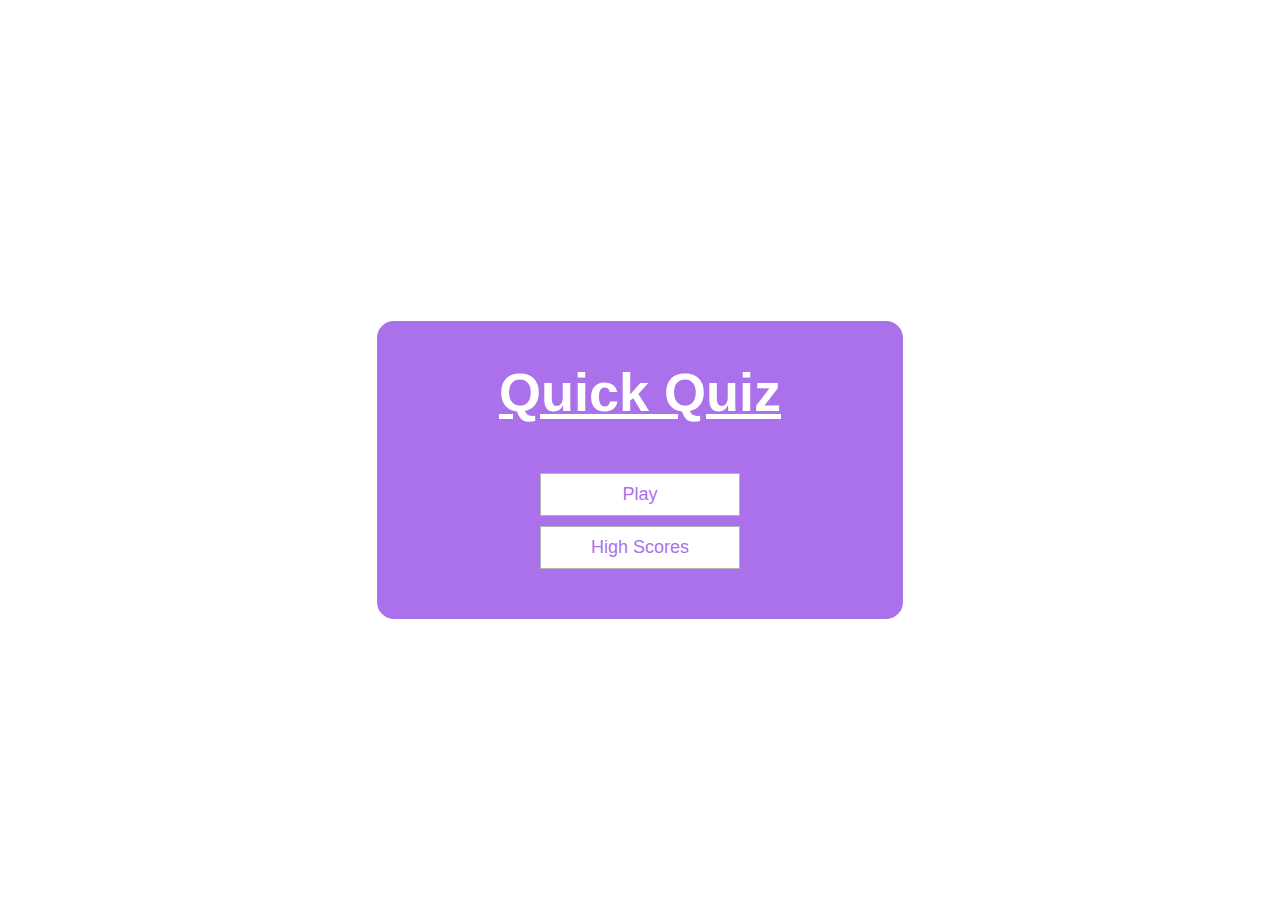
<file: quiz/index.html>
<!DOCTYPE html>
<html lang="en">
  <head>
    <meta charset="UTF-8" />
    <meta name="viewport" content="width=device-width, initial-scale=1.0" />
    <meta http-equiv="X-UA-Compatible" content="ie=edge" />
    <title>Quick Quiz</title>
    <link rel="stylesheet" href="app.css" />
  </head>
  <body>
    <div class="container">
      <div id="home" class="flex-center flex-column">
        <h1>Quick Quiz</h1>
        <a class="btn" href="/game.html">Play</a>
        <a class="btn" href="/highscores.html">High Scores</a>
      </div>
    </div>
  </body>
</html>
</file>
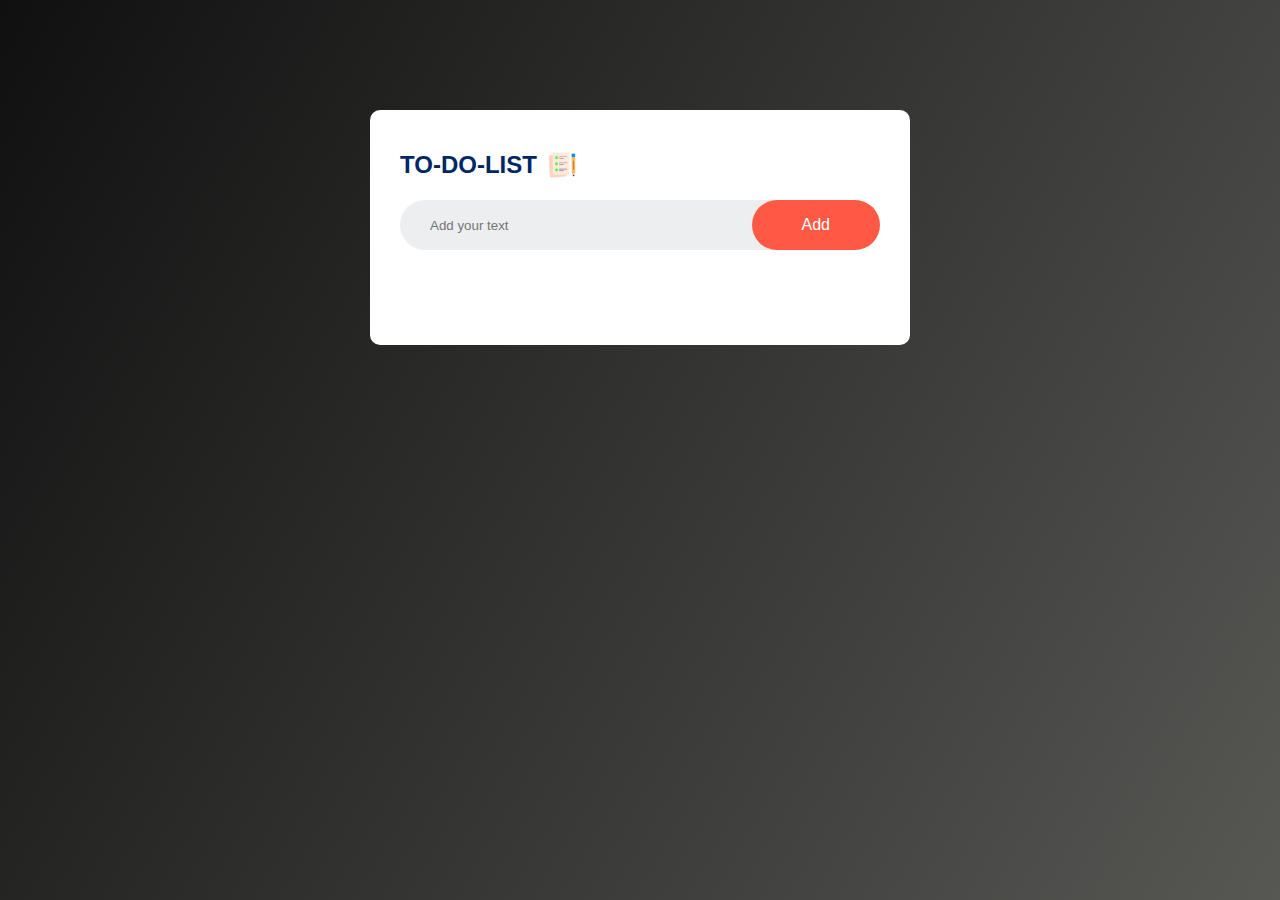
<file: to-do-list/index.html>
<!DOCTYPE html>
<html lang="en">
<head>
    <meta charset="UTF-8">
    <meta name="viewport" content="width=device-width, initial-scale=1.0">
    <title>TO-DO-LIST</title>
    <link rel="stylesheet" href="style.css">
</head>
<body>
    <div class="container">
        <div class="todoapp">
            <h2>TO-DO-LIST <img src="icon.png"></h2>
            <div class="row">
                <input type="text" id = "input-box" placeholder="Add your text">
                <button onclick="addtask()">Add</button>
            </div>
            <ul id="list-container">
                <!-- <li class = "checked" >Task 1</li>
                <li>Task 2</li>
                <li>Task 3</li> -->
               

            </ul>
        </div>
    </div>
    <script src="script.js"></script>
</body>
</html>
</file>
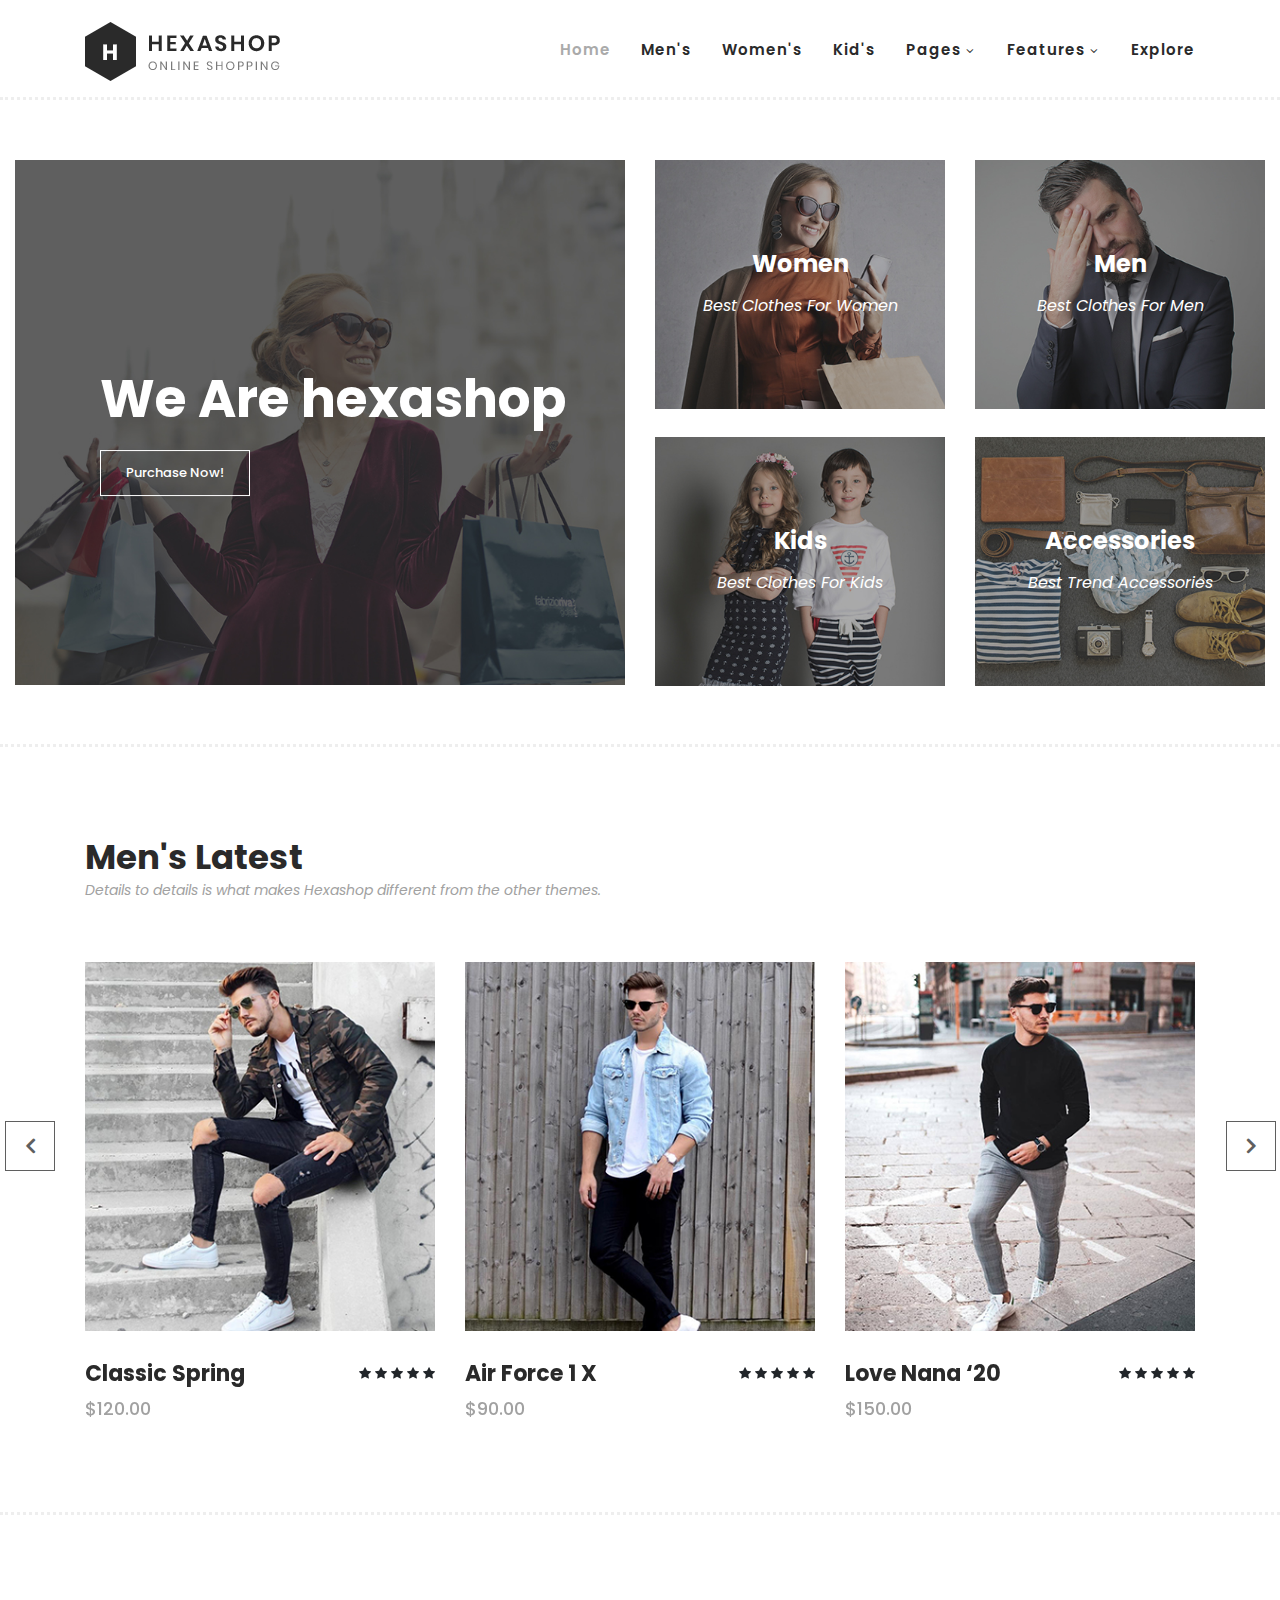
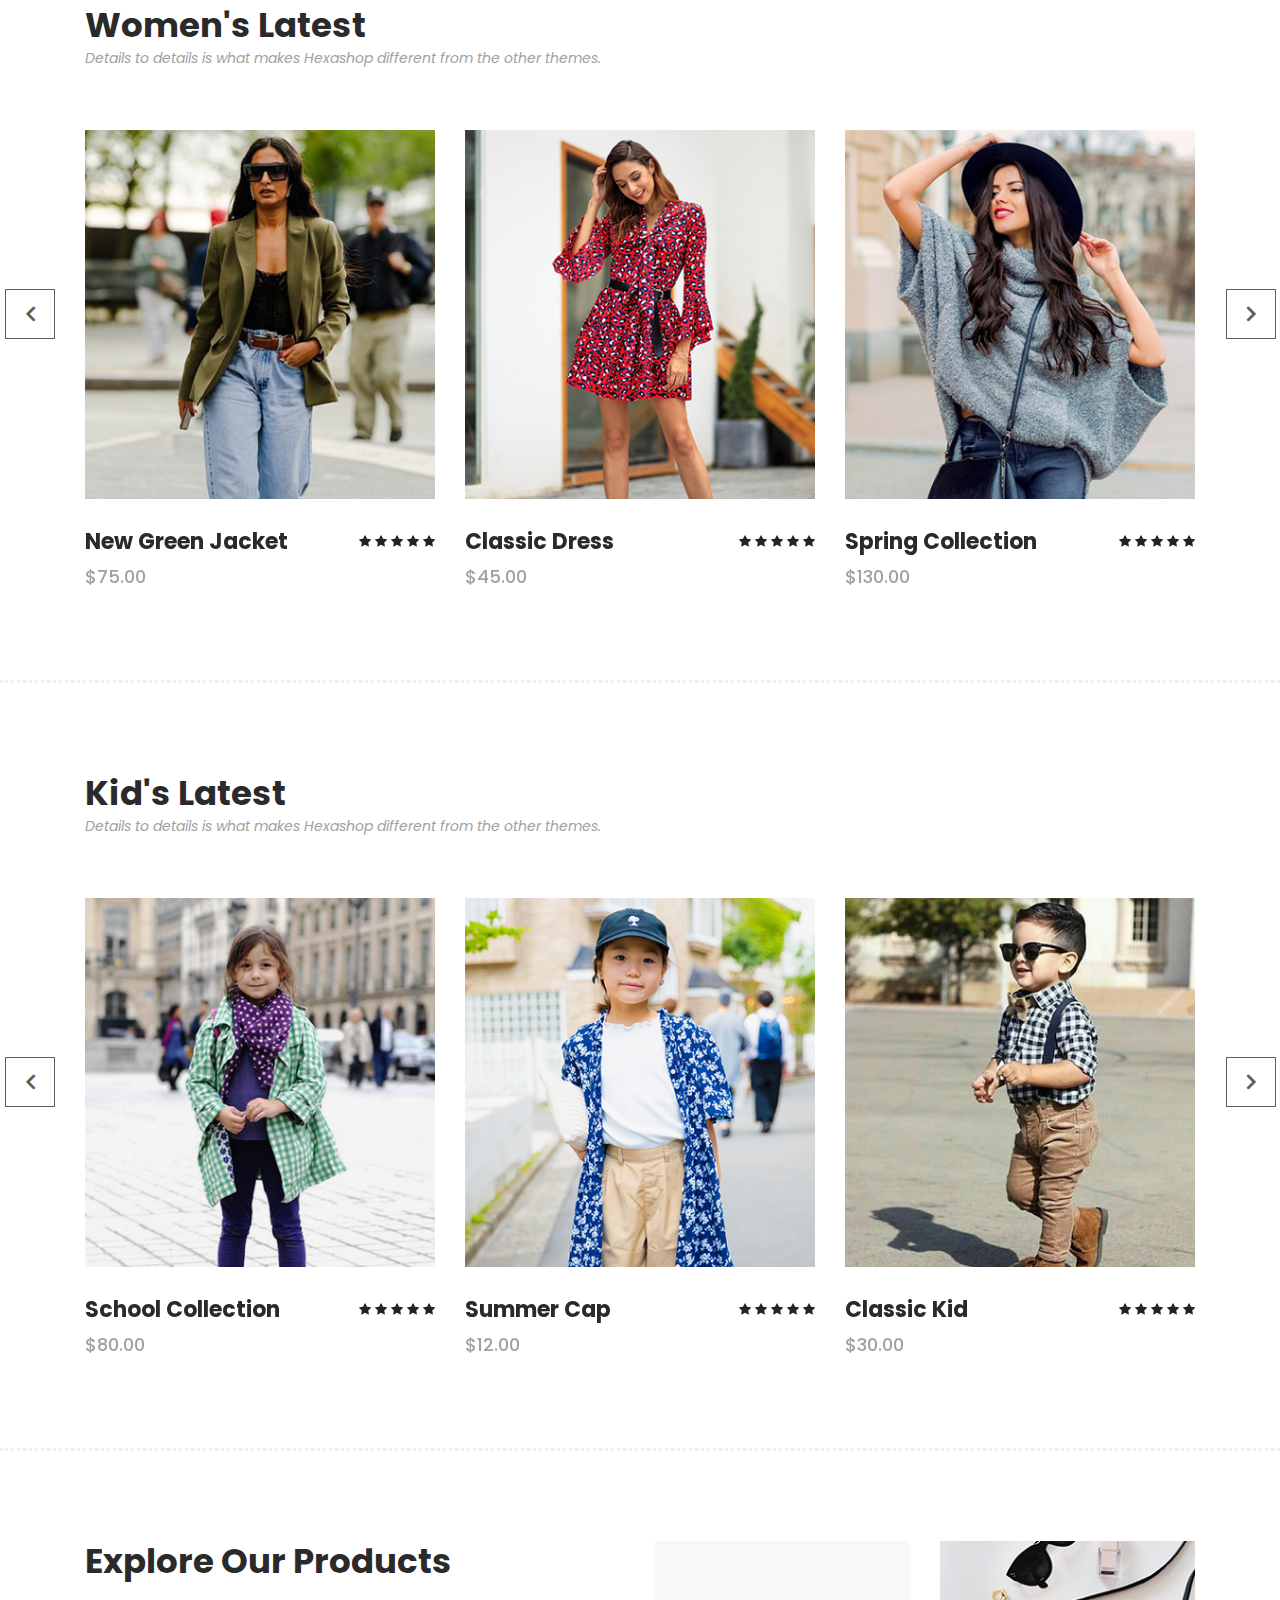
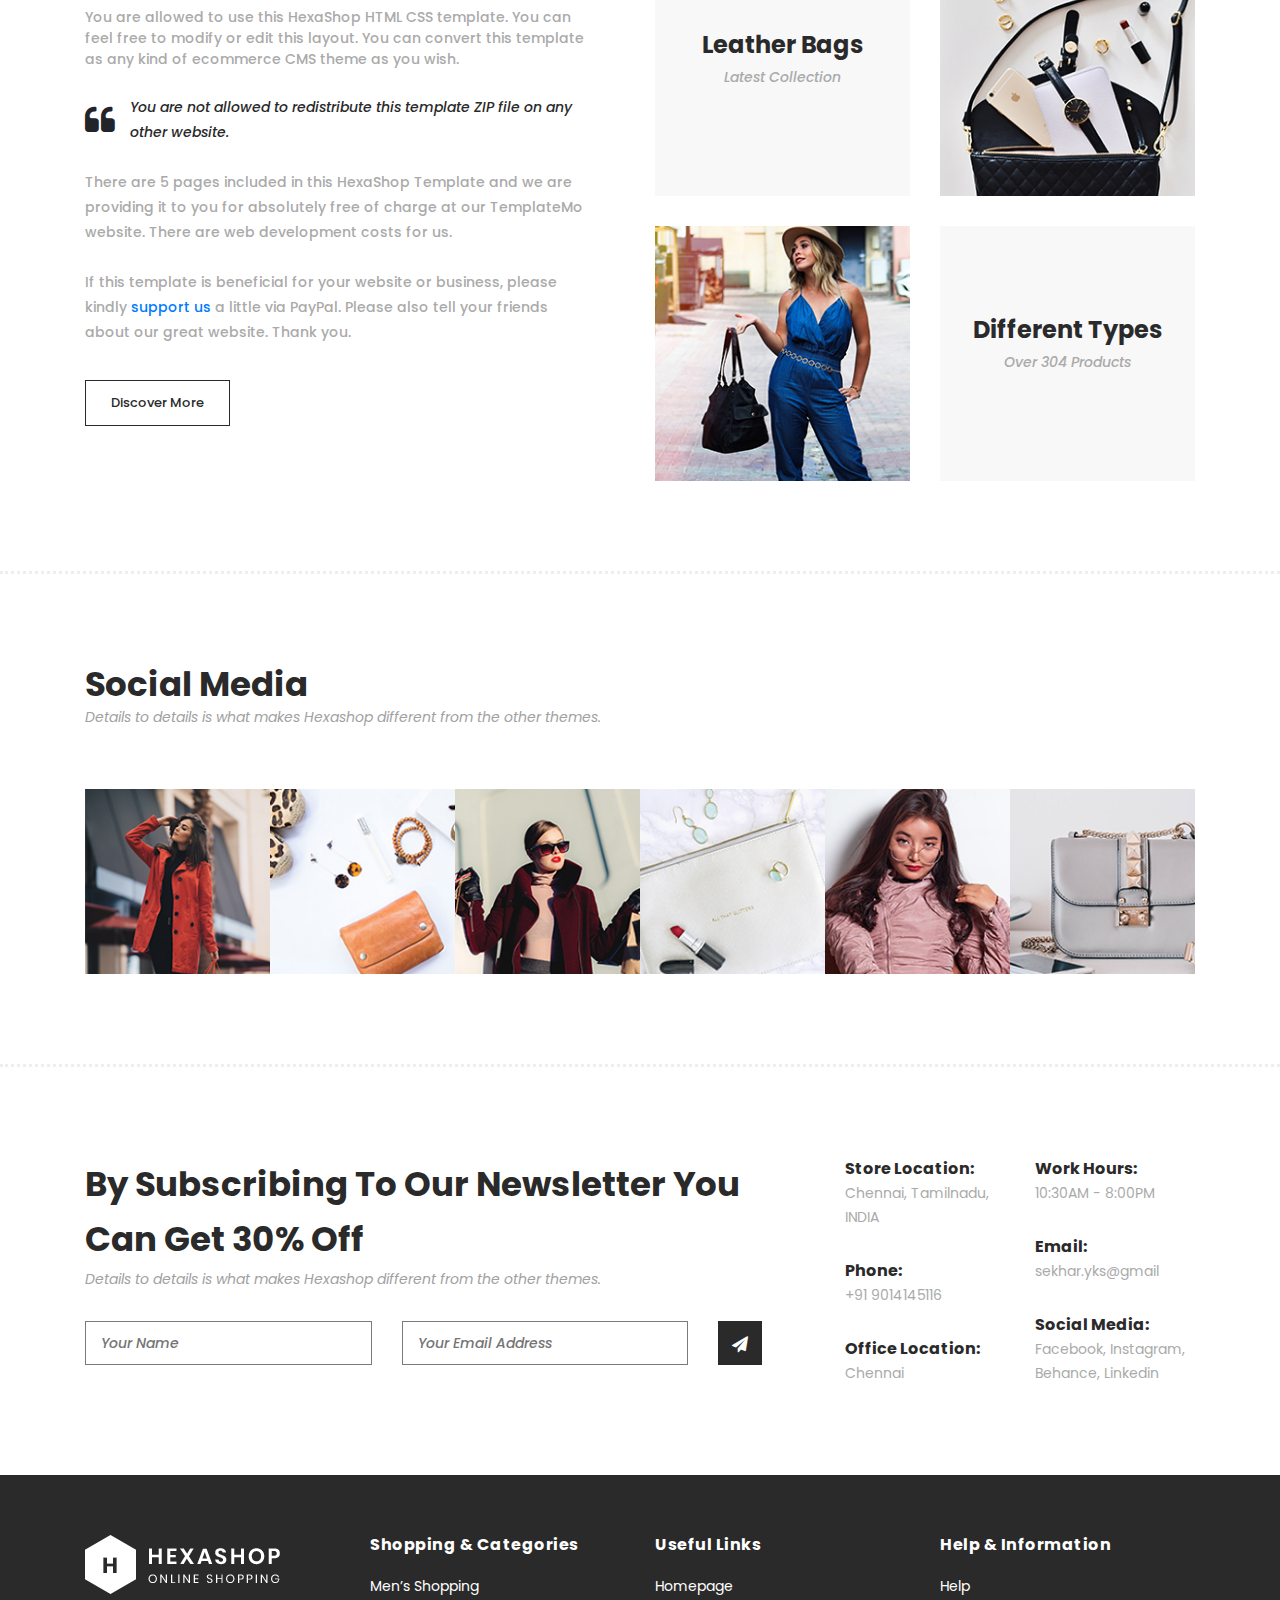
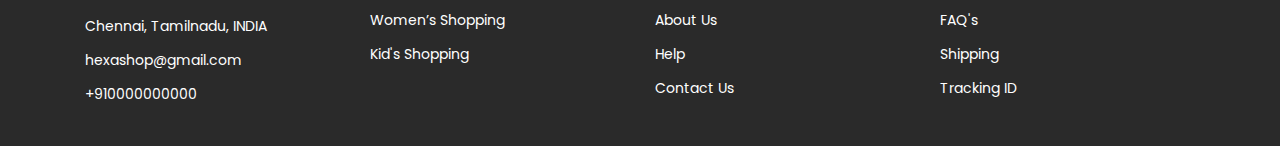
<file: ecommerce/ecommerce/index.html>
<!DOCTYPE html>
<html lang="en">

  <head>

    <meta charset="utf-8">
    <meta name="viewport" content="width=device-width, initial-scale=1, shrink-to-fit=no">
    <meta name="description" content="">
    <meta name="author" content="">
    <link href="https://fonts.googleapis.com/css?family=Poppins:100,200,300,400,500,600,700,800,900&display=swap" rel="stylesheet">

    <title> Ecommerce </title>


    <!-- Additional CSS Files -->
    <link rel="stylesheet" type="text/css" href="assets/css/bootstrap.min.css">

    <link rel="stylesheet" type="text/css" href="assets/css/font-awesome.css">

    <link rel="stylesheet" href="assets/css/templatemo-hexashop.css">

    <link rel="stylesheet" href="assets/css/owl-carousel.css">

    <link rel="stylesheet" href="assets/css/lightbox.css">
<!--

TemplateMo 571 Hexashop

https://templatemo.com/tm-571-hexashop

-->
    </head>
    
    <body>
    
    <!-- ***** Preloader Start ***** -->
    <div id="preloader">
        <div class="jumper">
            <div></div>
            <div></div>
            <div></div>
        </div>
    </div>  
    <!-- ***** Preloader End ***** -->
    
    
    <!-- ***** Header Area Start ***** -->
    <header class="header-area header-sticky">
        <div class="container">
            <div class="row">
                <div class="col-12">
                    <nav class="main-nav">
                        <!-- ***** Logo Start ***** -->
                        <a href="index.html" class="logo">
                            <img src="assets/images/logo.png">
                        </a>
                        <!-- ***** Logo End ***** -->
                        <!-- ***** Menu Start ***** -->
                        <ul class="nav">
                            <li class="scroll-to-section"><a href="#top" class="active">Home</a></li>
                            <li class="scroll-to-section"><a href="#men">Men's</a></li>
                            <li class="scroll-to-section"><a href="#women">Women's</a></li>
                            <li class="scroll-to-section"><a href="#kids">Kid's</a></li>
                            <li class="submenu">
                                <a href="javascript:;">Pages</a>
                                <ul>
                                    <li><a href="about.html">About Us</a></li>
                                    <li><a href="products.html">Products</a></li>
                                    <li><a href="single-product.html">Single Product</a></li>
                                    <li><a href="contact.html">Contact Us</a></li>
                                </ul>
                            </li>
                            <li class="submenu">
                                <a href="javascript:;">Features</a>
                                <ul>
                                    <li><a href="#">Features Page 1</a></li>
                                    <li><a href="#">Features Page 2</a></li>
                                    <li><a href="#">Features Page 3</a></li>
                                    <li><a rel="nofollow" href="https://templatemo.com/page/4" target="_blank">Template Page 4</a></li>
                                </ul>
                            </li>
                            <li class="scroll-to-section"><a href="#explore">Explore</a></li>
                        </ul>        
                        <a class='menu-trigger'>
                            <span>Menu</span>
                        </a>
                        <!-- ***** Menu End ***** -->
                    </nav>
                </div>
            </div>
        </div>
    </header>
    <!-- ***** Header Area End ***** -->

    <!-- ***** Main Banner Area Start ***** -->
    <div class="main-banner" id="top">
        <div class="container-fluid">
            <div class="row">
                <div class="col-lg-6">
                    <div class="left-content">
                        <div class="thumb">
                            <div class="inner-content">
                                <h4>We Are hexashop</h4>
                                
                                <div class="main-border-button">
                                    <a href="#">Purchase Now!</a>
                                </div>
                            </div>
                            <img src="assets/images/left-banner-image.jpg" alt="">
                        </div>
                    </div>
                </div>
                <div class="col-lg-6">
                    <div class="right-content">
                        <div class="row">
                            <div class="col-lg-6">
                                <div class="right-first-image">
                                    <div class="thumb">
                                        <div class="inner-content">
                                            <h4>Women</h4>
                                            <span>Best Clothes For Women</span>
                                        </div>
                                        <div class="hover-content">
                                            <div class="inner">
                                                <h4>Women</h4>
                                                <p>Lorem ipsum dolor sit amet, conservisii ctetur adipiscing elit incid.</p>
                                                <div class="main-border-button">
                                                    <a href="#">Discover More</a>
                                                </div>
                                            </div>
                                        </div>
                                        <img src="assets/images/baner-right-image-01.jpg">
                                    </div>
                                </div>
                            </div>
                            <div class="col-lg-6">
                                <div class="right-first-image">
                                    <div class="thumb">
                                        <div class="inner-content">
                                            <h4>Men</h4>
                                            <span>Best Clothes For Men</span>
                                        </div>
                                        <div class="hover-content">
                                            <div class="inner">
                                                <h4>Men</h4>
                                                <p>Lorem ipsum dolor sit amet, conservisii ctetur adipiscing elit incid.</p>
                                                <div class="main-border-button">
                                                    <a href="#">Discover More</a>
                                                </div>
                                            </div>
                                        </div>
                                        <img src="assets/images/baner-right-image-02.jpg">
                                    </div>
                                </div>
                            </div>
                            <div class="col-lg-6">
                                <div class="right-first-image">
                                    <div class="thumb">
                                        <div class="inner-content">
                                            <h4>Kids</h4>
                                            <span>Best Clothes For Kids</span>
                                        </div>
                                        <div class="hover-content">
                                            <div class="inner">
                                                <h4>Kids</h4>
                                                <p>Lorem ipsum dolor sit amet, conservisii ctetur adipiscing elit incid.</p>
                                                <div class="main-border-button">
                                                    <a href="#">Discover More</a>
                                                </div>
                                            </div>
                                        </div>
                                        <img src="assets/images/baner-right-image-03.jpg">
                                    </div>
                                </div>
                            </div>
                            <div class="col-lg-6">
                                <div class="right-first-image">
                                    <div class="thumb">
                                        <div class="inner-content">
                                            <h4>Accessories</h4>
                                            <span>Best Trend Accessories</span>
                                        </div>
                                        <div class="hover-content">
                                            <div class="inner">
                                                <h4>Accessories</h4>
                                                <p>Lorem ipsum dolor sit amet, conservisii ctetur adipiscing elit incid.</p>
                                                <div class="main-border-button">
                                                    <a href="#">Discover More</a>
                                                </div>
                                            </div>
                                        </div>
                                        <img src="assets/images/baner-right-image-04.jpg">
                                    </div>
                                </div>
                            </div>
                        </div>
                    </div>
                </div>
            </div>
        </div>
    </div>
    <!-- ***** Main Banner Area End ***** -->

    <!-- ***** Men Area Starts ***** -->
    <section class="section" id="men">
        <div class="container">
            <div class="row">
                <div class="col-lg-6">
                    <div class="section-heading">
                        <h2>Men's Latest</h2>
                        <span>Details to details is what makes Hexashop different from the other themes.</span>
                    </div>
                </div>
            </div>
        </div>
        <div class="container">
            <div class="row">
                <div class="col-lg-12">
                    <div class="men-item-carousel">
                        <div class="owl-men-item owl-carousel">
                            <div class="item">
                                <div class="thumb">
                                    <div class="hover-content">
                                        <ul>
                                            <li><a href="single-product.html"><i class="fa fa-eye"></i></a></li>
                                            <li><a href="single-product.html"><i class="fa fa-star"></i></a></li>
                                            <li><a href="single-product.html"><i class="fa fa-shopping-cart"></i></a></li>
                                        </ul>
                                    </div>
                                    <img src="assets/images/men-01.jpg" alt="">
                                </div>
                                <div class="down-content">
                                    <h4>Classic Spring</h4>
                                    <span>$120.00</span>
                                    <ul class="stars">
                                        <li><i class="fa fa-star"></i></li>
                                        <li><i class="fa fa-star"></i></li>
                                        <li><i class="fa fa-star"></i></li>
                                        <li><i class="fa fa-star"></i></li>
                                        <li><i class="fa fa-star"></i></li>
                                    </ul>
                                </div>
                            </div>
                            <div class="item">
                                <div class="thumb">
                                    <div class="hover-content">
                                        <ul>
                                            <li><a href="single-product.html"><i class="fa fa-eye"></i></a></li>
                                            <li><a href="single-product.html"><i class="fa fa-star"></i></a></li>
                                            <li><a href="single-product.html"><i class="fa fa-shopping-cart"></i></a></li>
                                        </ul>
                                    </div>
                                    <img src="assets/images/men-02.jpg" alt="">
                                </div>
                                <div class="down-content">
                                    <h4>Air Force 1 X</h4>
                                    <span>$90.00</span>
                                    <ul class="stars">
                                        <li><i class="fa fa-star"></i></li>
                                        <li><i class="fa fa-star"></i></li>
                                        <li><i class="fa fa-star"></i></li>
                                        <li><i class="fa fa-star"></i></li>
                                        <li><i class="fa fa-star"></i></li>
                                    </ul>
                                </div>
                            </div>
                            <div class="item">
                                <div class="thumb">
                                    <div class="hover-content">
                                        <ul>
                                            <li><a href="single-product.html"><i class="fa fa-eye"></i></a></li>
                                            <li><a href="single-product.html"><i class="fa fa-star"></i></a></li>
                                            <li><a href="single-product.html"><i class="fa fa-shopping-cart"></i></a></li>
                                        </ul>
                                    </div>
                                    <img src="assets/images/men-03.jpg" alt="">
                                </div>
                                <div class="down-content">
                                    <h4>Love Nana ‘20</h4>
                                    <span>$150.00</span>
                                    <ul class="stars">
                                        <li><i class="fa fa-star"></i></li>
                                        <li><i class="fa fa-star"></i></li>
                                        <li><i class="fa fa-star"></i></li>
                                        <li><i class="fa fa-star"></i></li>
                                        <li><i class="fa fa-star"></i></li>
                                    </ul>
                                </div>
                            </div>
                            <div class="item">
                                <div class="thumb">
                                    <div class="hover-content">
                                        <ul>
                                            <li><a href="single-product.html"><i class="fa fa-eye"></i></a></li>
                                            <li><a href="single-product.html"><i class="fa fa-star"></i></a></li>
                                            <li><a href="single-product.html"><i class="fa fa-shopping-cart"></i></a></li>
                                        </ul>
                                    </div>
                                    <img src="assets/images/men-01.jpg" alt="">
                                </div>
                                <div class="down-content">
                                    <h4>Classic Spring</h4>
                                    <span>$120.00</span>
                                    <ul class="stars">
                                        <li><i class="fa fa-star"></i></li>
                                        <li><i class="fa fa-star"></i></li>
                                        <li><i class="fa fa-star"></i></li>
                                        <li><i class="fa fa-star"></i></li>
                                        <li><i class="fa fa-star"></i></li>
                                    </ul>
                                </div>
                            </div>
                        </div>
                    </div>
                </div>
            </div>
        </div>
    </section>
    <!-- ***** Men Area Ends ***** -->

    <!-- ***** Women Area Starts ***** -->
    <section class="section" id="women">
        <div class="container">
            <div class="row">
                <div class="col-lg-6">
                    <div class="section-heading">
                        <h2>Women's Latest</h2>
                        <span>Details to details is what makes Hexashop different from the other themes.</span>
                    </div>
                </div>
            </div>
        </div>
        <div class="container">
            <div class="row">
                <div class="col-lg-12">
                    <div class="women-item-carousel">
                        <div class="owl-women-item owl-carousel">
                            <div class="item">
                                <div class="thumb">
                                    <div class="hover-content">
                                        <ul>
                                            <li><a href="single-product.html"><i class="fa fa-eye"></i></a></li>
                                            <li><a href="single-product.html"><i class="fa fa-star"></i></a></li>
                                            <li><a href="single-product.html"><i class="fa fa-shopping-cart"></i></a></li>
                                        </ul>
                                    </div>
                                    <img src="assets/images/women-01.jpg" alt="">
                                </div>
                                <div class="down-content">
                                    <h4>New Green Jacket</h4>
                                    <span>$75.00</span>
                                    <ul class="stars">
                                        <li><i class="fa fa-star"></i></li>
                                        <li><i class="fa fa-star"></i></li>
                                        <li><i class="fa fa-star"></i></li>
                                        <li><i class="fa fa-star"></i></li>
                                        <li><i class="fa fa-star"></i></li>
                                    </ul>
                                </div>
                            </div>
                            <div class="item">
                                <div class="thumb">
                                    <div class="hover-content">
                                        <ul>
                                            <li><a href="single-product.html"><i class="fa fa-eye"></i></a></li>
                                            <li><a href="single-product.html"><i class="fa fa-star"></i></a></li>
                                            <li><a href="single-product.html"><i class="fa fa-shopping-cart"></i></a></li>
                                        </ul>
                                    </div>
                                    <img src="assets/images/women-02.jpg" alt="">
                                </div>
                                <div class="down-content">
                                    <h4>Classic Dress</h4>
                                    <span>$45.00</span>
                                    <ul class="stars">
                                        <li><i class="fa fa-star"></i></li>
                                        <li><i class="fa fa-star"></i></li>
                                        <li><i class="fa fa-star"></i></li>
                                        <li><i class="fa fa-star"></i></li>
                                        <li><i class="fa fa-star"></i></li>
                                    </ul>
                                </div>
                            </div>
                            <div class="item">
                                <div class="thumb">
                                    <div class="hover-content">
                                        <ul>
                                            <li><a href="single-product.html"><i class="fa fa-eye"></i></a></li>
                                            <li><a href="single-product.html"><i class="fa fa-star"></i></a></li>
                                            <li><a href="single-product.html"><i class="fa fa-shopping-cart"></i></a></li>
                                        </ul>
                                    </div>
                                    <img src="assets/images/women-03.jpg" alt="">
                                </div>
                                <div class="down-content">
                                    <h4>Spring Collection</h4>
                                    <span>$130.00</span>
                                    <ul class="stars">
                                        <li><i class="fa fa-star"></i></li>
                                        <li><i class="fa fa-star"></i></li>
                                        <li><i class="fa fa-star"></i></li>
                                        <li><i class="fa fa-star"></i></li>
                                        <li><i class="fa fa-star"></i></li>
                                    </ul>
                                </div>
                            </div>
                            <div class="item">
                                <div class="thumb">
                                    <div class="hover-content">
                                        <ul>
                                            <li><a href="single-product.html"><i class="fa fa-eye"></i></a></li>
                                            <li><a href="single-product.html"><i class="fa fa-star"></i></a></li>
                                            <li><a href="single-product.html"><i class="fa fa-shopping-cart"></i></a></li>
                                        </ul>
                                    </div>
                                    <img src="assets/images/women-01.jpg" alt="">
                                </div>
                                <div class="down-content">
                                    <h4>Classic Spring</h4>
                                    <span>$120.00</span>
                                    <ul class="stars">
                                        <li><i class="fa fa-star"></i></li>
                                        <li><i class="fa fa-star"></i></li>
                                        <li><i class="fa fa-star"></i></li>
                                        <li><i class="fa fa-star"></i></li>
                                        <li><i class="fa fa-star"></i></li>
                                    </ul>
                                </div>
                            </div>
                        </div>
                    </div>
                </div>
            </div>
        </div>
    </section>
    <!-- ***** Women Area Ends ***** -->

    <!-- ***** Kids Area Starts ***** -->
    <section class="section" id="kids">
        <div class="container">
            <div class="row">
                <div class="col-lg-6">
                    <div class="section-heading">
                        <h2>Kid's Latest</h2>
                        <span>Details to details is what makes Hexashop different from the other themes.</span>
                    </div>
                </div>
            </div>
        </div>
        <div class="container">
            <div class="row">
                <div class="col-lg-12">
                    <div class="kid-item-carousel">
                        <div class="owl-kid-item owl-carousel">
                            <div class="item">
                                <div class="thumb">
                                    <div class="hover-content">
                                        <ul>
                                            <li><a href="single-product.html"><i class="fa fa-eye"></i></a></li>
                                            <li><a href="single-product.html"><i class="fa fa-star"></i></a></li>
                                            <li><a href="single-product.html"><i class="fa fa-shopping-cart"></i></a></li>
                                        </ul>
                                    </div>
                                    <img src="assets/images/kid-01.jpg" alt="">
                                </div>
                                <div class="down-content">
                                    <h4>School Collection</h4>
                                    <span>$80.00</span>
                                    <ul class="stars">
                                        <li><i class="fa fa-star"></i></li>
                                        <li><i class="fa fa-star"></i></li>
                                        <li><i class="fa fa-star"></i></li>
                                        <li><i class="fa fa-star"></i></li>
                                        <li><i class="fa fa-star"></i></li>
                                    </ul>
                                </div>
                            </div>
                            <div class="item">
                                <div class="thumb">
                                    <div class="hover-content">
                                        <ul>
                                            <li><a href="single-product.html"><i class="fa fa-eye"></i></a></li>
                                            <li><a href="single-product.html"><i class="fa fa-star"></i></a></li>
                                            <li><a href="single-product.html"><i class="fa fa-shopping-cart"></i></a></li>
                                        </ul>
                                    </div>
                                    <img src="assets/images/kid-02.jpg" alt="">
                                </div>
                                <div class="down-content">
                                    <h4>Summer Cap</h4>
                                    <span>$12.00</span>
                                    <ul class="stars">
                                        <li><i class="fa fa-star"></i></li>
                                        <li><i class="fa fa-star"></i></li>
                                        <li><i class="fa fa-star"></i></li>
                                        <li><i class="fa fa-star"></i></li>
                                        <li><i class="fa fa-star"></i></li>
                                    </ul>
                                </div>
                            </div>
                            <div class="item">
                                <div class="thumb">
                                    <div class="hover-content">
                                        <ul>
                                            <li><a href="single-product.html"><i class="fa fa-eye"></i></a></li>
                                            <li><a href="single-product.html"><i class="fa fa-star"></i></a></li>
                                            <li><a href="single-product.html"><i class="fa fa-shopping-cart"></i></a></li>
                                        </ul>
                                    </div>
                                    <img src="assets/images/kid-03.jpg" alt="">
                                </div>
                                <div class="down-content">
                                    <h4>Classic Kid</h4>
                                    <span>$30.00</span>
                                    <ul class="stars">
                                        <li><i class="fa fa-star"></i></li>
                                        <li><i class="fa fa-star"></i></li>
                                        <li><i class="fa fa-star"></i></li>
                                        <li><i class="fa fa-star"></i></li>
                                        <li><i class="fa fa-star"></i></li>
                                    </ul>
                                </div>
                            </div>
                            <div class="item">
                                <div class="thumb">
                                    <div class="hover-content">
                                        <ul>
                                            <li><a href="single-product.html"><i class="fa fa-eye"></i></a></li>
                                            <li><a href="single-product.html"><i class="fa fa-star"></i></a></li>
                                            <li><a href="single-product.html"><i class="fa fa-shopping-cart"></i></a></li>
                                        </ul>
                                    </div>
                                    <img src="assets/images/kid-01.jpg" alt="">
                                </div>
                                <div class="down-content">
                                    <h4>Classic Spring</h4>
                                    <span>$120.00</span>
                                    <ul class="stars">
                                        <li><i class="fa fa-star"></i></li>
                                        <li><i class="fa fa-star"></i></li>
                                        <li><i class="fa fa-star"></i></li>
                                        <li><i class="fa fa-star"></i></li>
                                        <li><i class="fa fa-star"></i></li>
                                    </ul>
                                </div>
                            </div>
                        </div>
                    </div>
                </div>
            </div>
        </div>
    </section>
    <!-- ***** Kids Area Ends ***** -->

    <!-- ***** Explore Area Starts ***** -->
    <section class="section" id="explore">
        <div class="container">
            <div class="row">
                <div class="col-lg-6">
                    <div class="left-content">
                        <h2>Explore Our Products</h2>
                        <span>You are allowed to use this HexaShop HTML CSS template. You can feel free to modify or edit this layout. You can convert this template as any kind of ecommerce CMS theme as you wish.</span>
                        <div class="quote">
                            <i class="fa fa-quote-left"></i><p>You are not allowed to redistribute this template ZIP file on any other website.</p>
                        </div>
                        <p>There are 5 pages included in this HexaShop Template and we are providing it to you for absolutely free of charge at our TemplateMo website. There are web development costs for us.</p>
                        <p>If this template is beneficial for your website or business, please kindly <a rel="nofollow" href="https://paypal.me/templatemo" target="_blank">support us</a> a little via PayPal. Please also tell your friends about our great website. Thank you.</p>
                        <div class="main-border-button">
                            <a href="products.html">Discover More</a>
                        </div>
                    </div>
                </div>
                <div class="col-lg-6">
                    <div class="right-content">
                        <div class="row">
                            <div class="col-lg-6">
                                <div class="leather">
                                    <h4>Leather Bags</h4>
                                    <span>Latest Collection</span>
                                </div>
                            </div>
                            <div class="col-lg-6">
                                <div class="first-image">
                                    <img src="assets/images/explore-image-01.jpg" alt="">
                                </div>
                            </div>
                            <div class="col-lg-6">
                                <div class="second-image">
                                    <img src="assets/images/explore-image-02.jpg" alt="">
                                </div>
                            </div>
                            <div class="col-lg-6">
                                <div class="types">
                                    <h4>Different Types</h4>
                                    <span>Over 304 Products</span>
                                </div>
                            </div>
                        </div>
                    </div>
                </div>
            </div>
        </div>
    </section>
    <!-- ***** Explore Area Ends ***** -->

    <!-- ***** Social Area Starts ***** -->
    <section class="section" id="social">
        <div class="container">
            <div class="row">
                <div class="col-lg-12">
                    <div class="section-heading">
                        <h2>Social Media</h2>
                        <span>Details to details is what makes Hexashop different from the other themes.</span>
                    </div>
                </div>
            </div>
        </div>
        <div class="container">
            <div class="row images">
                <div class="col-2">
                    <div class="thumb">
                        <div class="icon">
                            <a href="http://instagram.com">
                                <h6>Fashion</h6>
                                <i class="fa fa-instagram"></i>
                            </a>
                        </div>
                        <img src="assets/images/instagram-01.jpg" alt="">
                    </div>
                </div>
                <div class="col-2">
                    <div class="thumb">
                        <div class="icon">
                            <a href="http://instagram.com">
                                <h6>New</h6>
                                <i class="fa fa-instagram"></i>
                            </a>
                        </div>
                        <img src="assets/images/instagram-02.jpg" alt="">
                    </div>
                </div>
                <div class="col-2">
                    <div class="thumb">
                        <div class="icon">
                            <a href="http://instagram.com">
                                <h6>Brand</h6>
                                <i class="fa fa-instagram"></i>
                            </a>
                        </div>
                        <img src="assets/images/instagram-03.jpg" alt="">
                    </div>
                </div>
                <div class="col-2">
                    <div class="thumb">
                        <div class="icon">
                            <a href="http://instagram.com">
                                <h6>Makeup</h6>
                                <i class="fa fa-instagram"></i>
                            </a>
                        </div>
                        <img src="assets/images/instagram-04.jpg" alt="">
                    </div>
                </div>
                <div class="col-2">
                    <div class="thumb">
                        <div class="icon">
                            <a href="http://instagram.com">
                                <h6>Leather</h6>
                                <i class="fa fa-instagram"></i>
                            </a>
                        </div>
                        <img src="assets/images/instagram-05.jpg" alt="">
                    </div>
                </div>
                <div class="col-2">
                    <div class="thumb">
                        <div class="icon">
                            <a href="http://instagram.com">
                                <h6>Bag</h6>
                                <i class="fa fa-instagram"></i>
                            </a>
                        </div>
                        <img src="assets/images/instagram-06.jpg" alt="">
                    </div>
                </div>
            </div>
        </div>
    </section>
    <!-- ***** Social Area Ends ***** -->

    <!-- ***** Subscribe Area Starts ***** -->
    <div class="subscribe">
        <div class="container">
            <div class="row">
                <div class="col-lg-8">
                    <div class="section-heading">
                        <h2>By Subscribing To Our Newsletter You Can Get 30% Off</h2>
                        <span>Details to details is what makes Hexashop different from the other themes.</span>
                    </div>
                    <form id="subscribe" action="" method="get">
                        <div class="row">
                          <div class="col-lg-5">
                            <fieldset>
                              <input name="name" type="text" id="name" placeholder="Your Name" required="">
                            </fieldset>
                          </div>
                          <div class="col-lg-5">
                            <fieldset>
                              <input name="email" type="text" id="email" pattern="[^ @]*@[^ @]*" placeholder="Your Email Address" required="">
                            </fieldset>
                          </div>
                          <div class="col-lg-2">
                            <fieldset>
                              <button type="submit" id="form-submit" class="main-dark-button"><i class="fa fa-paper-plane"></i></button>
                            </fieldset>
                          </div>
                        </div>
                    </form>
                </div>
                <div class="col-lg-4">
                    <div class="row">
                        <div class="col-6">
                            <ul>
                                <li>Store Location:<br><span>Chennai, Tamilnadu, INDIA</span></li>
                                <li>Phone:<br><span>+91 9014145116</span></li>
                                <li>Office Location:<br><span>Chennai</span></li>
                            </ul>
                        </div>
                        <div class="col-6">
                            <ul>
                                <li>Work Hours:<br><span>10:30AM - 8:00PM</span></li>
                                <li>Email:<br><span>sekhar.yks@gmail</span></li>
                                <li>Social Media:<br><span><a href="#">Facebook</a>, <a href="#">Instagram</a>, <a href="#">Behance</a>, <a href="#">Linkedin</a></span></li>
                            </ul>
                        </div>
                    </div>
                </div>
            </div>
        </div>
    </div>
    <!-- ***** Subscribe Area Ends ***** -->
    
    <!-- ***** Footer Start ***** -->
    <footer>
        <div class="container">
            <div class="row">
                <div class="col-lg-3">
                    <div class="first-item">
                        <div class="logo">
                            <img src="assets/images/white-logo.png" alt="hexashop ecommerce templatemo">
                        </div>
                        <ul>
                            <li><a href="#">Chennai, Tamilnadu, INDIA</a></li>
                            <li><a href="#">hexashop@gmail.com</a></li>
                            <li><a href="#">+910000000000</a></li>
                        </ul>
                    </div>
                </div>
                <div class="col-lg-3">
                    <h4>Shopping &amp; Categories</h4>
                    <ul>
                        <li><a href="#">Men’s Shopping</a></li>
                        <li><a href="#">Women’s Shopping</a></li>
                        <li><a href="#">Kid's Shopping</a></li>
                    </ul>
                </div>
                <div class="col-lg-3">
                    <h4>Useful Links</h4>
                    <ul>
                        <li><a href="#">Homepage</a></li>
                        <li><a href="#">About Us</a></li>
                        <li><a href="#">Help</a></li>
                        <li><a href="#">Contact Us</a></li>
                    </ul>
                </div>
                <div class="col-lg-3">
                    <h4>Help &amp; Information</h4>
                    <ul>
                        <li><a href="#">Help</a></li>
                        <li><a href="#">FAQ's</a></li>
                        <li><a href="#">Shipping</a></li>
                        <li><a href="#">Tracking ID</a></li>
                    </ul>
                </div>
                
            </div>
        </div>
    </footer>
    

    <!-- jQuery -->
    <script src="assets/js/jquery-2.1.0.min.js"></script>

    <!-- Bootstrap -->
    <script src="assets/js/popper.js"></script>
    <script src="assets/js/bootstrap.min.js"></script>

    <!-- Plugins -->
    <script src="assets/js/owl-carousel.js"></script>
    <script src="assets/js/accordions.js"></script>
    <script src="assets/js/datepicker.js"></script>
    <script src="assets/js/scrollreveal.min.js"></script>
    <script src="assets/js/waypoints.min.js"></script>
    <script src="assets/js/jquery.counterup.min.js"></script>
    <script src="assets/js/imgfix.min.js"></script> 
    <script src="assets/js/slick.js"></script> 
    <script src="assets/js/lightbox.js"></script> 
    <script src="assets/js/isotope.js"></script> 
    
    <!-- Global Init -->
    <script src="assets/js/custom.js"></script>

    <script>

        $(function() {
            var selectedClass = "";
            $("p").click(function(){
            selectedClass = $(this).attr("data-rel");
            $("#portfolio").fadeTo(50, 0.1);
                $("#portfolio div").not("."+selectedClass).fadeOut();
            setTimeout(function() {
              $("."+selectedClass).fadeIn();
              $("#portfolio").fadeTo(50, 1);
            }, 500);
                
            });
        });

    </script>

  </body>
</html>
</file>
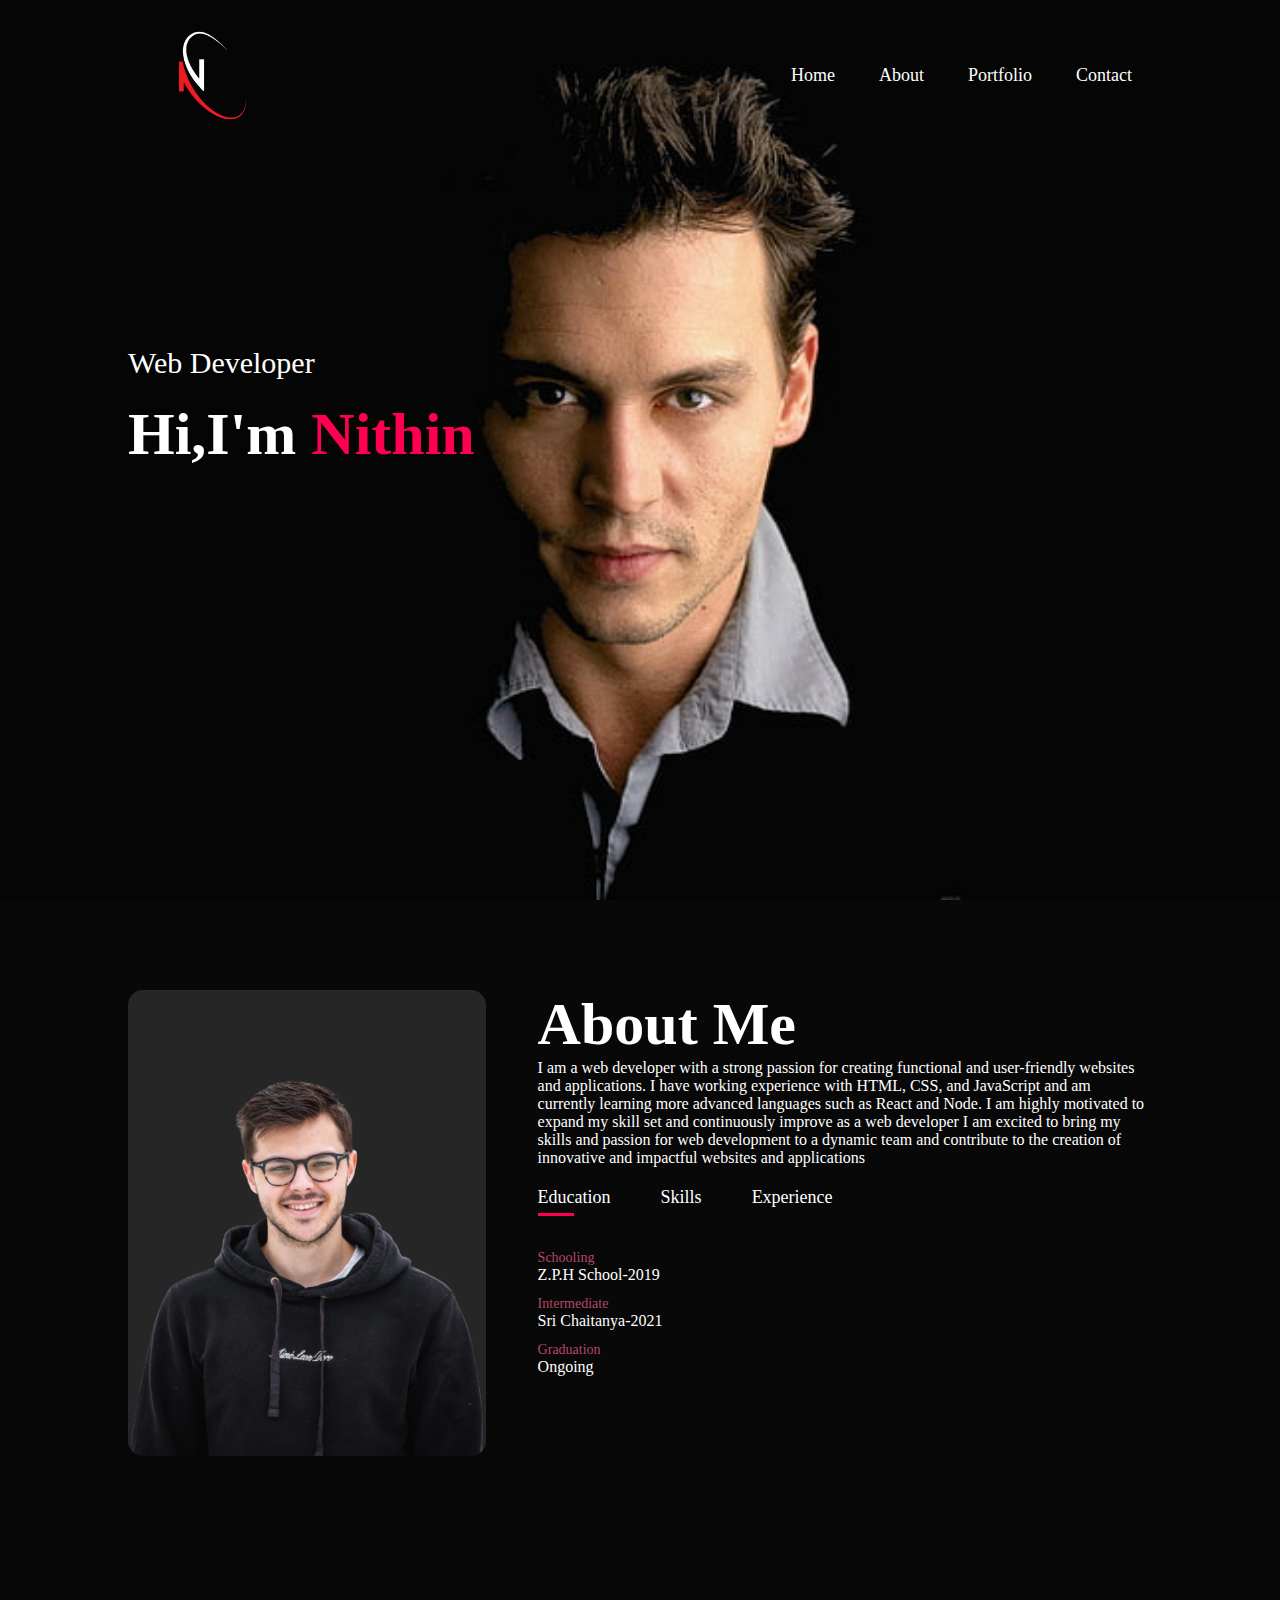
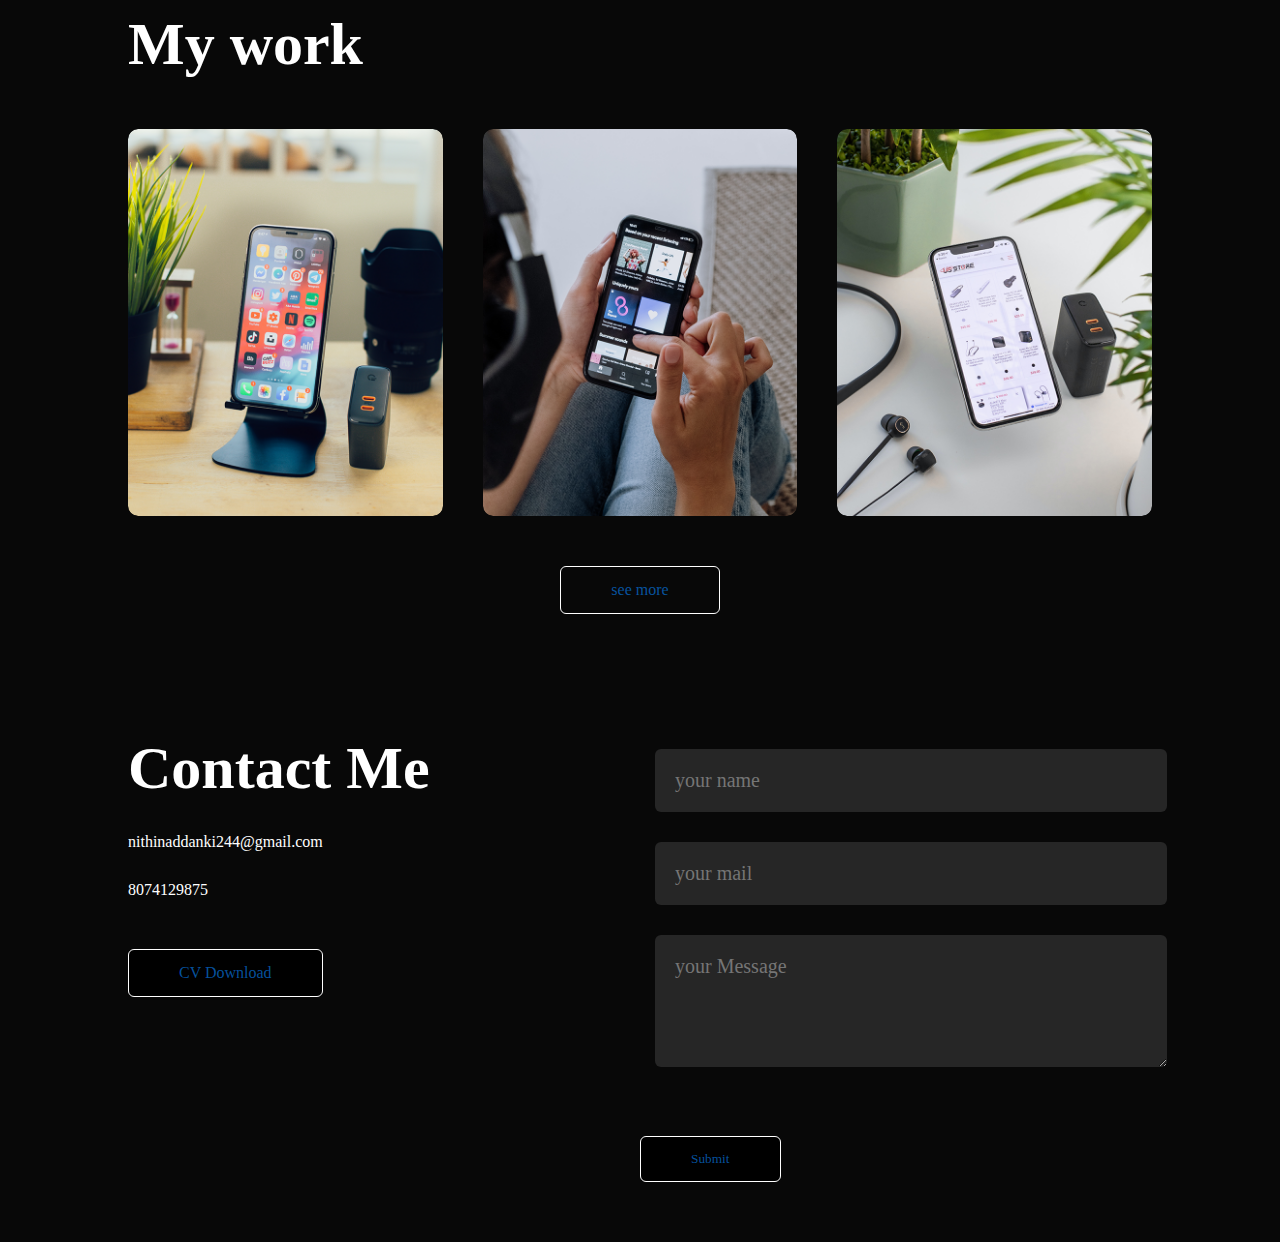
<file: html/nithin.html>
<!DOCTYPE html>
<html lang="en">
  <head>
    <meta charset="UTF-8" />
    <meta name="viewport" content="width=device-width, initial-scale=1.0" />
    <title>Personal Portfolio Website</title>
    <link rel="stylesheet" href="nithin.css" />
  </head>
  <body>
    <div id="header">
      <div class="container">
        <nav>
          <img src="logo.png" class="logo" />
          <ul>
            <li><a href="#">Home</a></li>
            <li><a href="#">About</a></li>
            <li><a href="#">Portfolio</a></li>
            <li><a href="#">Contact</a></li>
          </ul>
        </nav>
        <div class="header-text">
          <p>Web Developer</p>
          <h1>Hi,I'm <span>Nithin</span> <br /></h1>
        </div>
      </div>
    </div>
   
    <div id="about">
      <div class="container">
        <div class="row">
          <div class="about-col-1">
            <img src="user.png" />
          </div>
          <div class="about-col-2">
            <h1 class="sub-title">About Me</h1>
            <p>I am a web developer with a strong passion for creating functional and user-friendly websites and applications. I have working experience with HTML, CSS, and JavaScript and am currently learning more advanced languages such as React and Node. I am highly motivated to expand my skill set and continuously improve as a web developer I am excited to bring my skills and passion for web development to a dynamic team and contribute to the creation of innovative and impactful websites and applications</p>
            <div class="tab-titles">
              <p class="tab-links active-link" onclick="opentab('education')">
                Education
              </p>
              <p class="tab-links" onclick="opentab('skills')">Skills</p>
              <p class="tab-links" onclick="opentab('experience')">
                Experience
              </p>
            </div>
            <div class="tab-contents active-tab" id="education">
              <ul>
                <li><span>Schooling</span><br />Z.P.H School-2019</li>
                <li><span>Intermediate</span><br />Sri Chaitanya-2021</li>
                <li><span>Graduation</span><br />Ongoing</li>
              </ul>
            </div>
            <div class="tab-contents" id="skills">
              <ul>
                <li><span>Programing</span><br />Python</li>
                <li><span>Web Development</span><br />Html,Css,javascript</li>
              </ul>
            </div>
            <div class="tab-contents" id="experience">
              <ul>
                <li><span>Interships</span><br />Motion Cut</li>
              </ul>
            </div>
          </div>
        </div>
      </div>
    </div>
    <!---------portfolio------>
    <div id="Portfolio">
      <div class="container">
        <h1 class="sub-title">My work</h1>
        <div class="work-list">
          <div class="work">
            <img src="work-1.png" />
            <div class="layer">
              <h3>Social Media</h3>
              <p>app allows you to connect with people</p>
              <a href="#"><i class="fa-regular fa-share-from-square"></i></a>
            </div>
          </div>
          <div class="work">
            <img src="work-2.png" />
            <div class="layer">
              <h3>Music App</h3>
              <p>app allows you to all kinds of music</p>
              <a href="#"><i class="fa-regular fa-share-from-square"></i></a>
            </div>
          </div>
          <div class="work">
            <img src="work-3.png" />
            <div class="layer">
              <h3>Shopping Website</h3>
              <p>app allows people to purchase eletronic applainces</p>
              <a href="#"><i class="fa-regular fa-share-from-square"></i></a>
            </div>
          </div>
        </div>
        <a href="#" class="btn">see more</a>
      </div>
    </div>
    <!------contact----->
    <div id="Contact">
      <div class="container">
        <div class="row">
          <div class="contact-left">
            <h1 class="sub-title">Contact Me</h1>
            <p>nithinaddanki244@gmail.com</p>
            <p>8074129875</p>
            <div social-icons>
              <a href=""><i class="fa-brands fa-square-facebook"></i></a>
              <a href=""><i class="fab fa-instagram"></i></a>
              <a href=""><i class="fa-brands fa-linkedin"></i></a>
            </div>
            <a href="my-cv.pdf" download class=" btn btn1">CV Download</a>
          </div>
          <div class="contact-right">
            <form action="">
              <input
                type="text"
                name="Name"
                placeholder="your name "
                required
              />
              <input
                type="email"
                name="Email"
                placeholder="your mail"
                required
              />
              <textarea
                name="Message"
                rows="4"
                placeholder="your Message"
              ></textarea>
              <button type="submit" class="btn btn1">Submit</button>
            </form>
          </div>
        </div>
      </div>
    </div>

    <script>
      var tablinks = document.getElementsByClassName("tab-links");
      var tabcontents = document.getElementsByClassName("tab-contents");

      function opentab(tabname) {
        for (tablink of tablinks) {
          tablink.classList.remove("active-link");
        }
        for (tabcontent of tabcontents) {
          tabcontent.classList.remove("active-tab");
        }
        event.currentTarget.classList.add("active-link");
        document.getElementById(tabname).classList.add("active-tab");
      }
    </script>
  </body>
</html>
</file>
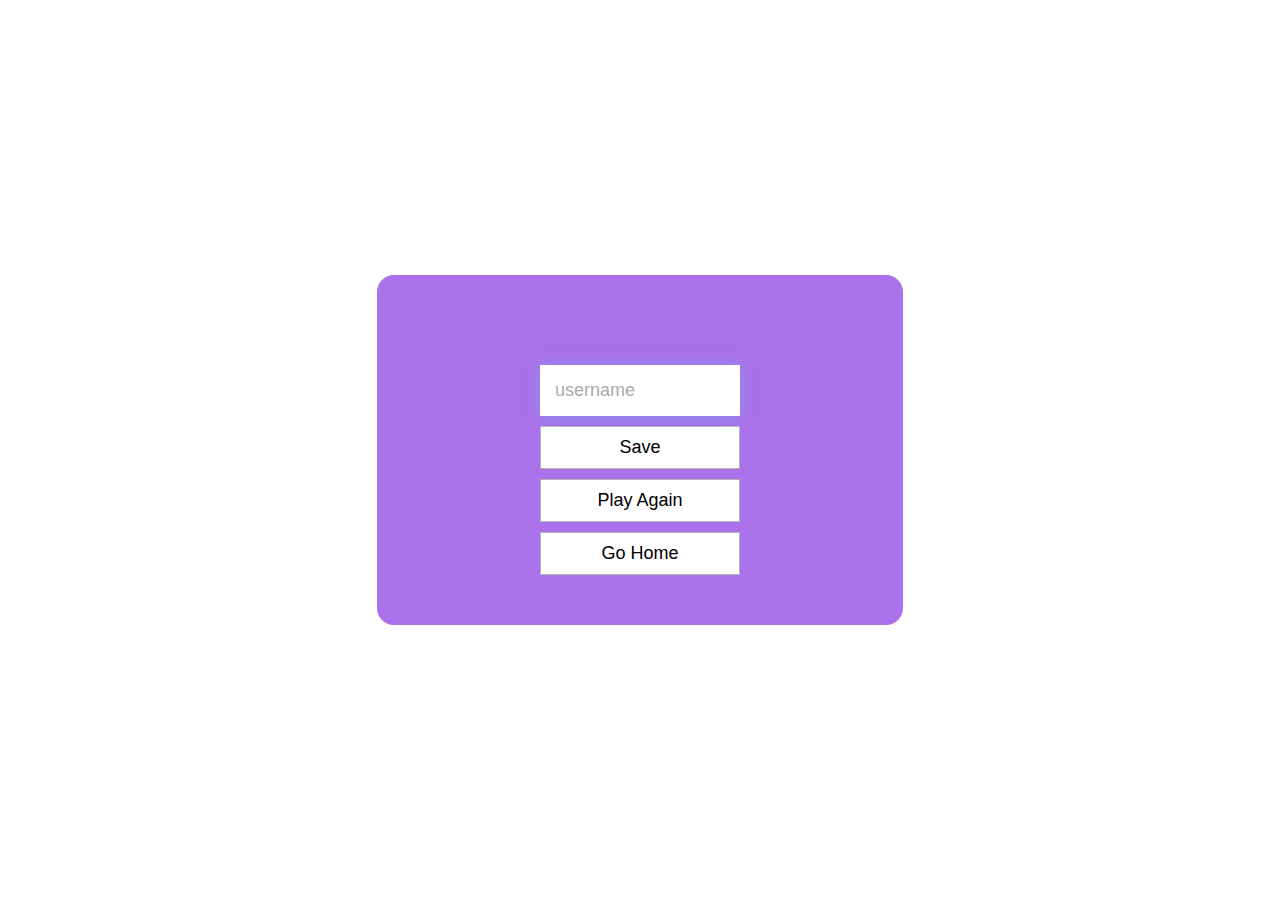
<file: quiz/end.html>
<!DOCTYPE html>
<html lang="en">
  <head>
    <meta charset="UTF-8" />
    <meta name="viewport" content="width=device-width, initial-scale=1.0" />
    <meta http-equiv="X-UA-Compatible" content="ie=edge" />
    <title>Congrats!</title>
    <link rel="stylesheet" href="app.css" />
  </head>
  <body>
    <div class="containerend">
      <div id="end" class="flex-center flex-column">
        <h1 id="finalScore"></h1>
        <form>
          <input
            type="text"
            name="username"
            id="username"
            placeholder="username"
          />
          <button
            type="submit"
            class="btn-end"
            id="saveScoreBtn"
            onclick="saveHighScore(event)"
            disabled
          >
            Save
          </button>
        </form>
        <a class="btn-end" href="/game.html">Play Again</a>
        <a class="btn-end" href="/">Go Home</a>
      </div>
    </div>
    <script src="end.js"></script>
  </body>
</html>
</file>
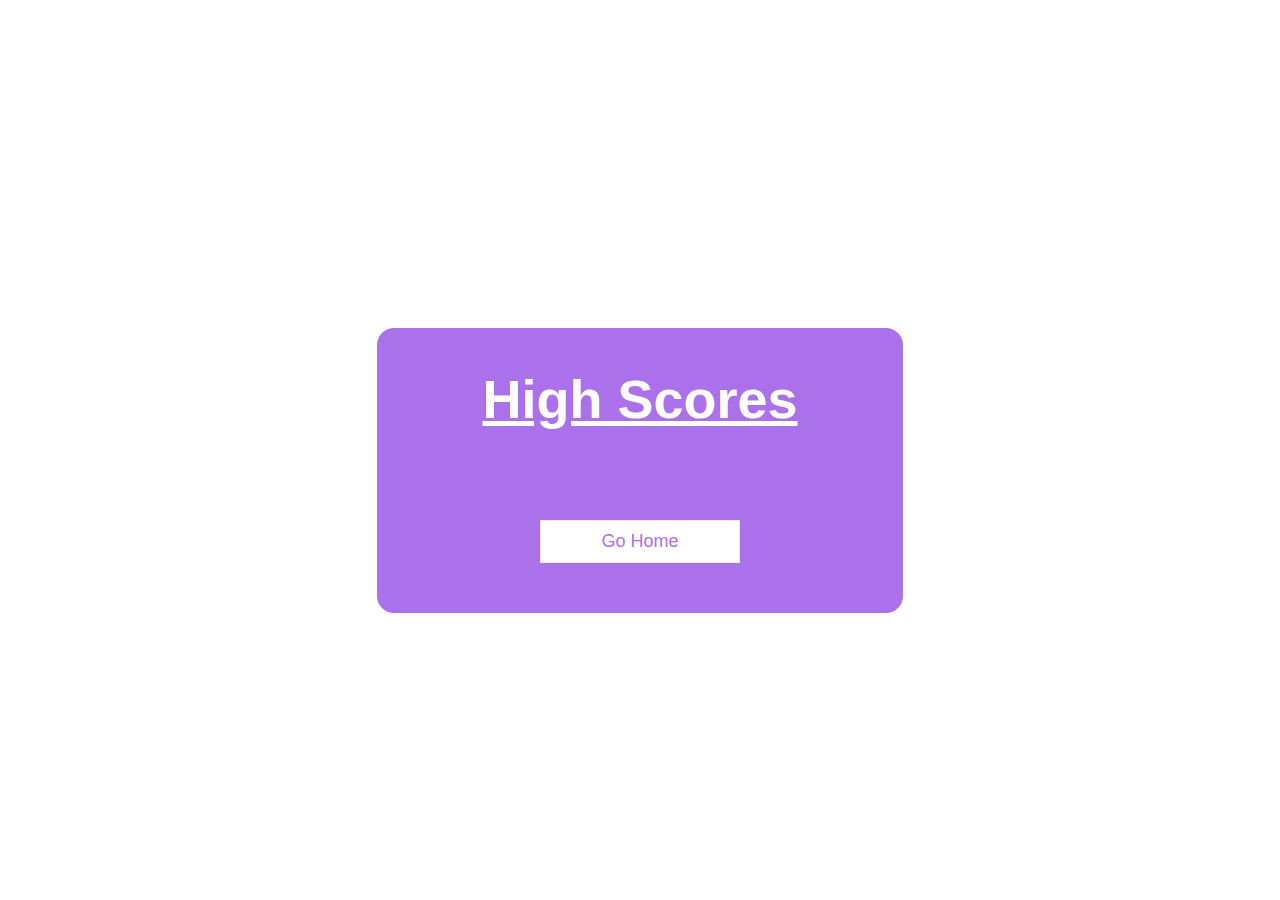
<file: quiz/highscores.html>
<!DOCTYPE html>
<html lang="en">
  <head>
    <meta charset="UTF-8" />
    <meta name="viewport" content="width=device-width, initial-scale=1.0" />
    <meta http-equiv="X-UA-Compatible" content="ie=edge" />
    <title>High Scores</title>
    <link rel="stylesheet" href="app.css" />
    <link rel="stylesheet" href="highscores.css" />
  </head>
  <body>
    <div class="container">
      <div id="highScores" class="flex-center flex-column">
        <h1 id="finalScore2">High Scores</h1>
        <ul id="highScoresList"></ul>
        <a class="btnhigh" href="/">Go Home</a>
      </div>
    </div>
    <script src="highscores.js"></script>
  </body>
</html>
</file>
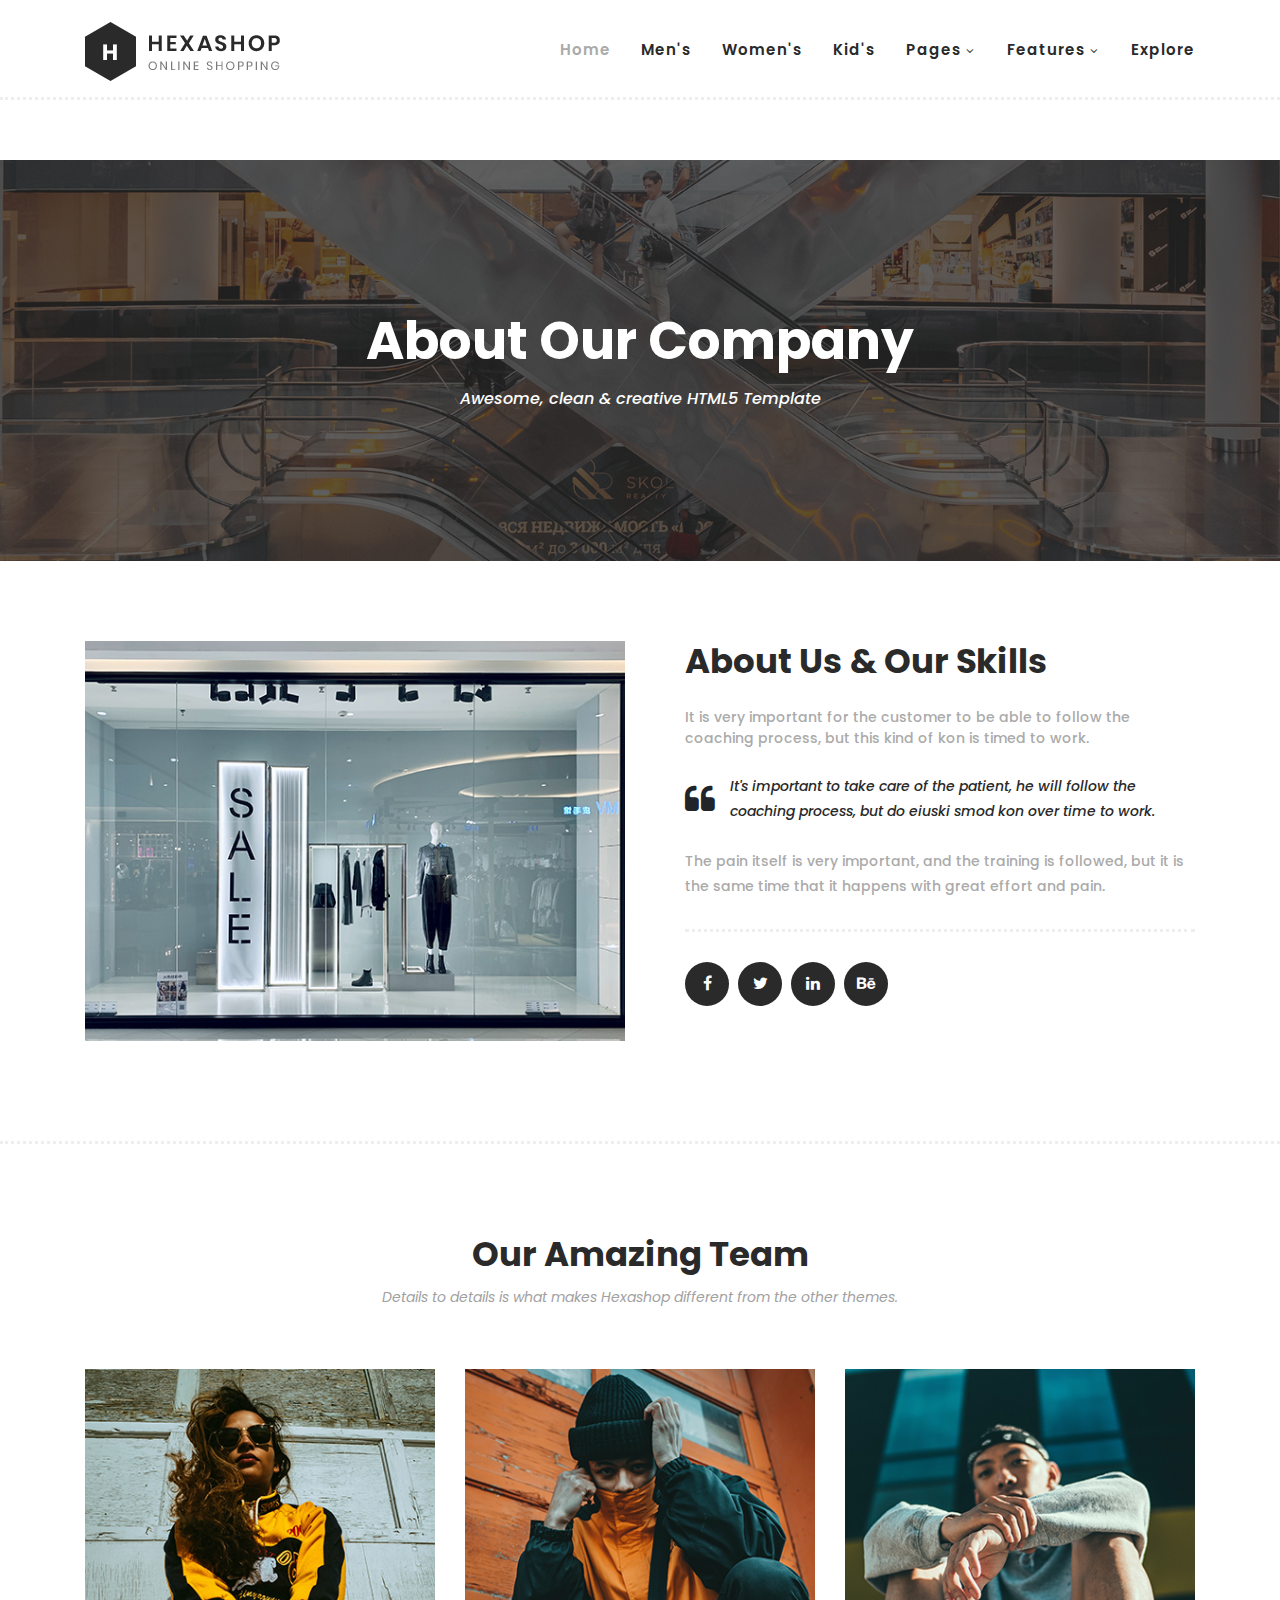
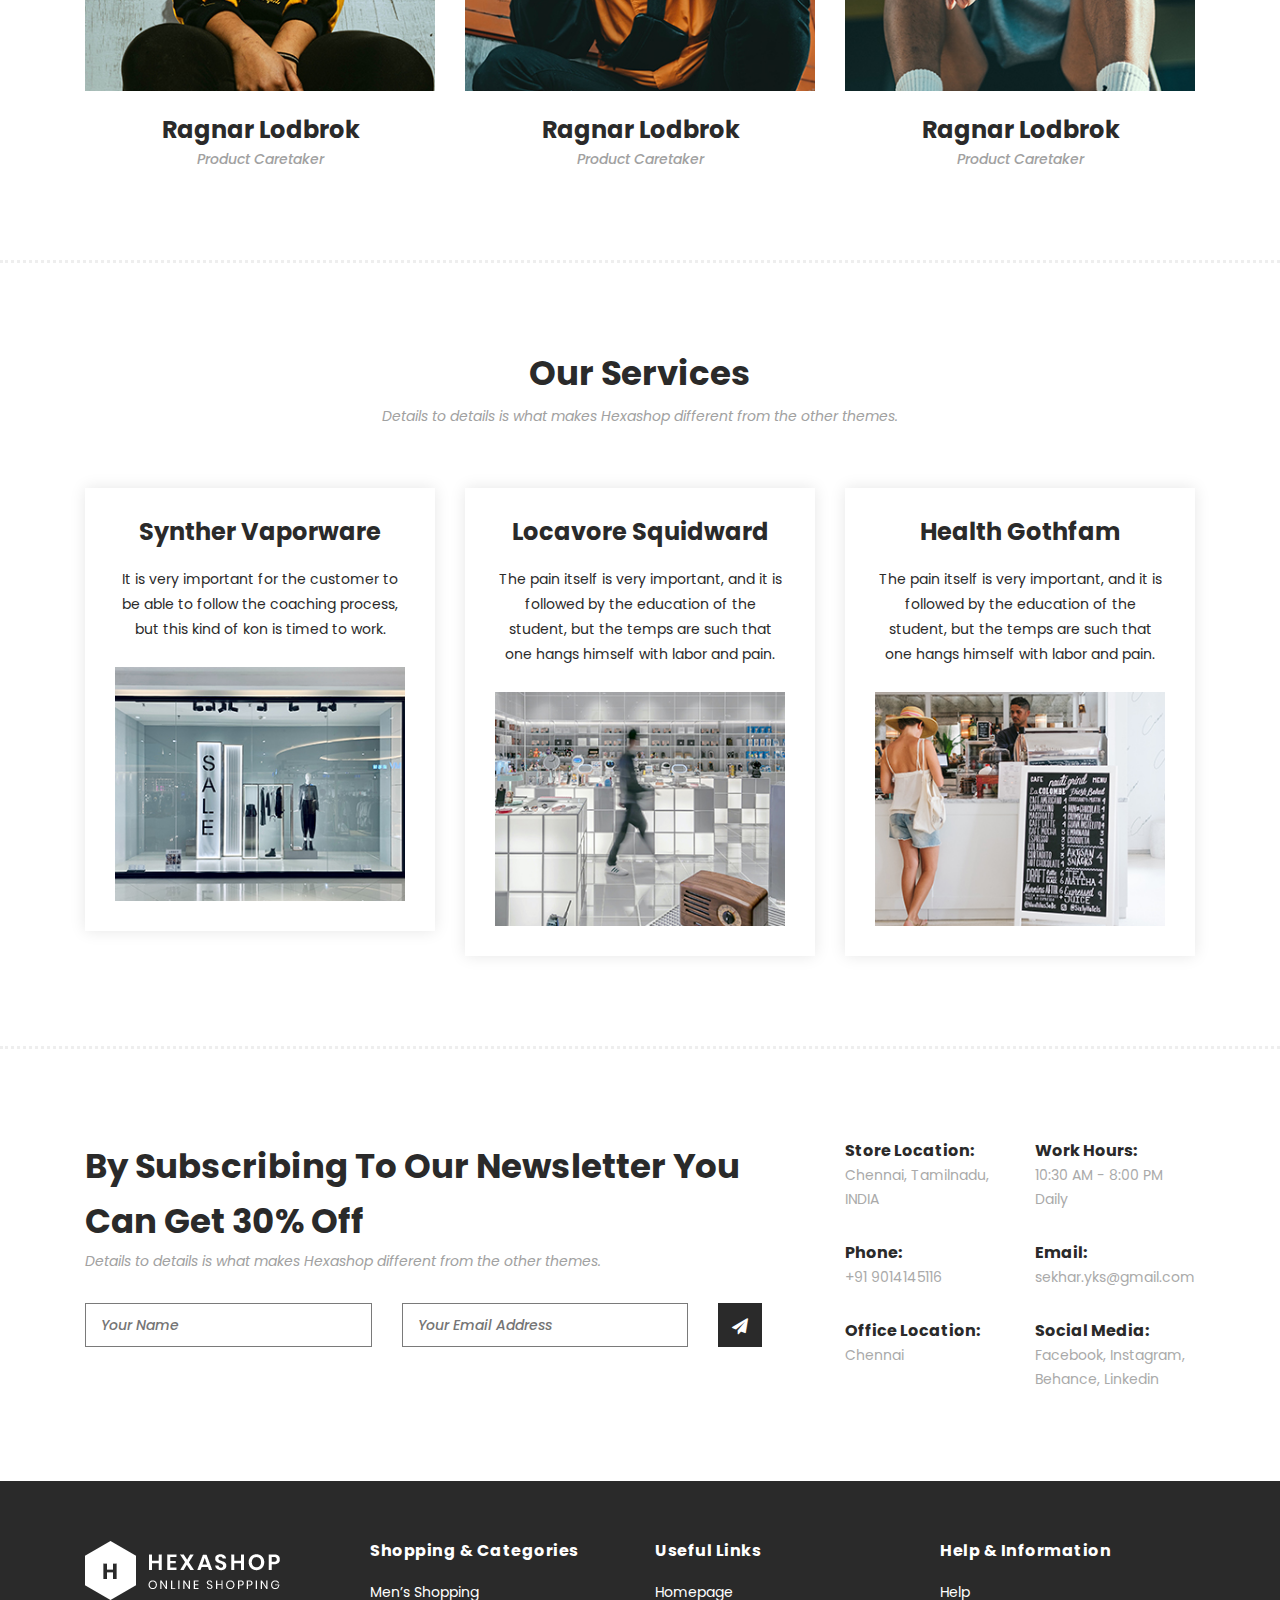
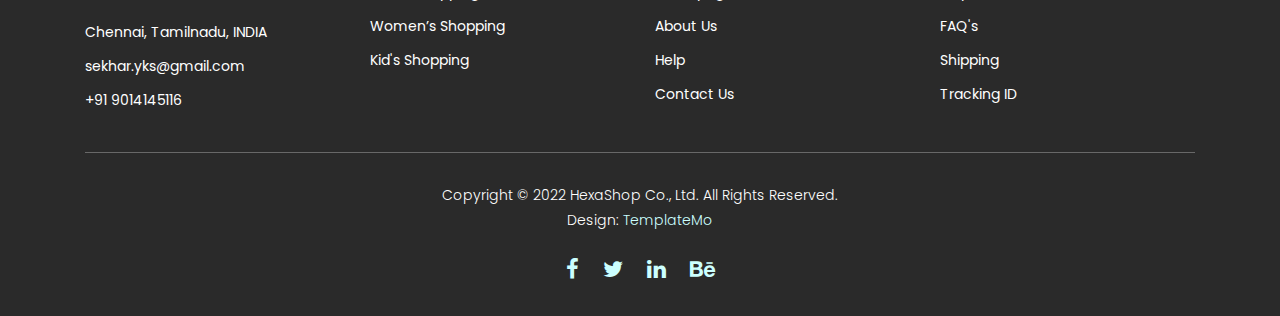
<file: ecommerce/ecommerce/about.html>
<!DOCTYPE html>
<html lang="en">

  <head>

    <meta charset="utf-8">
    <meta name="viewport" content="width=device-width, initial-scale=1, shrink-to-fit=no">
    <meta name="description" content="">
    <meta name="author" content="">
    <link href="https://fonts.googleapis.com/css?family=Poppins:100,200,300,400,500,600,700,800,900&display=swap" rel="stylesheet">

    <title>Hexashop - About Page</title>


    <!-- Additional CSS Files -->
    <link rel="stylesheet" type="text/css" href="assets/css/bootstrap.min.css">

    <link rel="stylesheet" type="text/css" href="assets/css/font-awesome.css">

    <link rel="stylesheet" href="assets/css/templatemo-hexashop.css">

    <link rel="stylesheet" href="assets/css/owl-carousel.css">

    <link rel="stylesheet" href="assets/css/lightbox.css">
<!--

TemplateMo 571 Hexashop

https://templatemo.com/tm-571-hexashop

-->
    </head>
    
    <body>
    
    <!-- ***** Preloader Start ***** -->
    <div id="preloader">
        <div class="jumper">
            <div></div>
            <div></div>
            <div></div>
        </div>
    </div>  
    <!-- ***** Preloader End ***** -->
    
    
    <!-- ***** Header Area Start ***** -->
    <header class="header-area header-sticky">
        <div class="container">
            <div class="row">
                <div class="col-12">
                    <nav class="main-nav">
                        <!-- ***** Logo Start ***** -->
                        <a href="index.html" class="logo">
                            <img src="assets/images/logo.png">
                        </a>
                        <!-- ***** Logo End ***** -->
                        <!-- ***** Menu Start ***** -->
                        <ul class="nav">
                            <li class="scroll-to-section"><a href="index.html" class="active">Home</a></li>
                            <li class="scroll-to-section"><a href="index.html">Men's</a></li>
                            <li class="scroll-to-section"><a href="index.html">Women's</a></li>
                            <li class="scroll-to-section"><a href="index.html">Kid's</a></li>
                            <li class="submenu">
                                <a href="javascript:;">Pages</a>
                                <ul>
                                    <li><a href="about.html">About Us</a></li>
                                    <li><a href="products.html">Products</a></li>
                                    <li><a href="single-product.html">Single Product</a></li>
                                    <li><a href="contact.html">Contact Us</a></li>
                                </ul>
                            </li>
                            <li class="submenu">
                                <a href="javascript:;">Features</a>
                                <ul>
                                    <li><a href="#">Features Page 1</a></li>
                                    <li><a href="#">Features Page 2</a></li>
                                    <li><a href="#">Features Page 3</a></li>
                                    <li><a rel="nofollow" href="https://templatemo.com/page/4" target="_blank">Template Page 4</a></li>
                                </ul>
                            </li>
                            <li class="scroll-to-section"><a href="index.html">Explore</a></li>
                        </ul>        
                        <a class='menu-trigger'>
                            <span>Menu</span>
                        </a>
                        <!-- ***** Menu End ***** -->
                    </nav>
                </div>
            </div>
        </div>
    </header>
    <!-- ***** Header Area End ***** -->

    <!-- ***** Main Banner Area Start ***** -->
    <div class="page-heading about-page-heading" id="top">
        <div class="container">
            <div class="row">
                <div class="col-lg-12">
                    <div class="inner-content">
                        <h2>About Our Company</h2>
                        <span>Awesome, clean &amp; creative HTML5 Template</span>
                    </div>
                </div>
            </div>
        </div>
    </div>
    <!-- ***** Main Banner Area End ***** -->

    <!-- ***** About Area Starts ***** -->
    <div class="about-us">
        <div class="container">
            <div class="row">
                <div class="col-lg-6">
                    <div class="left-image">
                        <img src="assets/images/about-left-image.jpg" alt="">
                    </div>
                </div>
                <div class="col-lg-6">
                    <div class="right-content">
                        <h4>About Us &amp; Our Skills</h4>
                        <span>It is very important for the customer to be able to follow the coaching process, but this kind of kon is timed to work.</span>
                        <div class="quote">
                            <i class="fa fa-quote-left"></i><p>It's important to take care of the patient, he will follow the coaching process, but do eiuski smod kon over time to work.</p>
                        </div>
                        <p>The pain itself is very important, and the training is followed, but it is the same time that it happens with great effort and pain.</p>
                        <ul>
                            <li><a href="#"><i class="fa fa-facebook"></i></a></li>
                            <li><a href="#"><i class="fa fa-twitter"></i></a></li>
                            <li><a href="#"><i class="fa fa-linkedin"></i></a></li>
                            <li><a href="#"><i class="fa fa-behance"></i></a></li>
                        </ul>
                    </div>
                </div>
            </div>
        </div>
    </div>
    <!-- ***** About Area Ends ***** -->

    <!-- ***** Our Team Area Starts ***** -->
    <section class="our-team">
        <div class="container">
            <div class="row">
                <div class="col-lg-12">
                    <div class="section-heading">
                        <h2>Our Amazing Team</h2>
                        <span>Details to details is what makes Hexashop different from the other themes.</span>
                    </div>
                </div>
                <div class="col-lg-4">
                    <div class="team-item">
                        <div class="thumb">
                            <div class="hover-effect">
                                <div class="inner-content">
                                    <ul>
                                        <li><a href="#"><i class="fa fa-facebook"></i></a></li>
                                        <li><a href="#"><i class="fa fa-twitter"></i></a></li>
                                        <li><a href="#"><i class="fa fa-linkedin"></i></a></li>
                                        <li><a href="#"><i class="fa fa-behance"></i></a></li>
                                    </ul>
                                </div>
                            </div>
                            <img src="assets/images/team-member-01.jpg">
                        </div>
                        <div class="down-content">
                            <h4>Ragnar Lodbrok</h4>
                            <span>Product Caretaker</span>
                        </div>
                    </div>
                </div>
                <div class="col-lg-4">
                    <div class="team-item">
                        <div class="thumb">
                            <div class="hover-effect">
                                <div class="inner-content">
                                    <ul>
                                        <li><a href="#"><i class="fa fa-facebook"></i></a></li>
                                        <li><a href="#"><i class="fa fa-twitter"></i></a></li>
                                        <li><a href="#"><i class="fa fa-linkedin"></i></a></li>
                                        <li><a href="#"><i class="fa fa-behance"></i></a></li>
                                    </ul>
                                </div>
                            </div>
                            <img src="assets/images/team-member-02.jpg">
                        </div>
                        <div class="down-content">
                            <h4>Ragnar Lodbrok</h4>
                            <span>Product Caretaker</span>
                        </div>
                    </div>
                </div>
                <div class="col-lg-4">
                    <div class="team-item">
                        <div class="thumb">
                            <div class="hover-effect">
                                <div class="inner-content">
                                    <ul>
                                        <li><a href="#"><i class="fa fa-facebook"></i></a></li>
                                        <li><a href="#"><i class="fa fa-twitter"></i></a></li>
                                        <li><a href="#"><i class="fa fa-linkedin"></i></a></li>
                                        <li><a href="#"><i class="fa fa-behance"></i></a></li>
                                    </ul>
                                </div>
                            </div>
                            <img src="assets/images/team-member-03.jpg">
                        </div>
                        <div class="down-content">
                            <h4>Ragnar Lodbrok</h4>
                            <span>Product Caretaker</span>
                        </div>
                    </div>
                </div>
            </div>
        </div>
    </section>
    <!-- ***** Our Team Area Ends ***** -->

    <!-- ***** Services Area Starts ***** -->
    <section class="our-services">
        <div class="container">
            <div class="row">
                <div class="col-lg-12">
                    <div class="section-heading">
                        <h2>Our Services</h2>
                        <span>Details to details is what makes Hexashop different from the other themes.</span>
                    </div>
                </div>
                <div class="col-lg-4">
                    <div class="service-item">
                        <h4>Synther Vaporware</h4>
                        <p>It is very important for the customer to be able to follow the coaching process, but this kind of kon is timed to work.</p>
                        <img src="assets/images/service-01.jpg" alt="">
                    </div>
                </div>
                <div class="col-lg-4">
                    <div class="service-item">
                        <h4>Locavore Squidward</h4>
                        <p>The pain itself is very important, and it is followed by the education of the student, but the temps are such that one hangs himself with labor and pain.</p>
                        <img src="assets/images/service-02.jpg" alt="">
                    </div>
                </div>
                <div class="col-lg-4">
                    <div class="service-item">
                        <h4>Health Gothfam</h4>
                        <p>The pain itself is very important, and it is followed by the education of the student, but the temps are such that one hangs himself with labor and pain.</p>
                        <img src="assets/images/service-03.jpg" alt="">
                    </div>
                </div>
            </div>
        </div>
    </section>
    <!-- ***** Services Area Ends ***** -->

    <!-- ***** Subscribe Area Starts ***** -->
    <div class="subscribe">
        <div class="container">
            <div class="row">
                <div class="col-lg-8">
                    <div class="section-heading">
                        <h2>By Subscribing To Our Newsletter You Can Get 30% Off</h2>
                        <span>Details to details is what makes Hexashop different from the other themes.</span>
                    </div>
                    <form id="subscribe" action="" method="get">
                        <div class="row">
                          <div class="col-lg-5">
                            <fieldset>
                              <input name="name" type="text" id="name" placeholder="Your Name" required="">
                            </fieldset>
                          </div>
                          <div class="col-lg-5">
                            <fieldset>
                              <input name="email" type="text" id="email" pattern="[^ @]*@[^ @]*" placeholder="Your Email Address" required="">
                            </fieldset>
                          </div>
                          <div class="col-lg-2">
                            <fieldset>
                              <button type="submit" id="form-submit" class="main-dark-button"><i class="fa fa-paper-plane"></i></button>
                            </fieldset>
                          </div>
                        </div>
                    </form>
                </div>
                <div class="col-lg-4">
                    <div class="row">
                        <div class="col-6">
                            <ul>
                                <li>Store Location:<br><span>Chennai, Tamilnadu, INDIA</span></li>
                                <li>Phone:<br><span>+91 9014145116</span></li>
                                <li>Office Location:<br><span>Chennai</span></li>
                            </ul>
                        </div>
                        <div class="col-6">
                            <ul>
                                <li>Work Hours:<br><span>10:30 AM - 8:00 PM Daily</span></li>
                                <li>Email:<br><span>sekhar.yks@gmail.com</span></li>
                                <li>Social Media:<br><span><a href="#">Facebook</a>, <a href="#">Instagram</a>, <a href="#">Behance</a>, <a href="#">Linkedin</a></span></li>
                            </ul>
                        </div>
                    </div>
                </div>
            </div>
        </div>
    </div>
    <!-- ***** Subscribe Area Ends ***** -->

    <!-- ***** Footer Start ***** -->
    <footer>
        <div class="container">
            <div class="row">
                <div class="col-lg-3">
                    <div class="first-item">
                        <div class="logo">
                            <img src="assets/images/white-logo.png" alt="hexashop ecommerce templatemo">
                        </div>
                        <ul>
                            <li><a href="#">Chennai, Tamilnadu, INDIA</a></li>
                            <li><a href="#">sekhar.yks@gmail.com</a></li>
                            <li><a href="#">+91 9014145116</a></li>
                        </ul>
                    </div>
                </div>
                <div class="col-lg-3">
                    <h4>Shopping &amp; Categories</h4>
                    <ul>
                        <li><a href="#">Men’s Shopping</a></li>
                        <li><a href="#">Women’s Shopping</a></li>
                        <li><a href="#">Kid's Shopping</a></li>
                    </ul>
                </div>
                <div class="col-lg-3">
                    <h4>Useful Links</h4>
                    <ul>
                        <li><a href="#">Homepage</a></li>
                        <li><a href="#">About Us</a></li>
                        <li><a href="#">Help</a></li>
                        <li><a href="#">Contact Us</a></li>
                    </ul>
                </div>
                <div class="col-lg-3">
                    <h4>Help &amp; Information</h4>
                    <ul>
                        <li><a href="#">Help</a></li>
                        <li><a href="#">FAQ's</a></li>
                        <li><a href="#">Shipping</a></li>
                        <li><a href="#">Tracking ID</a></li>
                    </ul>
                </div>
                <div class="col-lg-12">
                    <div class="under-footer">
                        <p>Copyright © 2022 HexaShop Co., Ltd. All Rights Reserved. 
                        
                        <br>Design: <a href="https://templatemo.com" target="_parent" title="free css templates">TemplateMo</a></p>
                        <ul>
                            <li><a href="#"><i class="fa fa-facebook"></i></a></li>
                            <li><a href="#"><i class="fa fa-twitter"></i></a></li>
                            <li><a href="#"><i class="fa fa-linkedin"></i></a></li>
                            <li><a href="#"><i class="fa fa-behance"></i></a></li>
                        </ul>
                    </div>
                </div>
            </div>
        </div>
    </footer>
    

    <!-- jQuery -->
    <script src="assets/js/jquery-2.1.0.min.js"></script>

    <!-- Bootstrap -->
    <script src="assets/js/popper.js"></script>
    <script src="assets/js/bootstrap.min.js"></script>

    <!-- Plugins -->
    <script src="assets/js/owl-carousel.js"></script>
    <script src="assets/js/accordions.js"></script>
    <script src="assets/js/datepicker.js"></script>
    <script src="assets/js/scrollreveal.min.js"></script>
    <script src="assets/js/waypoints.min.js"></script>
    <script src="assets/js/jquery.counterup.min.js"></script>
    <script src="assets/js/imgfix.min.js"></script> 
    <script src="assets/js/slick.js"></script> 
    <script src="assets/js/lightbox.js"></script> 
    <script src="assets/js/isotope.js"></script> 
    
    <!-- Global Init -->
    <script src="assets/js/custom.js"></script>

    <script>

        $(function() {
            var selectedClass = "";
            $("p").click(function(){
            selectedClass = $(this).attr("data-rel");
            $("#portfolio").fadeTo(50, 0.1);
                $("#portfolio div").not("."+selectedClass).fadeOut();
            setTimeout(function() {
              $("."+selectedClass).fadeIn();
              $("#portfolio").fadeTo(50, 1);
            }, 500);
                
            });
        });

    </script>

  </body>

</html>
</file>
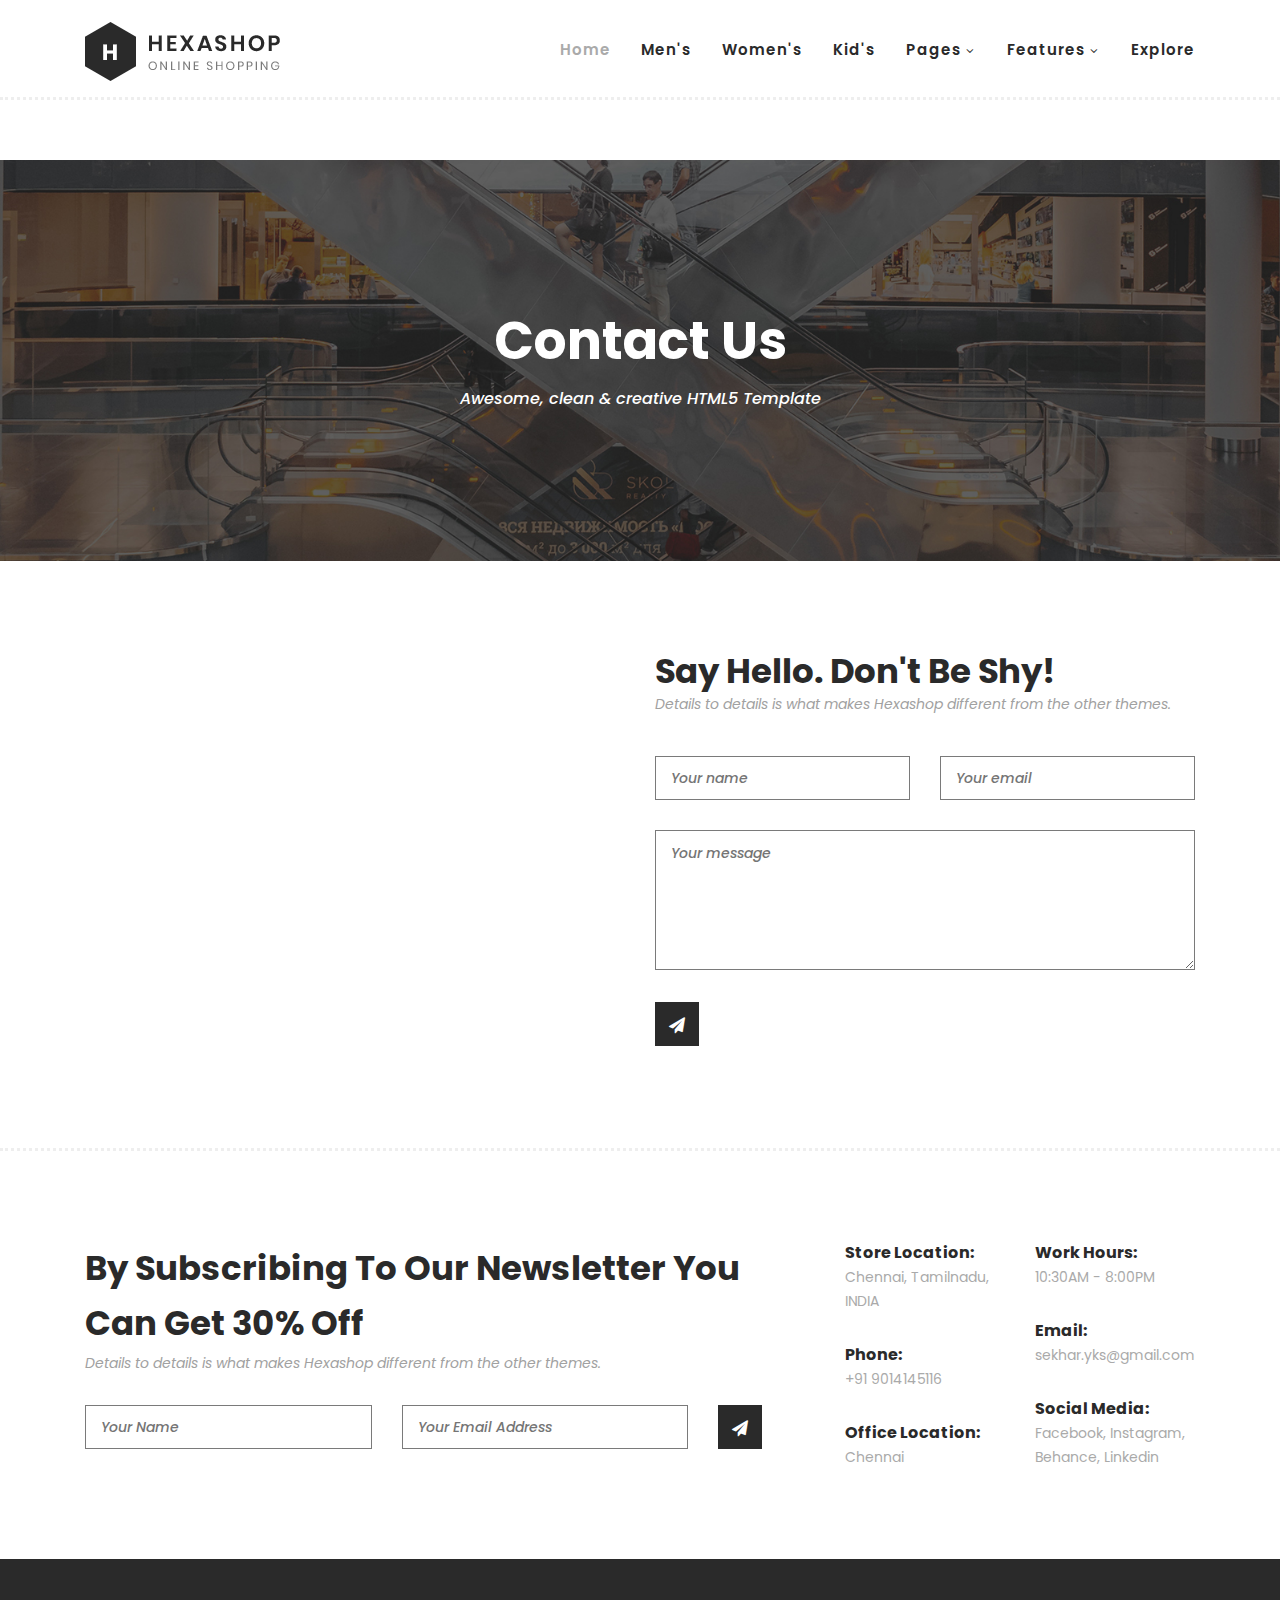
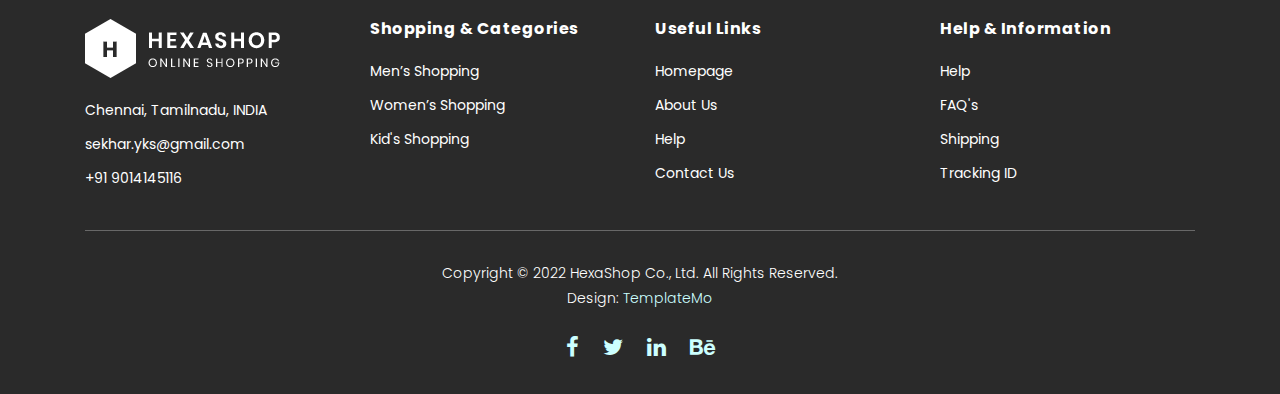
<file: ecommerce/ecommerce/contact.html>
<!DOCTYPE html>
<html lang="en">

  <head>

    <meta charset="utf-8">
    <meta name="viewport" content="width=device-width, initial-scale=1, shrink-to-fit=no">
    <meta name="description" content="">
    <meta name="author" content="">
    <link href="https://fonts.googleapis.com/css?family=Poppins:100,200,300,400,500,600,700,800,900&display=swap" rel="stylesheet">

    <title>Hexashop - Contact Page</title>


    <!-- Additional CSS Files -->
    <link rel="stylesheet" type="text/css" href="assets/css/bootstrap.min.css">

    <link rel="stylesheet" type="text/css" href="assets/css/font-awesome.css">

    <link rel="stylesheet" href="assets/css/templatemo-hexashop.css">

    <link rel="stylesheet" href="assets/css/owl-carousel.css">

    <link rel="stylesheet" href="assets/css/lightbox.css">
<!--

TemplateMo 571 Hexashop

https://templatemo.com/tm-571-hexashop

-->
    </head>
    
    <body>
    
    <!-- ***** Preloader Start ***** -->
    <div id="preloader">
        <div class="jumper">
            <div></div>
            <div></div>
            <div></div>
        </div>
    </div>  
    <!-- ***** Preloader End ***** -->
    
    
    <!-- ***** Header Area Start ***** -->
    <header class="header-area header-sticky">
        <div class="container">
            <div class="row">
                <div class="col-12">
                    <nav class="main-nav">
                        <!-- ***** Logo Start ***** -->
                        <a href="index.html" class="logo">
                            <img src="assets/images/logo.png">
                        </a>
                        <!-- ***** Logo End ***** -->
                        <!-- ***** Menu Start ***** -->
                        <ul class="nav">
                            <li class="scroll-to-section"><a href="index.html" class="active">Home</a></li>
                            <li class="scroll-to-section"><a href="index.html">Men's</a></li>
                            <li class="scroll-to-section"><a href="index.html">Women's</a></li>
                            <li class="scroll-to-section"><a href="index.html">Kid's</a></li>
                            <li class="submenu">
                                <a href="javascript:;">Pages</a>
                                <ul>
                                    <li><a href="about.html">About Us</a></li>
                                    <li><a href="products.html">Products</a></li>
                                    <li><a href="single-product.html">Single Product</a></li>
                                    <li><a href="contact.html">Contact Us</a></li>
                                </ul>
                            </li>
                            <li class="submenu">
                                <a href="javascript:;">Features</a>
                                <ul>
                                    <li><a href="#">Features Page 1</a></li>
                                    <li><a href="#">Features Page 2</a></li>
                                    <li><a href="#">Features Page 3</a></li>
                                    <li><a rel="nofollow" href="https://templatemo.com/page/4" target="_blank">Template Page 4</a></li>
                                </ul>
                            </li>
                            <li class="scroll-to-section"><a href="index.html">Explore</a></li>
                        </ul>        
                        <a class='menu-trigger'>
                            <span>Menu</span>
                        </a>
                        <!-- ***** Menu End ***** -->
                    </nav>
                </div>
            </div>
        </div>
    </header>
    <!-- ***** Header Area End ***** -->

    <!-- ***** Main Banner Area Start ***** -->
    <div class="page-heading about-page-heading" id="top">
        <div class="container">
            <div class="row">
                <div class="col-lg-12">
                    <div class="inner-content">
                        <h2>Contact Us</h2>
                        <span>Awesome, clean &amp; creative HTML5 Template</span>
                    </div>
                </div>
            </div>
        </div>
    </div>
    <!-- ***** Main Banner Area End ***** -->

    <!-- ***** Contact Area Starts ***** -->
    <div class="contact-us">
        <div class="container">
            <div class="row">
                <div class="col-lg-6">
                    <div id="map">
                      <iframe src="https://www.google.com/maps/embed?pb=!1m18!1m12!1m3!1d90186.37207676383!2d-80.13495239500924!3d25.9317678710111!2m3!1f0!2f0!3f0!3m2!1i1024!2i768!4f13.1!3m3!1m2!1s0x88d9ad1877e4a82d%3A0xa891714787d1fb5e!2sPier%20Park!5e1!3m2!1sen!2sth!4v1637512439384!5m2!1sen!2sth" width="100%" height="400px" frameborder="0" style="border:0" allowfullscreen></iframe>
                      <!-- You can simply copy and paste "Embed a map" code from Google Maps for any location. -->
                      
                    </div>
                </div>
                <div class="col-lg-6">
                    <div class="section-heading">
                        <h2>Say Hello. Don't Be Shy!</h2>
                        <span>Details to details is what makes Hexashop different from the other themes.</span>
                    </div>
                    <form id="contact" action="" method="post">
                        <div class="row">
                          <div class="col-lg-6">
                            <fieldset>
                              <input name="name" type="text" id="name" placeholder="Your name" required="">
                            </fieldset>
                          </div>
                          <div class="col-lg-6">
                            <fieldset>
                              <input name="email" type="text" id="email" placeholder="Your email" required="">
                            </fieldset>
                          </div>
                          <div class="col-lg-12">
                            <fieldset>
                              <textarea name="message" rows="6" id="message" placeholder="Your message" required=""></textarea>
                            </fieldset>
                          </div>
                          <div class="col-lg-12">
                            <fieldset>
                              <button type="submit" id="form-submit" class="main-dark-button"><i class="fa fa-paper-plane"></i></button>
                          </div>
                        </div>
                      </form>
                </div>
            </div>
        </div>
    </div>
    <!-- ***** Contact Area Ends ***** -->

    <!-- ***** Subscribe Area Starts ***** -->
    <div class="subscribe">
        <div class="container">
            <div class="row">
                <div class="col-lg-8">
                    <div class="section-heading">
                        <h2>By Subscribing To Our Newsletter You Can Get 30% Off</h2>
                        <span>Details to details is what makes Hexashop different from the other themes.</span>
                    </div>
                    <form id="subscribe" action="" method="get">
                        <div class="row">
                          <div class="col-lg-5">
                            <fieldset>
                              <input name="name" type="text" id="name" placeholder="Your Name" required="">
                            </fieldset>
                          </div>
                          <div class="col-lg-5">
                            <fieldset>
                              <input name="email" type="text" id="email" pattern="[^ @]*@[^ @]*" placeholder="Your Email Address" required="">
                            </fieldset>
                          </div>
                          <div class="col-lg-2">
                            <fieldset>
                              <button type="submit" id="form-submit" class="main-dark-button"><i class="fa fa-paper-plane"></i></button>
                            </fieldset>
                          </div>
                        </div>
                    </form>
                </div>
                <div class="col-lg-4">
                    <div class="row">
                        <div class="col-6">
                            <ul>
                                <li>Store Location:<br><span>Chennai, Tamilnadu, INDIA</span></li>
                                <li>Phone:<br><span>+91 9014145116</span></li>
                                <li>Office Location:<br><span>Chennai</span></li>
                            </ul>
                        </div>
                        <div class="col-6">
                            <ul>
                                <li>Work Hours:<br><span>10:30AM - 8:00PM</span></li>
                                <li>Email:<br><span>sekhar.yks@gmail.com</span></li>
                                <li>Social Media:<br><span><a href="#">Facebook</a>, <a href="#">Instagram</a>, <a href="#">Behance</a>, <a href="#">Linkedin</a></span></li>
                            </ul>
                        </div>
                    </div>
                </div>
            </div>
        </div>
    </div>
    <!-- ***** Subscribe Area Ends ***** -->

    <!-- ***** Footer Start ***** -->
    <footer>
        <div class="container">
            <div class="row">
                <div class="col-lg-3">
                    <div class="first-item">
                        <div class="logo">
                            <img src="assets/images/white-logo.png" alt="hexashop ecommerce templatemo">
                        </div>
                        <ul>
                            <li><a href="#">Chennai, Tamilnadu, INDIA</a></li>
                            <li><a href="#">sekhar.yks@gmail.com</a></li>
                            <li><a href="#">+91 9014145116</a></li>
                        </ul>
                    </div>
                </div>
                <div class="col-lg-3">
                    <h4>Shopping &amp; Categories</h4>
                    <ul>
                        <li><a href="#">Men’s Shopping</a></li>
                        <li><a href="#">Women’s Shopping</a></li>
                        <li><a href="#">Kid's Shopping</a></li>
                    </ul>
                </div>
                <div class="col-lg-3">
                    <h4>Useful Links</h4>
                    <ul>
                        <li><a href="#">Homepage</a></li>
                        <li><a href="#">About Us</a></li>
                        <li><a href="#">Help</a></li>
                        <li><a href="#">Contact Us</a></li>
                    </ul>
                </div>
                <div class="col-lg-3">
                    <h4>Help &amp; Information</h4>
                    <ul>
                        <li><a href="#">Help</a></li>
                        <li><a href="#">FAQ's</a></li>
                        <li><a href="#">Shipping</a></li>
                        <li><a href="#">Tracking ID</a></li>
                    </ul>
                </div>
                <div class="col-lg-12">
                    <div class="under-footer">
                        <p>Copyright © 2022 HexaShop Co., Ltd. All Rights Reserved. 
                        
                        <br>Design: <a href="https://templatemo.com" target="_parent" title="free css templates">TemplateMo</a></p>
                        <ul>
                            <li><a href="#"><i class="fa fa-facebook"></i></a></li>
                            <li><a href="#"><i class="fa fa-twitter"></i></a></li>
                            <li><a href="#"><i class="fa fa-linkedin"></i></a></li>
                            <li><a href="#"><i class="fa fa-behance"></i></a></li>
                        </ul>
                    </div>
                </div>
            </div>
        </div>
    </footer>
    

    <!-- jQuery -->
    <script src="assets/js/jquery-2.1.0.min.js"></script>

    <!-- Bootstrap -->
    <script src="assets/js/popper.js"></script>
    <script src="assets/js/bootstrap.min.js"></script>

    <!-- Plugins -->
    <script src="assets/js/owl-carousel.js"></script>
    <script src="assets/js/accordions.js"></script>
    <script src="assets/js/datepicker.js"></script>
    <script src="assets/js/scrollreveal.min.js"></script>
    <script src="assets/js/waypoints.min.js"></script>
    <script src="assets/js/jquery.counterup.min.js"></script>
    <script src="assets/js/imgfix.min.js"></script> 
    <script src="assets/js/slick.js"></script> 
    <script src="assets/js/lightbox.js"></script> 
    <script src="assets/js/isotope.js"></script> 
    
    <!-- Global Init -->
    <script src="assets/js/custom.js"></script>

    <script>

        $(function() {
            var selectedClass = "";
            $("p").click(function(){
            selectedClass = $(this).attr("data-rel");
            $("#portfolio").fadeTo(50, 0.1);
                $("#portfolio div").not("."+selectedClass).fadeOut();
            setTimeout(function() {
              $("."+selectedClass).fadeIn();
              $("#portfolio").fadeTo(50, 1);
            }, 500);
                
            });
        });

    </script>

  </body>

</html>
</file>
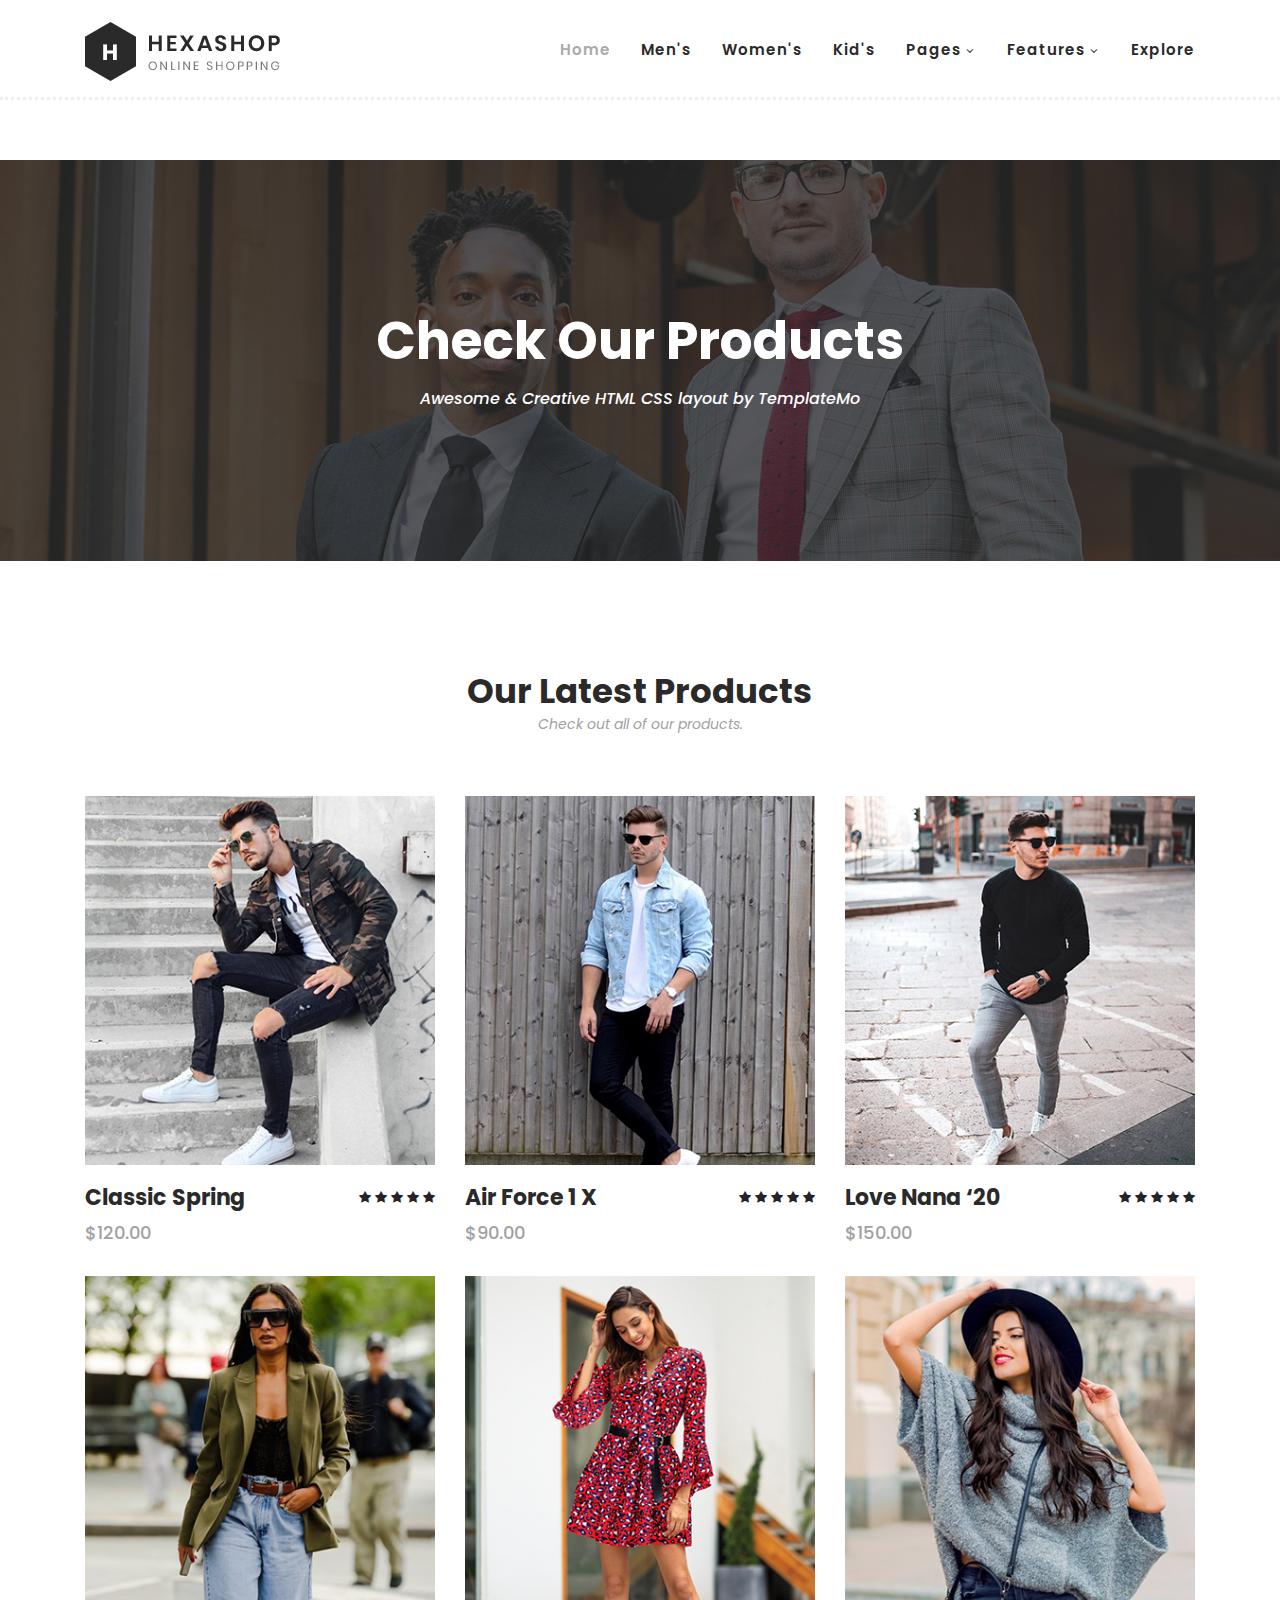
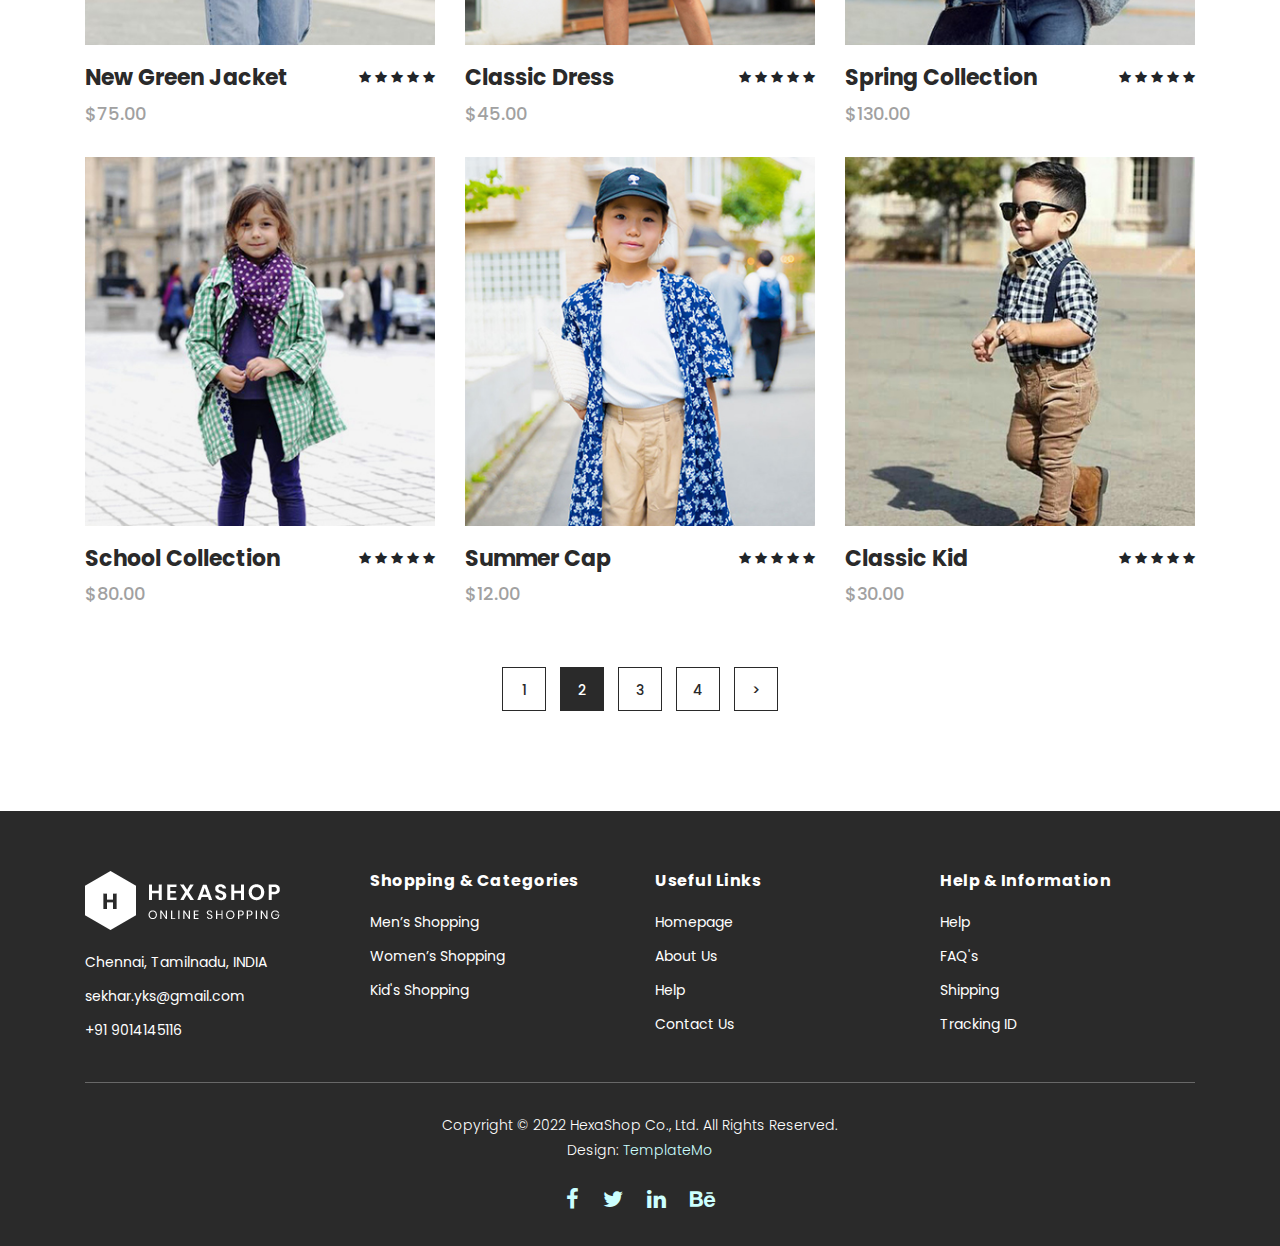
<file: ecommerce/ecommerce/products.html>
<!DOCTYPE html>
<html lang="en">

  <head>

    <meta charset="utf-8">
    <meta name="viewport" content="width=device-width, initial-scale=1, shrink-to-fit=no">
    <meta name="description" content="">
    <meta name="author" content="">
    <link href="https://fonts.googleapis.com/css?family=Poppins:100,200,300,400,500,600,700,800,900&display=swap" rel="stylesheet">

    <title>Hexashop - Product Listing Page</title>


    <!-- Additional CSS Files -->
    <link rel="stylesheet" type="text/css" href="assets/css/bootstrap.min.css">

    <link rel="stylesheet" type="text/css" href="assets/css/font-awesome.css">

    <link rel="stylesheet" href="assets/css/templatemo-hexashop.css">

    <link rel="stylesheet" href="assets/css/owl-carousel.css">

    <link rel="stylesheet" href="assets/css/lightbox.css">
<!--

TemplateMo 571 Hexashop

https://templatemo.com/tm-571-hexashop

-->
    </head>
    
    <body>
    
    <!-- ***** Preloader Start ***** -->
    <div id="preloader">
        <div class="jumper">
            <div></div>
            <div></div>
            <div></div>
        </div>
    </div>  
    <!-- ***** Preloader End ***** -->
    
    
    <!-- ***** Header Area Start ***** -->
    <header class="header-area header-sticky">
        <div class="container">
            <div class="row">
                <div class="col-12">
                    <nav class="main-nav">
                        <!-- ***** Logo Start ***** -->
                        <a href="index.html" class="logo">
                            <img src="assets/images/logo.png">
                        </a>
                        <!-- ***** Logo End ***** -->
                        <!-- ***** Menu Start ***** -->
                        <ul class="nav">
                            <li class="scroll-to-section"><a href="index.html" class="active">Home</a></li>
                            <li class="scroll-to-section"><a href="index.html">Men's</a></li>
                            <li class="scroll-to-section"><a href="index.html">Women's</a></li>
                            <li class="scroll-to-section"><a href="index.html">Kid's</a></li>
                            <li class="submenu">
                                <a href="javascript:;">Pages</a>
                                <ul>
                                    <li><a href="about.html">About Us</a></li>
                                    <li><a href="products.html">Products</a></li>
                                    <li><a href="single-product.html">Single Product</a></li>
                                    <li><a href="contact.html">Contact Us</a></li>
                                </ul>
                            </li>
                            <li class="submenu">
                                <a href="javascript:;">Features</a>
                                <ul>
                                    <li><a href="#">Features Page 1</a></li>
                                    <li><a href="#">Features Page 2</a></li>
                                    <li><a href="#">Features Page 3</a></li>
                                    <li><a rel="nofollow" href="https://templatemo.com/page/4" target="_blank">Template Page 4</a></li>
                                </ul>
                            </li>
                            <li class="scroll-to-section"><a href="index.html">Explore</a></li>
                        </ul>        
                        <a class='menu-trigger'>
                            <span>Menu</span>
                        </a>
                        <!-- ***** Menu End ***** -->
                    </nav>
                </div>
            </div>
        </div>
    </header>
    <!-- ***** Header Area End ***** -->

    <!-- ***** Main Banner Area Start ***** -->
    <div class="page-heading" id="top">
        <div class="container">
            <div class="row">
                <div class="col-lg-12">
                    <div class="inner-content">
                        <h2>Check Our Products</h2>
                        <span>Awesome &amp; Creative HTML CSS layout by TemplateMo</span>
                    </div>
                </div>
            </div>
        </div>
    </div>
    <!-- ***** Main Banner Area End ***** -->


    <!-- ***** Products Area Starts ***** -->
    <section class="section" id="products">
        <div class="container">
            <div class="row">
                <div class="col-lg-12">
                    <div class="section-heading">
                        <h2>Our Latest Products</h2>
                        <span>Check out all of our products.</span>
                    </div>
                </div>
            </div>
        </div>
        <div class="container">
            <div class="row">
                <div class="col-lg-4">
                    <div class="item">
                        <div class="thumb">
                            <div class="hover-content">
                                <ul>
                                    <li><a href="single-product.html"><i class="fa fa-eye"></i></a></li>
                                    <li><a href="single-product.html"><i class="fa fa-star"></i></a></li>
                                    <li><a href="single-product.html"><i class="fa fa-shopping-cart"></i></a></li>
                                </ul>
                            </div>
                            <img src="assets/images/men-01.jpg" alt="">
                        </div>
                        <div class="down-content">
                            <h4>Classic Spring</h4>
                            <span>$120.00</span>
                            <ul class="stars">
                                <li><i class="fa fa-star"></i></li>
                                <li><i class="fa fa-star"></i></li>
                                <li><i class="fa fa-star"></i></li>
                                <li><i class="fa fa-star"></i></li>
                                <li><i class="fa fa-star"></i></li>
                            </ul>
                        </div>
                    </div>
                </div>
                <div class="col-lg-4">
                    <div class="item">
                        <div class="thumb">
                            <div class="hover-content">
                                <ul>
                                    <li><a href="single-product.html"><i class="fa fa-eye"></i></a></li>
                                    <li><a href="single-product.html"><i class="fa fa-star"></i></a></li>
                                    <li><a href="single-product.html"><i class="fa fa-shopping-cart"></i></a></li>
                                </ul>
                            </div>
                            <img src="assets/images/men-02.jpg" alt="">
                        </div>
                        <div class="down-content">
                            <h4>Air Force 1 X</h4>
                            <span>$90.00</span>
                            <ul class="stars">
                                <li><i class="fa fa-star"></i></li>
                                <li><i class="fa fa-star"></i></li>
                                <li><i class="fa fa-star"></i></li>
                                <li><i class="fa fa-star"></i></li>
                                <li><i class="fa fa-star"></i></li>
                            </ul>
                        </div>
                    </div>
                </div>
                <div class="col-lg-4">
                    <div class="item">
                        <div class="thumb">
                            <div class="hover-content">
                                <ul>
                                    <li><a href="single-product.html"><i class="fa fa-eye"></i></a></li>
                                    <li><a href="single-product.html"><i class="fa fa-star"></i></a></li>
                                    <li><a href="single-product.html"><i class="fa fa-shopping-cart"></i></a></li>
                                </ul>
                            </div>
                            <img src="assets/images/men-03.jpg" alt="">
                        </div>
                        <div class="down-content">
                            <h4>Love Nana ‘20</h4>
                            <span>$150.00</span>
                            <ul class="stars">
                                <li><i class="fa fa-star"></i></li>
                                <li><i class="fa fa-star"></i></li>
                                <li><i class="fa fa-star"></i></li>
                                <li><i class="fa fa-star"></i></li>
                                <li><i class="fa fa-star"></i></li>
                            </ul>
                        </div>
                    </div>
                </div>
                <div class="col-lg-4">
                    <div class="item">
                        <div class="thumb">
                            <div class="hover-content">
                                <ul>
                                    <li><a href="single-product.html"><i class="fa fa-eye"></i></a></li>
                                    <li><a href="single-product.html"><i class="fa fa-star"></i></a></li>
                                    <li><a href="single-product.html"><i class="fa fa-shopping-cart"></i></a></li>
                                </ul>
                            </div>
                            <img src="assets/images/women-01.jpg" alt="">
                        </div>
                        <div class="down-content">
                            <h4>New Green Jacket</h4>
                            <span>$75.00</span>
                            <ul class="stars">
                                <li><i class="fa fa-star"></i></li>
                                <li><i class="fa fa-star"></i></li>
                                <li><i class="fa fa-star"></i></li>
                                <li><i class="fa fa-star"></i></li>
                                <li><i class="fa fa-star"></i></li>
                            </ul>
                        </div>
                    </div>
                </div>
                <div class="col-lg-4">
                    <div class="item">
                        <div class="thumb">
                            <div class="hover-content">
                                <ul>
                                    <li><a href="single-product.html"><i class="fa fa-eye"></i></a></li>
                                    <li><a href="single-product.html"><i class="fa fa-star"></i></a></li>
                                    <li><a href="single-product.html"><i class="fa fa-shopping-cart"></i></a></li>
                                </ul>
                            </div>
                            <img src="assets/images/women-02.jpg" alt="">
                        </div>
                        <div class="down-content">
                            <h4>Classic Dress</h4>
                            <span>$45.00</span>
                            <ul class="stars">
                                <li><i class="fa fa-star"></i></li>
                                <li><i class="fa fa-star"></i></li>
                                <li><i class="fa fa-star"></i></li>
                                <li><i class="fa fa-star"></i></li>
                                <li><i class="fa fa-star"></i></li>
                            </ul>
                        </div>
                    </div>
                </div>
                <div class="col-lg-4">
                    <div class="item">
                        <div class="thumb">
                            <div class="hover-content">
                                <ul>
                                    <li><a href="single-product.html"><i class="fa fa-eye"></i></a></li>
                                    <li><a href="single-product.html"><i class="fa fa-star"></i></a></li>
                                    <li><a href="single-product.html"><i class="fa fa-shopping-cart"></i></a></li>
                                </ul>
                            </div>
                            <img src="assets/images/women-03.jpg" alt="">
                        </div>
                        <div class="down-content">
                            <h4>Spring Collection</h4>
                            <span>$130.00</span>
                            <ul class="stars">
                                <li><i class="fa fa-star"></i></li>
                                <li><i class="fa fa-star"></i></li>
                                <li><i class="fa fa-star"></i></li>
                                <li><i class="fa fa-star"></i></li>
                                <li><i class="fa fa-star"></i></li>
                            </ul>
                        </div>
                    </div>
                </div>
                <div class="col-lg-4">
                    <div class="item">
                        <div class="thumb">
                            <div class="hover-content">
                                <ul>
                                    <li><a href="single-product.html"><i class="fa fa-eye"></i></a></li>
                                    <li><a href="single-product.html"><i class="fa fa-star"></i></a></li>
                                    <li><a href="single-product.html"><i class="fa fa-shopping-cart"></i></a></li>
                                </ul>
                            </div>
                            <img src="assets/images/kid-01.jpg" alt="">
                        </div>
                        <div class="down-content">
                            <h4>School Collection</h4>
                            <span>$80.00</span>
                            <ul class="stars">
                                <li><i class="fa fa-star"></i></li>
                                <li><i class="fa fa-star"></i></li>
                                <li><i class="fa fa-star"></i></li>
                                <li><i class="fa fa-star"></i></li>
                                <li><i class="fa fa-star"></i></li>
                            </ul>
                        </div>
                    </div>
                </div>
                <div class="col-lg-4">
                    <div class="item">
                        <div class="thumb">
                            <div class="hover-content">
                                <ul>
                                    <li><a href="single-product.html"><i class="fa fa-eye"></i></a></li>
                                    <li><a href="single-product.html"><i class="fa fa-star"></i></a></li>
                                    <li><a href="single-product.html"><i class="fa fa-shopping-cart"></i></a></li>
                                </ul>
                            </div>
                            <img src="assets/images/kid-02.jpg" alt="">
                        </div>
                        <div class="down-content">
                            <h4>Summer Cap</h4>
                            <span>$12.00</span>
                            <ul class="stars">
                                <li><i class="fa fa-star"></i></li>
                                <li><i class="fa fa-star"></i></li>
                                <li><i class="fa fa-star"></i></li>
                                <li><i class="fa fa-star"></i></li>
                                <li><i class="fa fa-star"></i></li>
                            </ul>
                        </div>
                    </div>
                </div>
                <div class="col-lg-4">
                    <div class="item">
                        <div class="thumb">
                            <div class="hover-content">
                                <ul>
                                    <li><a href="single-product.html"><i class="fa fa-eye"></i></a></li>
                                    <li><a href="single-product.html"><i class="fa fa-star"></i></a></li>
                                    <li><a href="single-product.html"><i class="fa fa-shopping-cart"></i></a></li>
                                </ul>
                            </div>
                            <img src="assets/images/kid-03.jpg" alt="">
                        </div>
                        <div class="down-content">
                            <h4>Classic Kid</h4>
                            <span>$30.00</span>
                            <ul class="stars">
                                <li><i class="fa fa-star"></i></li>
                                <li><i class="fa fa-star"></i></li>
                                <li><i class="fa fa-star"></i></li>
                                <li><i class="fa fa-star"></i></li>
                                <li><i class="fa fa-star"></i></li>
                            </ul>
                        </div>
                    </div>
                </div>
                <div class="col-lg-12">
                    <div class="pagination">
                        <ul>
                            <li>
                                <a href="#">1</a>
                            </li>
                            <li class="active">
                                <a href="#">2</a>
                            </li>
                            <li>
                                <a href="#">3</a>
                            </li>
                            <li>
                                <a href="#">4</a>
                            </li>
                            <li>
                                <a href="#">></a>
                            </li>
                        </ul>
                    </div>
                </div>
            </div>
        </div>
    </section>
    <!-- ***** Products Area Ends ***** -->
    
    <!-- ***** Footer Start ***** -->
    <footer>
        <div class="container">
            <div class="row">
                <div class="col-lg-3">
                    <div class="first-item">
                        <div class="logo">
                            <img src="assets/images/white-logo.png" alt="hexashop ecommerce templatemo">
                        </div>
                        <ul>
                            <li><a href="#">Chennai, Tamilnadu, INDIA</a></li>
                            <li><a href="#">sekhar.yks@gmail.com</a></li>
                            <li><a href="#">+91 9014145116</a></li>
                        </ul>
                    </div>
                </div>
                <div class="col-lg-3">
                    <h4>Shopping &amp; Categories</h4>
                    <ul>
                        <li><a href="#">Men’s Shopping</a></li>
                        <li><a href="#">Women’s Shopping</a></li>
                        <li><a href="#">Kid's Shopping</a></li>
                    </ul>
                </div>
                <div class="col-lg-3">
                    <h4>Useful Links</h4>
                    <ul>
                        <li><a href="#">Homepage</a></li>
                        <li><a href="#">About Us</a></li>
                        <li><a href="#">Help</a></li>
                        <li><a href="#">Contact Us</a></li>
                    </ul>
                </div>
                <div class="col-lg-3">
                    <h4>Help &amp; Information</h4>
                    <ul>
                        <li><a href="#">Help</a></li>
                        <li><a href="#">FAQ's</a></li>
                        <li><a href="#">Shipping</a></li>
                        <li><a href="#">Tracking ID</a></li>
                    </ul>
                </div>
                <div class="col-lg-12">
                    <div class="under-footer">
                        <p>Copyright © 2022 HexaShop Co., Ltd. All Rights Reserved. 
                        
                        <br>Design: <a href="https://templatemo.com" target="_parent" title="free css templates">TemplateMo</a></p>
                        <ul>
                            <li><a href="#"><i class="fa fa-facebook"></i></a></li>
                            <li><a href="#"><i class="fa fa-twitter"></i></a></li>
                            <li><a href="#"><i class="fa fa-linkedin"></i></a></li>
                            <li><a href="#"><i class="fa fa-behance"></i></a></li>
                        </ul>
                    </div>
                </div>
            </div>
        </div>
    </footer>
    

    <!-- jQuery -->
    <script src="assets/js/jquery-2.1.0.min.js"></script>

    <!-- Bootstrap -->
    <script src="assets/js/popper.js"></script>
    <script src="assets/js/bootstrap.min.js"></script>

    <!-- Plugins -->
    <script src="assets/js/owl-carousel.js"></script>
    <script src="assets/js/accordions.js"></script>
    <script src="assets/js/datepicker.js"></script>
    <script src="assets/js/scrollreveal.min.js"></script>
    <script src="assets/js/waypoints.min.js"></script>
    <script src="assets/js/jquery.counterup.min.js"></script>
    <script src="assets/js/imgfix.min.js"></script> 
    <script src="assets/js/slick.js"></script> 
    <script src="assets/js/lightbox.js"></script> 
    <script src="assets/js/isotope.js"></script> 
    
    <!-- Global Init -->
    <script src="assets/js/custom.js"></script>

    <script>

        $(function() {
            var selectedClass = "";
            $("p").click(function(){
            selectedClass = $(this).attr("data-rel");
            $("#portfolio").fadeTo(50, 0.1);
                $("#portfolio div").not("."+selectedClass).fadeOut();
            setTimeout(function() {
              $("."+selectedClass).fadeIn();
              $("#portfolio").fadeTo(50, 1);
            }, 500);
                
            });
        });

    </script>

  </body>

</html>
</file>
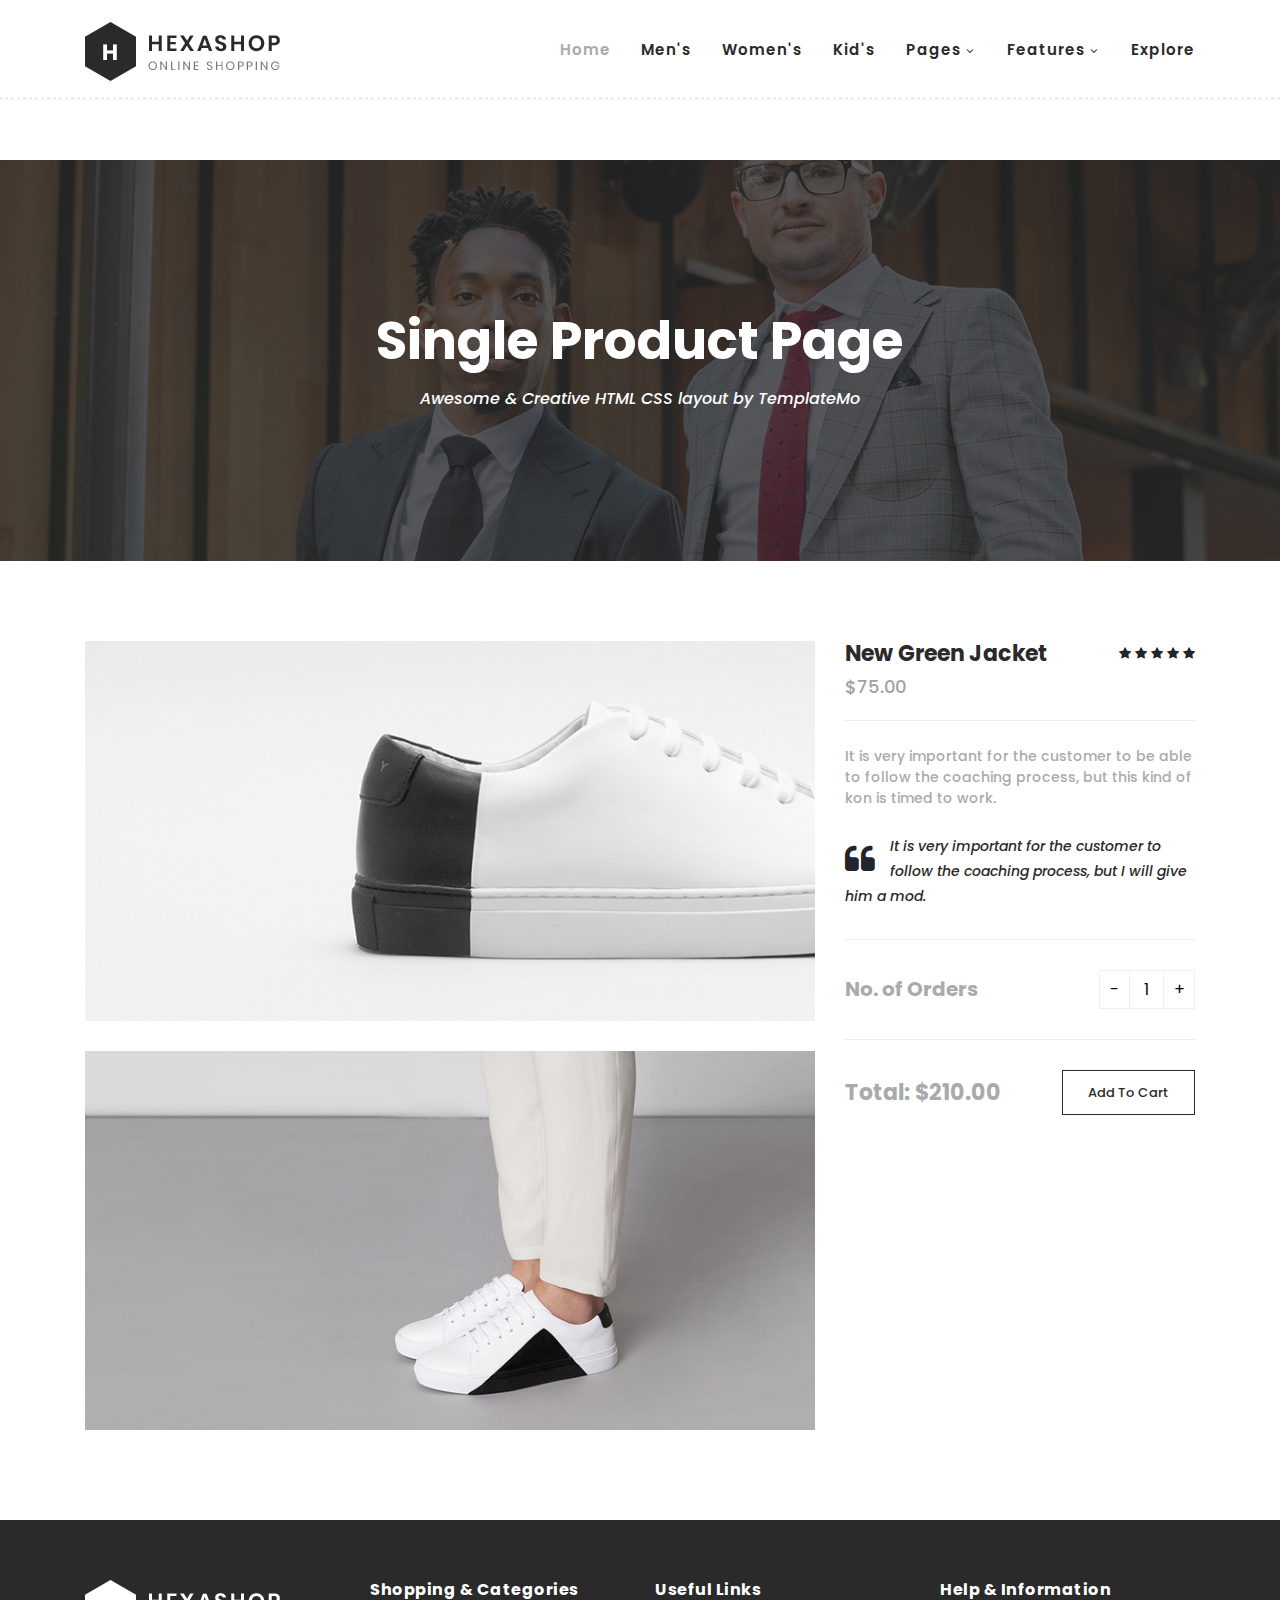
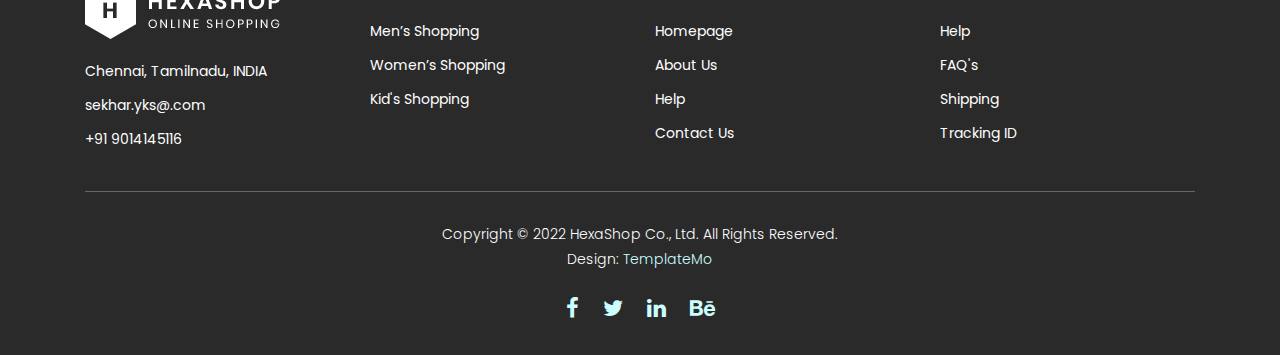
<file: ecommerce/ecommerce/single-product.html>
<!DOCTYPE html>
<html lang="en">

  <head>

    <meta charset="utf-8">
    <meta name="viewport" content="width=device-width, initial-scale=1, shrink-to-fit=no">
    <meta name="description" content="">
    <meta name="author" content="">
    <link href="https://fonts.googleapis.com/css?family=Poppins:100,200,300,400,500,600,700,800,900&display=swap" rel="stylesheet">

    <title>Hexashop - Product Detail Page</title>


    <!-- Additional CSS Files -->
    <link rel="stylesheet" type="text/css" href="assets/css/bootstrap.min.css">

    <link rel="stylesheet" type="text/css" href="assets/css/font-awesome.css">

    <link rel="stylesheet" href="assets/css/templatemo-hexashop.css">

    <link rel="stylesheet" href="assets/css/owl-carousel.css">

    <link rel="stylesheet" href="assets/css/lightbox.css">
<!--

TemplateMo 571 Hexashop

https://templatemo.com/tm-571-hexashop

-->
    </head>
    
    <body>
    
    <!-- ***** Preloader Start ***** -->
    <div id="preloader">
        <div class="jumper">
            <div></div>
            <div></div>
            <div></div>
        </div>
    </div>  
    <!-- ***** Preloader End ***** -->
    
    
    <!-- ***** Header Area Start ***** -->
    <header class="header-area header-sticky">
        <div class="container">
            <div class="row">
                <div class="col-12">
                    <nav class="main-nav">
                        <!-- ***** Logo Start ***** -->
                        <a href="index.html" class="logo">
                            <img src="assets/images/logo.png">
                        </a>
                        <!-- ***** Logo End ***** -->
                        <!-- ***** Menu Start ***** -->
                        <ul class="nav">
                            <li class="scroll-to-section"><a href="index.html" class="active">Home</a></li>
                            <li class="scroll-to-section"><a href="index.html">Men's</a></li>
                            <li class="scroll-to-section"><a href="index.html">Women's</a></li>
                            <li class="scroll-to-section"><a href="index.html">Kid's</a></li>
                            <li class="submenu">
                                <a href="javascript:;">Pages</a>
                                <ul>
                                    <li><a href="about.html">About Us</a></li>
                                    <li><a href="products.html">Products</a></li>
                                    <li><a href="single-product.html">Single Product</a></li>
                                    <li><a href="contact.html">Contact Us</a></li>
                                </ul>
                            </li>
                            <li class="submenu">
                                <a href="javascript:;">Features</a>
                                <ul>
                                    <li><a href="#">Features Page 1</a></li>
                                    <li><a href="#">Features Page 2</a></li>
                                    <li><a href="#">Features Page 3</a></li>
                                    <li><a rel="nofollow" href="https://templatemo.com/page/4" target="_blank">Template Page 4</a></li>
                                </ul>
                            </li>
                            <li class="scroll-to-section"><a href="index.html">Explore</a></li>
                        </ul>        
                        <a class='menu-trigger'>
                            <span>Menu</span>
                        </a>
                        <!-- ***** Menu End ***** -->
                    </nav>
                </div>
            </div>
        </div>
    </header>
    <!-- ***** Header Area End ***** -->

    <!-- ***** Main Banner Area Start ***** -->
    <div class="page-heading" id="top">
        <div class="container">
            <div class="row">
                <div class="col-lg-12">
                    <div class="inner-content">
                        <h2>Single Product Page</h2>
                        <span>Awesome &amp; Creative HTML CSS layout by TemplateMo</span>
                    </div>
                </div>
            </div>
        </div>
    </div>
    <!-- ***** Main Banner Area End ***** -->


    <!-- ***** Product Area Starts ***** -->
    <section class="section" id="product">
        <div class="container">
            <div class="row">
                <div class="col-lg-8">
                <div class="left-images">
                    <img src="assets/images/single-product-01.jpg" alt="">
                    <img src="assets/images/single-product-02.jpg" alt="">
                </div>
            </div>
            <div class="col-lg-4">
                <div class="right-content">
                    <h4>New Green Jacket</h4>
                    <span class="price">$75.00</span>
                    <ul class="stars">
                        <li><i class="fa fa-star"></i></li>
                        <li><i class="fa fa-star"></i></li>
                        <li><i class="fa fa-star"></i></li>
                        <li><i class="fa fa-star"></i></li>
                        <li><i class="fa fa-star"></i></li>
                    </ul>
                    <span>It is very important for the customer to be able to follow the coaching process, but this kind of kon is timed to work.</span>
                    <div class="quote">
                        <i class="fa fa-quote-left"></i><p>It is very important for the customer to follow the coaching process, but I will give him a mod.</p>
                    </div>
                    <div class="quantity-content">
                        <div class="left-content">
                            <h6>No. of Orders</h6>
                        </div>
                        <div class="right-content">
                            <div class="quantity buttons_added">
                                <input type="button" value="-" class="minus"><input type="number" step="1" min="1" max="" name="quantity" value="1" title="Qty" class="input-text qty text" size="4" pattern="" inputmode=""><input type="button" value="+" class="plus">
                            </div>
                        </div>
                    </div>
                    <div class="total">
                        <h4>Total: $210.00</h4>
                        <div class="main-border-button"><a href="#">Add To Cart</a></div>
                    </div>
                </div>
            </div>
            </div>
        </div>
    </section>
    <!-- ***** Product Area Ends ***** -->
    
    <!-- ***** Footer Start ***** -->
    <footer>
        <div class="container">
            <div class="row">
                <div class="col-lg-3">
                    <div class="first-item">
                        <div class="logo">
                            <img src="assets/images/white-logo.png" alt="hexashop ecommerce templatemo">
                        </div>
                        <ul>
                            <li><a href="#">Chennai, Tamilnadu, INDIA</a></li>
                            <li><a href="#">sekhar.yks@.com</a></li>
                            <li><a href="#">+91 9014145116</a></li>
                        </ul>
                    </div>
                </div>
                <div class="col-lg-3">
                    <h4>Shopping &amp; Categories</h4>
                    <ul>
                        <li><a href="#">Men’s Shopping</a></li>
                        <li><a href="#">Women’s Shopping</a></li>
                        <li><a href="#">Kid's Shopping</a></li>
                    </ul>
                </div>
                <div class="col-lg-3">
                    <h4>Useful Links</h4>
                    <ul>
                        <li><a href="#">Homepage</a></li>
                        <li><a href="#">About Us</a></li>
                        <li><a href="#">Help</a></li>
                        <li><a href="#">Contact Us</a></li>
                    </ul>
                </div>
                <div class="col-lg-3">
                    <h4>Help &amp; Information</h4>
                    <ul>
                        <li><a href="#">Help</a></li>
                        <li><a href="#">FAQ's</a></li>
                        <li><a href="#">Shipping</a></li>
                        <li><a href="#">Tracking ID</a></li>
                    </ul>
                </div>
                <div class="col-lg-12">
                    <div class="under-footer">
                        <p>Copyright © 2022 HexaShop Co., Ltd. All Rights Reserved. 
                        
                        <br>Design: <a href="https://templatemo.com" target="_parent" title="free css templates">TemplateMo</a></p>
                        <ul>
                            <li><a href="#"><i class="fa fa-facebook"></i></a></li>
                            <li><a href="#"><i class="fa fa-twitter"></i></a></li>
                            <li><a href="#"><i class="fa fa-linkedin"></i></a></li>
                            <li><a href="#"><i class="fa fa-behance"></i></a></li>
                        </ul>
                    </div>
                </div>
            </div>
        </div>
    </footer>
    

    <!-- jQuery -->
    <script src="assets/js/jquery-2.1.0.min.js"></script>

    <!-- Bootstrap -->
    <script src="assets/js/popper.js"></script>
    <script src="assets/js/bootstrap.min.js"></script>

    <!-- Plugins -->
    <script src="assets/js/owl-carousel.js"></script>
    <script src="assets/js/accordions.js"></script>
    <script src="assets/js/datepicker.js"></script>
    <script src="assets/js/scrollreveal.min.js"></script>
    <script src="assets/js/waypoints.min.js"></script>
    <script src="assets/js/jquery.counterup.min.js"></script>
    <script src="assets/js/imgfix.min.js"></script> 
    <script src="assets/js/slick.js"></script> 
    <script src="assets/js/lightbox.js"></script> 
    <script src="assets/js/isotope.js"></script> 
    <script src="assets/js/quantity.js"></script>
    
    <!-- Global Init -->
    <script src="assets/js/custom.js"></script>

    <script>

        $(function() {
            var selectedClass = "";
            $("p").click(function(){
            selectedClass = $(this).attr("data-rel");
            $("#portfolio").fadeTo(50, 0.1);
                $("#portfolio div").not("."+selectedClass).fadeOut();
            setTimeout(function() {
              $("."+selectedClass).fadeIn();
              $("#portfolio").fadeTo(50, 1);
            }, 500);
                
            });
        });

    </script>

  </body>

</html>
</file>
<file: quiz/app.css>
:root {
    background-color: #ffffff;
    font-size: 62.5%;
    
  }
  
  * {
    box-sizing: border-box;
    font-family: Arial, Helvetica, sans-serif;
    margin: 0;
    padding: 0;
    color: #333;
  }
  
  h1,
  h2,
  h3,
  h4 {
    margin-bottom: 1rem;
  }
  
  h1 {
    font-size: 5.4rem;
    color: #ffffff;
    margin-bottom: 5rem;
    text-decoration: underline;
  }
  
  h1 > span {
    font-size: 2.4rem;
    font-weight: 500;

  }
  
  h2 {
    font-size: 4.2rem;
    margin-bottom: 4rem;
    font-weight: 700;
  }
  
  h3 {
    font-size: 2.8rem;
    font-weight: 500;
  }
  
  /* UTILITIES */
  
  .container {
  
    width: 100vw;
    height: 100vh;
    display: flex;
    justify-content: center;
    align-items: center;
    max-width: 80rem;
    margin: 0 auto;
    padding: 2rem;
  }
  
  .container > * {
    width: 70%;
    border: #ffffff solid;
    margin-top: 4rem;
    padding: 4rem;
    background-color: #ab71ea;
    border-radius:2rem ;
  }
  
  .flex-column {
    display: flex;
    flex-direction: column;
  }
  
  .flex-center {
    justify-content: center;
    align-items: center;
  }
  
  .justify-center {
    justify-content: center;
  }
  
  .text-center {
    text-align: center;
  }
  
  .hidden {
    display: none;
  }
  
  /* BUTTONS */
  .btn {
    font-size: 1.8rem;
    padding: 1rem 0;
    width: 20rem;
    text-align: center;
    border: 0.1rem solid #9d9e9fc7;
    margin-bottom: 1rem;
    text-decoration: none;
    color: #ab71ea;
    background-color: white;
  }
  
  .btn:hover {
    cursor: pointer;
    box-shadow: 0 0.4rem 1.1rem 0 rgba(255, 255, 255, 0.701);
    transform: translateY(-0.1rem);
    transition: transform 150ms;
  }
  
  .btn[disabled]:hover {
    cursor: not-allowed;
    box-shadow: none;
    transform: none;
  }
  
  /* FORMS */
  form {
    width: 100%;
    display: flex;
    flex-direction: column;
    align-items: center;
  }
  
  input {
    margin-bottom: 1rem;
    width: 20rem;
    padding: 1.5rem;
    font-size: 1.8rem;
    border: none;
    box-shadow: 0 0.1rem 1.4rem 0 rgba(86, 185, 235, 0.5);
  }
  
  input::placeholder {
    color: #aaa;
  }
  .btn-end{
    color: #000000;
    font-size: 1.8rem;
    padding: 1rem 0;
    width: 20rem;
    text-align: center;
    border: 0.1rem solid #9d9e9fc7;
    margin-bottom: 1rem;
    text-decoration: none;
   
    background-color: white;
  }
  
  .btn-end[disabled]:hover {
    cursor: not-allowed;
    box-shadow: none;
    transform: none;
  }
  .containerend{
    width: 100vw;
    height: 100vh;
    display: flex;
    justify-content: center;
    align-items: center;
    max-width: 80rem;
    margin: 0 auto;
    padding: 2rem;
  }
  .containerend  > * {
    width: 70%;
    border: #ffffff solid;
    padding: 4rem;
    background-color: #ab71ea;
    border-radius:2rem ;
  }
  #finalScore{
    text-decoration: none;
  }
  .btnhigh{
    font-size: 1.8rem;
    padding: 1rem 0;
    width: 20rem;
    text-align: center;
    border: 0.1rem solid #7c7f8228;
    margin-bottom: 1rem;
    text-decoration: none;
    color: #ab71ea;
    
    background-color: #ffffff;
    

  }
  .btnhigh:hover{

    background: transparent;
    border: #ffffff solid ;
    color: #ffffff;
  }
  #finalScore2{
    text-decoration: underline;
  }
</file>
<file: to-do-list/style.css>
*{
    margin: 0;
    padding: 0;
    font-family: 'poppins',sans-serif;
    box-sizing: border-box;
}
.container{
    width: 100%;
    min-height: 100vh;
    background: linear-gradient(120deg,#000000ef,#575754);
    padding: 10px;
}
.todoapp{
    width: 100%;
    max-width: 540px;
    background: #ffffff;
    margin: 100px auto 20px;
    padding: 40px 30px 70px ;
    border-radius: 10px;
}
.todoapp  h2{
    color:#002765 ;
    display: flex;
    align-items: center;
    margin-bottom:20px ;

}
.todoapp h2 img{
    width: 30px;
    margin-left:10px ;

}
.row{
    display: flex;
    align-items: center;
    justify-content: space-between;
    background:#edeef0 ;
    border-radius: 30px;
    padding-left: 20px;
    margin-bottom: 25px;

}
input{
    flex: 1;
    border: none;
    outline: none;
    background: transparent;
    padding: 10px;
    font-weight:14px ;

}
button{
    border: none;
    outline: none;
    padding:16px 50px ;
    background:#ff5945 ;
    color:#fff ;
    font-size: 16px;
    cursor: pointer;
    border-radius:40px ;

}
ul li{
    list-style: none;
    font-size: 17px;
    padding: 12px 8px 12px 50px;
    user-select: none;
    cursor: pointer;
    position: relative;
}
ul li::before{
    content: '';
    position: absolute;
    width: 28px;
    height: 28px;
    border-radius: 50px;
    background-image:url(unchecked.png) ;
    background-size: cover;
    background-position:center ;
    top: 12px;
    left: 8px;
}
ul li.checked{
    color:#555 ;
    text-decoration: line-through;

}
ul li.checked::before{
    background-image: url(checked.png);
}
ul li span{
    position: absolute;
    right: 0;
    top: 5px;
    width: 40px;
    font-size: 22px;
    color:#555 ;
    line-height: 40px;
    text-align: center;
    border-radius: 50%;
}
ul li span:hover{
  background: #edeef0;  
  
}
button:hover{
    background: #de7f44;
}
</file>
<file: ecommerce/ecommerce/assets/css/templatemo-hexashop.css>
/*

TemplateMo 571 Hexashop

https://templatemo.com/tm-571-hexashop

*/

/* ---------------------------------------------
Table of contents
------------------------------------------------
01. font & reset css
02. reset
03. global styles
04. header
05. banner
06. features
07. testimonials
08. contact
09. footer
10. preloader
11. search
12. portfolio

--------------------------------------------- */
/* 
---------------------------------------------
font & reset css
--------------------------------------------- 
*/
@import url("https://fonts.googleapis.com/css?family=Poppins:100,200,300,400,500,600,700,800,900");
/* 
---------------------------------------------
reset
--------------------------------------------- 
*/
html, body, div, span, applet, object, iframe, h1, h2, h3, h4, h5, h6, p, blockquote, div
pre, a, abbr, acronym, address, big, cite, code, del, dfn, em, font, img, ins, kbd, q,
s, samp, small, strike, strong, sub, sup, tt, var, b, u, i, center, dl, dt, dd, ol, ul, li,
figure, header, nav, section, article, aside, footer, figcaption {
  margin: 0;
  padding: 0;
  border: 0;
  outline: 0;
}

.clearfix:after {
  content: ".";
  display: block;
  clear: both;
  visibility: hidden;
  line-height: 0;
  height: 0;
}

.clearfix {
  display: inline-block;
}

html[xmlns] .clearfix {
  display: block;
}

* html .clearfix {
  height: 1%;
}

ul, li {
  padding: 0;
  margin: 0;
  list-style: none;
}

header, nav, section, article, aside, footer, hgroup {
  display: block;
}

* {
  box-sizing: border-box;
}

html, body {
  font-family: 'Poppins', sans-serif;
  font-weight: 400;
  background-color: #fff;
  font-size: 16px;
  -ms-text-size-adjust: 100%;
  -webkit-font-smoothing: antialiased;
  -moz-osx-font-smoothing: grayscale;
}

a {
  text-decoration: none !important;
}

h1, h2, h3, h4, h5, h6 {
  margin-top: 0px;
  margin-bottom: 0px;
}

ul {
  margin-bottom: 0px;
}

p {
  font-size: 14px;
  line-height: 25px;
  color: #2a2a2a;
}

/* 
---------------------------------------------
global styles
--------------------------------------------- 
*/
html,
body {
  background: #fff;
  font-family: 'Poppins', sans-serif;
}

::selection {
  background: #2a2a2a;
  color: #fff;
}

::-moz-selection {
  background: #2a2a2a;
  color: #fff;
}

@media (max-width: 991px) {
  html, body {
    overflow-x: hidden;
  }
  .mobile-top-fix {
    margin-top: 30px;
    margin-bottom: 0px;
  }
  .mobile-bottom-fix {
    margin-bottom: 30px;
  }
  .mobile-bottom-fix-big {
    margin-bottom: 60px;
  }
}

.main-border-button a {
  font-size: 13px;
  color: #fff;
  border: 1px solid #fff;
  padding: 12px 25px;
  display: inline-block;
  font-weight: 500;
  transition: all .3s;
}

.main-border-button a:hover {
  background-color: #fff;
  color: #2a2a2a;
}

.main-white-button a {
  font-size: 13px;
  color: #2a2a2a;
  background-color: #fff;
  padding: 12px 25px;
  display: inline-block;
  border-radius: 3px;
  font-weight: 600;
  transition: all .3s;
}

.main-white-button a:hover {
  opacity: 0.9;
}

.main-text-button a {
  font-size: 13px;
  color: #fff;
  font-weight: 600;
  transition: all .3s;
}

.main-text-button a:hover {
  opacity: 0.9;
}

.section-heading h2 {
  font-size: 34px;
  font-weight: 700;
  color: #2a2a2a;
}

.section-heading span {
  font-size: 14px;
  color: #a1a1a1;
  font-style: italic;
  font-weight: 400;
}



/* 
---------------------------------------------
header
--------------------------------------------- 
*/

.background-header {
  border-bottom: none !important;
  background-color: #fff;
  height: 80px!important;
  position: fixed!important;
  top: 0px;
  left: 0px;
  right: 0px;
  box-shadow: 0px 0px 10px rgba(0,0,0,0.15)!important;
}

.background-header .logo,
.background-header .main-nav .nav li a {
  color: #1e1e1e!important;
}

.background-header .main-nav .nav li:hover a {
  color: #2a2a2a!important;
}

.background-header .nav li a.active {
  color: #2a2a2a!important;
}

.header-area {
  border-bottom: 3px dotted #eee;
  box-shadow: none;
  background-color: #fff;
  position: absolute;
  top: 0px;
  left: 0px;
  right: 0px;
  z-index: 100;
  height: 100px;
  -webkit-transition: all .5s ease 0s;
  -moz-transition: all .5s ease 0s;
  -o-transition: all .5s ease 0s;
  transition: all .5s ease 0s;
}

.header-area .main-nav {
  min-height: 80px;
  background: transparent;
}

.header-area .main-nav .logo {
  line-height: 100px;
  color: #fff;
  font-size: 28px;
  font-weight: 700;
  text-transform: uppercase;
  letter-spacing: 2px;
  float: left;
  -webkit-transition: all 0.3s ease 0s;
  -moz-transition: all 0.3s ease 0s;
  -o-transition: all 0.3s ease 0s;
  transition: all 0.3s ease 0s;
}

.background-header .main-nav .logo {
  line-height: 75px;
}

.background-header .nav {
  margin-top: 20px !important;
}

.header-area .main-nav .nav {
  float: right;
  margin-top: 30px;
  margin-right: 0px;
  background-color: transparent;
  -webkit-transition: all 0.3s ease 0s;
  -moz-transition: all 0.3s ease 0s;
  -o-transition: all 0.3s ease 0s;
  transition: all 0.3s ease 0s;
  position: relative;
  z-index: 999;
}

.header-area .main-nav .nav li {
  padding-left: 15px;
  padding-right: 15px;
}

.header-area .main-nav .nav li:last-child {
  padding-right: 0px;
}

.header-area .main-nav .nav li a {
  display: block;
  font-weight: 600;
  font-size: 15px;
  color: #2a2a2a;
  text-transform: capitalize;
  -webkit-transition: all 0.3s ease 0s;
  -moz-transition: all 0.3s ease 0s;
  -o-transition: all 0.3s ease 0s;
  transition: all 0.3s ease 0s;
  height: 40px;
  line-height: 40px;
  border: transparent;
  letter-spacing: 1px;
}

.header-area .main-nav .nav li a {
  color: #2a2a2a;
}

.header-area .main-nav .nav li:hover a,
.header-area .main-nav .nav li a.active {
  color: #aaa!important;
}

.background-header .main-nav .nav li:hover a,
.background-header .main-nav .nav li a.active {
  color: #aaa!important;
  opacity: 1;
}

.header-area .main-nav .nav li.submenu {
  position: relative;
  padding-right: 30px;
}

.header-area .main-nav .nav li.submenu:after {
  font-family: FontAwesome;
  content: "\f107";
  font-size: 12px;
  color: #2a2a2a;
  position: absolute;
  right: 18px;
  top: 12px;
}

.background-header .main-nav .nav li.submenu:after {
  color: #2a2a2a;
}

.header-area .main-nav .nav li.submenu ul {
  position: absolute;
  width: 200px;
  box-shadow: 0 2px 28px 0 rgba(0, 0, 0, 0.06);
  overflow: hidden;
  top: 50px;
  opacity: 0;
  transform: translateY(+2em);
  visibility: hidden;
  z-index: -1;
  transition: all 0.3s ease-in-out 0s, visibility 0s linear 0.3s, z-index 0s linear 0.01s;
}

.header-area .main-nav .nav li.submenu ul li {
  margin-left: 0px;
  padding-left: 0px;
  padding-right: 0px;
}

.header-area .main-nav .nav li.submenu ul li a {
  opacity: 1;
  display: block;
  background: #f7f7f7;
  color: #2a2a2a!important;
  padding-left: 20px;
  height: 40px;
  line-height: 40px;
  -webkit-transition: all 0.3s ease 0s;
  -moz-transition: all 0.3s ease 0s;
  -o-transition: all 0.3s ease 0s;
  transition: all 0.3s ease 0s;
  position: relative;
  font-size: 13px;
  font-weight: 400;
  border-bottom: 1px solid #eee;
}

.header-area .main-nav .nav li.submenu ul li a:hover {
  background: #fff;
  color: #aaa!important;
  padding-left: 25px;
}

.header-area .main-nav .nav li.submenu ul li a:hover:before {
  width: 3px;
}

.header-area .main-nav .nav li.submenu:hover ul {
  visibility: visible;
  opacity: 1;
  z-index: 1;
  transform: translateY(0%);
  transition-delay: 0s, 0s, 0.3s;
}

.header-area .main-nav .menu-trigger {
  cursor: pointer;
  display: block;
  position: absolute;
  top: 33px;
  width: 32px;
  height: 40px;
  text-indent: -9999em;
  z-index: 99;
  right: 40px;
  display: none;
}

.background-header .main-nav .menu-trigger {
  top: 23px;
}

.header-area .main-nav .menu-trigger span,
.header-area .main-nav .menu-trigger span:before,
.header-area .main-nav .menu-trigger span:after {
  -moz-transition: all 0.4s;
  -o-transition: all 0.4s;
  -webkit-transition: all 0.4s;
  transition: all 0.4s;
  background-color: #1e1e1e;
  display: block;
  position: absolute;
  width: 30px;
  height: 2px;
  left: 0;
}

.background-header .main-nav .menu-trigger span,
.background-header .main-nav .menu-trigger span:before,
.background-header .main-nav .menu-trigger span:after {
  background-color: #1e1e1e;
}

.header-area .main-nav .menu-trigger span:before,
.header-area .main-nav .menu-trigger span:after {
  -moz-transition: all 0.4s;
  -o-transition: all 0.4s;
  -webkit-transition: all 0.4s;
  transition: all 0.4s;
  background-color: #1e1e1e;
  display: block;
  position: absolute;
  width: 30px;
  height: 2px;
  left: 0;
  width: 75%;
}

.background-header .main-nav .menu-trigger span:before,
.background-header .main-nav .menu-trigger span:after {
  background-color: #1e1e1e;
}

.header-area .main-nav .menu-trigger span:before,
.header-area .main-nav .menu-trigger span:after {
  content: "";
}

.header-area .main-nav .menu-trigger span {
  top: 16px;
}

.header-area .main-nav .menu-trigger span:before {
  -moz-transform-origin: 33% 100%;
  -ms-transform-origin: 33% 100%;
  -webkit-transform-origin: 33% 100%;
  transform-origin: 33% 100%;
  top: -10px;
  z-index: 10;
}

.header-area .main-nav .menu-trigger span:after {
  -moz-transform-origin: 33% 0;
  -ms-transform-origin: 33% 0;
  -webkit-transform-origin: 33% 0;
  transform-origin: 33% 0;
  top: 10px;
}

.header-area .main-nav .menu-trigger.active span,
.header-area .main-nav .menu-trigger.active span:before,
.header-area .main-nav .menu-trigger.active span:after {
  background-color: transparent;
  width: 100%;
}

.header-area .main-nav .menu-trigger.active span:before {
  -moz-transform: translateY(6px) translateX(1px) rotate(45deg);
  -ms-transform: translateY(6px) translateX(1px) rotate(45deg);
  -webkit-transform: translateY(6px) translateX(1px) rotate(45deg);
  transform: translateY(6px) translateX(1px) rotate(45deg);
  background-color: #1e1e1e;
}

.background-header .main-nav .menu-trigger.active span:before {
  background-color: #1e1e1e;
}

.header-area .main-nav .menu-trigger.active span:after {
  -moz-transform: translateY(-6px) translateX(1px) rotate(-45deg);
  -ms-transform: translateY(-6px) translateX(1px) rotate(-45deg);
  -webkit-transform: translateY(-6px) translateX(1px) rotate(-45deg);
  transform: translateY(-6px) translateX(1px) rotate(-45deg);
  background-color: #1e1e1e;
}

.background-header .main-nav .menu-trigger.active span:after {
  background-color: #1e1e1e;
}

.header-area.header-sticky {
  min-height: 80px;
}

.header-area .nav {
  margin-top: 30px;
}

.header-area.header-sticky .nav li a.active {
  color: #aaa;
}

@media (max-width: 1200px) {
  .header-area .main-nav .nav li {
    padding-left: 12px;
    padding-right: 12px;
  }
  .header-area .main-nav:before {
    display: none;
  }
}

@media (max-width: 767px) {
  .header-area .main-nav .logo {
    color: #1e1e1e;
  }
  .header-area.header-sticky .nav li a:hover,
  .header-area.header-sticky .nav li a.active {
    color: #aaa!important;
    opacity: 1;
  }
  .header-area.header-sticky .nav li.search-icon a {
    width: 100%;
  }
  .header-area {
    background-color: #f7f7f7;
    padding: 0px 15px;
    height: 100px;
    box-shadow: none;
    text-align: center;
  }
  .header-area .container {
    padding: 0px;
  }
  .header-area .logo {
    margin-left: 30px;
  }
  .header-area .menu-trigger {
    display: block !important;
  }
  .header-area .main-nav {
    overflow: hidden;
  }
  .header-area .main-nav .nav {
    float: none;
    width: 100%;
    display: none;
    -webkit-transition: all 0s ease 0s;
    -moz-transition: all 0s ease 0s;
    -o-transition: all 0s ease 0s;
    transition: all 0s ease 0s;
    margin-left: 0px;
  }
  .header-area .main-nav .nav li:first-child {
    border-top: 1px solid #eee;
  }
  .header-area.header-sticky .nav {
    margin-top: 100px !important;
  }
  .header-area .main-nav .nav li {
    width: 100%;
    background: #fff;
    border-bottom: 1px solid #eee;
    padding-left: 0px !important;
    padding-right: 0px !important;
  }
  .header-area .main-nav .nav li a {
    height: 50px !important;
    line-height: 50px !important;
    padding: 0px !important;
    border: none !important;
    background: #f7f7f7 !important;
    color: #191a20 !important;
  }
  .header-area .main-nav .nav li a:hover {
    background: #eee !important;
    color: #aaa!important;
  }
  .header-area .main-nav .nav li.submenu ul {
    position: relative;
    visibility: inherit;
    opacity: 1;
    z-index: 1;
    transform: translateY(0%);
    transition-delay: 0s, 0s, 0.3s;
    top: 0px;
    width: 100%;
    box-shadow: none;
    height: 0px;
  }
  .header-area .main-nav .nav li.submenu ul li a {
    font-size: 12px;
    font-weight: 400;
  }
  .header-area .main-nav .nav li.submenu ul li a:hover:before {
    width: 0px;
  }
  .header-area .main-nav .nav li.submenu ul.active {
    height: auto !important;
  }
  .header-area .main-nav .nav li.submenu:after {
    color: #3B566E;
    right: 25px;
    font-size: 14px;
    top: 15px;
  }
  .header-area .main-nav .nav li.submenu:hover ul, .header-area .main-nav .nav li.submenu:focus ul {
    height: 0px;
  }
}

@media (min-width: 767px) {
  .header-area .main-nav .nav {
    display: flex !important;
  }
}


/* 
---------------------------------------------
banner
--------------------------------------------- 
*/

.main-banner {
  border-bottom: 3px dotted #eee;
  padding-top: 160px;
  padding-bottom: 30px;
}

.main-banner .left-content .thumb img {
  width: 100%;
  overflow: hidden;
}

.main-banner .left-content .inner-content {
  position: absolute;
  left: 100px;
  top: 50%;
  transform: translateY(-50%);
}

.main-banner .left-content .inner-content h4 {
  color: #fff;
  margin-top: -10px;
  font-size: 52px;
  font-weight: 700;
  margin-bottom: 20px;
}

.main-banner .left-content .inner-content span {
  font-size: 16px;
  color: #fff;
  font-weight: 400;
  font-style: italic;
  display: block;
  margin-bottom: 30px;
}

.main-banner .right-content .right-first-image {
  margin-bottom: 28.5px;
}

.main-banner .right-content .right-first-image .thumb {
  position: relative;
  text-align: center;
}

.main-banner .right-content .right-first-image .thumb img {
  width: 100%;
  overflow: hidden;
}

.main-banner .right-content .right-first-image .thumb .inner-content {
  position: absolute;
  top: 50%;
  transform: translateY(-50%);
  width: 100%;
  text-align: center;
}

.main-banner .right-content .right-first-image .thumb .inner-content h4 {
  color: #fff;
  font-size: 24px;
  font-weight: 700;
  margin-bottom: 15px;
}

.main-banner .right-content .right-first-image .thumb .inner-content span {
  font-size: 16px;
  color: #fff;
  font-style: italic;
}

.main-banner .right-content .right-first-image .thumb .hover-content {
  position: absolute;
  top: 15px;
  right: 15px;
  left: 15px;
  bottom: 15px;
  text-align: center;
  background-color: rgba(42,42,42,.97);
  opacity: 0;
  visibility: hidden;
  transition: all 0.5s;
}

.main-banner .right-content .right-first-image .thumb:hover .hover-content {
  opacity: 1;
  visibility: visible;
}

.main-banner .right-content .right-first-image .thumb .hover-content .inner {
  position: absolute;
  top: 50%;
  left: 50%;
  transform: translate(-50%, -50%);
  width: 100%;
}

.main-banner .right-content .right-first-image .thumb .hover-content h4 {
  color: #fff;
  font-size: 24px;
  font-weight: 700;
  margin-bottom: 15px;
}

.main-banner .right-content .right-first-image .thumb .hover-content p {
  color: #fff;
  padding: 0px 20px;
  margin-bottom: 20px;
}



/*
---------------------------------------------
Men
---------------------------------------------
*/

#men {
  padding-top: 90px;
  padding-bottom: 90px;
  border-bottom: 3px dotted #eee;
}

#men .section-heading {
  margin-bottom: 60px;
}

#men .item .down-content {
  padding-top: 30px;
  position: relative;
  z-index: 3;
  background-color: #fff;
}

#men .item .down-content h4 {
  font-size: 22px;
  color: #2a2a2a;
  font-weight: 700;
  margin-bottom: 8px;
}

#men .item .down-content span {
  font-size: 18px;
  color: #a1a1a1;
  font-weight: 500;
  display: block;
}

#men .item .down-content ul.stars {
  position: absolute;
  right: 0;
  top: 30px;
}

#men .item .down-content ul.stars li {
  display: inline;
  font-size: 13px;
}

#men .item .thumb .hover-content {
  position: absolute;
  z-index: 2;
  text-align: center;
  bottom: -60px;
  width: 100%;
  opacity: 0;
  visibility: hidden;
  transition: all .5s;
}

#men .item .thumb:hover .hover-content {
  bottom: 30px;
  opacity: 1;
  visibility: visible;
}

#men .item .thumb {
  position: relative;
}

#men .item .thumb .hover-content ul li {
  display: inline;
  margin: 0px 10px;
}

#men .item .thumb .hover-content ul li a {
  width: 50px;
  height: 50px;
  text-align: center;
  line-height: 50px;
  display: inline-block;
  color: #2a2a2a;
  background-color: #fff;
}


#men .owl-nav {
  text-align: center;
  position: absolute;
  width: 100%;
  top: 40%;
  transform: translateY(-25px);
}

#men .owl-dots {
  display: none;
}
    
#men .owl-nav .owl-prev{
  position: absolute;
  left: -80px;
  outline: none;
}

#men .owl-nav .owl-prev span,
#men .owl-nav .owl-next span {
  opacity: 0;
}

#men .owl-nav .owl-prev:before {
  display: inline-block;
  font-family: 'FontAwesome';
  color: #2a2a2a;
  font-size: 25px;
  font-weight: 700;
  content: '\f104';
  width: 50px;
  height: 50px;
  background-color: transparent;
  line-height: 48px;
  border :1px solid #2a2a2a;
}

#men .owl-nav .owl-prev {
  opacity: 0.75;
  transition: all .5s;
}

#men .owl-nav .owl-prev:hover {
  opacity: 1;
}

#men .owl-nav .owl-next {
  opacity: 0.75;
  transition: all .5s;
}

#men .owl-nav .owl-next:hover {
  opacity: 1;
}

#men .owl-nav .owl-next{
  outline: none;
  position: absolute;
  right: -85px;
}

#men .owl-nav .owl-next:before {
  display: inline-block;
  font-family: 'FontAwesome';
  color: #2a2a2a;
  font-size: 25px;
  font-weight: 700;
  content: '\f105';
  width: 50px;
  height: 50px;
  background-color: transparent;
  line-height: 48px;
  border :1px solid #2a2a2a;
}


/*
---------------------------------------------
Women
---------------------------------------------
*/

#women {
  padding-top: 90px;
  padding-bottom: 90px;
  border-bottom: 3px dotted #eee;
}

#women .section-heading {
  margin-bottom: 60px;
}

#women .item .down-content {
  padding-top: 30px;
  position: relative;
  z-index: 3;
  background-color: #fff;
}

#women .item .down-content h4 {
  font-size: 22px;
  color: #2a2a2a;
  font-weight: 700;
  margin-bottom: 8px;
}

#women .item .down-content span {
  font-size: 18px;
  color: #a1a1a1;
  font-weight: 500;
  display: block;
}

#women .item .down-content ul.stars {
  position: absolute;
  right: 0;
  top: 30px;
}

#women .item .down-content ul.stars li {
  display: inline;
  font-size: 13px;
}

#women .item .thumb .hover-content {
  position: absolute;
  z-index: 2;
  text-align: center;
  bottom: -60px;
  width: 100%;
  opacity: 0;
  visibility: hidden;
  transition: all .5s;
}

#women .item .thumb:hover .hover-content {
  bottom: 30px;
  opacity: 1;
  visibility: visible;
}

#women .item .thumb {
  position: relative;
}

#women .item .thumb .hover-content ul li {
  display: inline;
  margin: 0px 10px;
}

#women .item .thumb .hover-content ul li a {
  width: 50px;
  height: 50px;
  text-align: center;
  line-height: 50px;
  display: inline-block;
  color: #2a2a2a;
  background-color: #fff;
}


#women .owl-nav {
  text-align: center;
  position: absolute;
  width: 100%;
  top: 40%;
  transform: translateY(-25px);
}

#women .owl-dots {
  display: none;
}
    
#women .owl-nav .owl-prev{
  position: absolute;
  left: -80px;
  outline: none;
}

#women .owl-nav .owl-prev span,
#women .owl-nav .owl-next span {
  opacity: 0;
}

#women .owl-nav .owl-prev:before {
  display: inline-block;
  font-family: 'FontAwesome';
  color: #2a2a2a;
  font-size: 25px;
  font-weight: 700;
  content: '\f104';
  width: 50px;
  height: 50px;
  background-color: transparent;
  line-height: 48px;
  border :1px solid #2a2a2a;
}

#women .owl-nav .owl-prev {
  opacity: 0.75;
  transition: all .5s;
}

#women .owl-nav .owl-prev:hover {
  opacity: 1;
}

#women .owl-nav .owl-next {
  opacity: 0.75;
  transition: all .5s;
}

#women .owl-nav .owl-next:hover {
  opacity: 1;
}

#women .owl-nav .owl-next{
  outline: none;
  position: absolute;
  right: -85px;
}

#women .owl-nav .owl-next:before {
  display: inline-block;
  font-family: 'FontAwesome';
  color: #2a2a2a;
  font-size: 25px;
  font-weight: 700;
  content: '\f105';
  width: 50px;
  height: 50px;
  background-color: transparent;
  line-height: 48px;
  border :1px solid #2a2a2a;
}

/*
---------------------------------------------
Kids
---------------------------------------------
*/

#kids {
  padding-top: 90px;
  padding-bottom: 90px;
  border-bottom: 3px dotted #eee;
}

#kids .section-heading {
  margin-bottom: 60px;
}

#kids .item .down-content {
  padding-top: 30px;
  position: relative;
  z-index: 3;
  background-color: #fff;
}

#kids .item .down-content h4 {
  font-size: 22px;
  color: #2a2a2a;
  font-weight: 700;
  margin-bottom: 8px;
}

#kids .item .down-content span {
  font-size: 18px;
  color: #a1a1a1;
  font-weight: 500;
  display: block;
}

#kids .item .down-content ul.stars {
  position: absolute;
  right: 0;
  top: 30px;
}

#kids .item .down-content ul.stars li {
  display: inline;
  font-size: 13px;
}

#kids .item .thumb .hover-content {
  position: absolute;
  z-index: 2;
  text-align: center;
  bottom: -60px;
  width: 100%;
  opacity: 0;
  visibility: hidden;
  transition: all .5s;
}

#kids .item .thumb:hover .hover-content {
  bottom: 30px;
  opacity: 1;
  visibility: visible;
}

#kids .item .thumb {
  position: relative;
}

#kids .item .thumb .hover-content ul li {
  display: inline;
  margin: 0px 10px;
}

#kids .item .thumb .hover-content ul li a {
  width: 50px;
  height: 50px;
  text-align: center;
  line-height: 50px;
  display: inline-block;
  color: #2a2a2a;
  background-color: #fff;
}


#kids .owl-nav {
  text-align: center;
  position: absolute;
  width: 100%;
  top: 40%;
  transform: translateY(-25px);
}

#kids .owl-dots {
  display: none;
}
    
#kids .owl-nav .owl-prev{
  position: absolute;
  left: -80px;
  outline: none;
}

#kids .owl-nav .owl-prev span,
#kids .owl-nav .owl-next span {
  opacity: 0;
}

#kids .owl-nav .owl-prev:before {
  display: inline-block;
  font-family: 'FontAwesome';
  color: #2a2a2a;
  font-size: 25px;
  font-weight: 700;
  content: '\f104';
  width: 50px;
  height: 50px;
  background-color: transparent;
  line-height: 48px;
  border :1px solid #2a2a2a;
}

#kids .owl-nav .owl-prev {
  opacity: 0.75;
  transition: all .5s;
}

#kids .owl-nav .owl-prev:hover {
  opacity: 1;
}

#kids .owl-nav .owl-next {
  opacity: 0.75;
  transition: all .5s;
}

#kids .owl-nav .owl-next:hover {
  opacity: 1;
}

#kids .owl-nav .owl-next{
  outline: none;
  position: absolute;
  right: -85px;
}

#kids .owl-nav .owl-next:before {
  display: inline-block;
  font-family: 'FontAwesome';
  color: #2a2a2a;
  font-size: 25px;
  font-weight: 700;
  content: '\f105';
  width: 50px;
  height: 50px;
  background-color: transparent;
  line-height: 48px;
  border :1px solid #2a2a2a;
}


/*
---------------------------------------------
Explore
---------------------------------------------
*/

#explore {
  padding-top: 90px;
  padding-bottom: 90px;
  border-bottom: 3px dotted #eee;
}

#explore .left-content {
  margin-right: 30px;
}

#explore .left-content h2 {
  font-size: 34px;
  font-weight: 700;
  color: #2a2a2a;
}

#explore .left-content span {
  font-size: 14px;
  color: #aaaaaa;
  font-weight: 500;
  display: block;
  margin-top: 25px;
}

#explore .left-content .quote {
  margin-top: 25px;
}

#explore .left-content .quote i {
  float: left;
  font-size: 32px;
  margin-right: 15px;
  margin-top: 10px;
}

#explore .left-content .quote p {
  font-style: italic;
  color: #2a2a2a;
  font-weight: 500;
}

#explore .left-content p {
  font-size: 14px;
  color: #aaaaaa;
  font-weight: 500;
  display: block;
  margin-top: 25px;
}

#explore .left-content .main-border-button a {
  color: #2a2a2a;
  border-color: #2a2a2a;
  margin-top: 35px;
}

#explore .left-content .main-border-button a:hover {
  background-color: #2a2a2a;
  color: #fff;
}

#explore img {
  width: 100%;
  overflow: hidden;
}

#explore .leather {
  margin-bottom: 30px;
}

#explore .first-image {
  margin-bottom: 30px;
}

#explore .leather,
#explore .types {
  min-height: 255px;
  background-color: #f8f8f8;
  text-align: center;
  width: 100%;
}

#explore .leather h4,
#explore .types h4 {
  font-size: 24px;
  font-weight: 700;
  color: #2a2a2a;
  padding-top: 90px;
  margin-bottom: 5px;
}

#explore .leather span,
#explore .types span {
  font-size: 14px;
  font-style: italic;
  color: #aaa;
  font-weight: 500;
}

/* 
---------------------------------------------
Social
--------------------------------------------- 
*/

#social {
  margin-top: 90px;
  padding-bottom: 90px;
  border-bottom: 3px dotted #eee;
}

#social .col-2 {
  padding-left: 0;
  padding-right: 0;
}

#social .images {
  margin-top: 60px;
  padding-left: 15px;
  padding-right: 15px;
}

#social .thumb {
  position: relative;
}

#social .thumb .icon {
  position: absolute;
  bottom: 0;
  left: 0;
  right: 0;
  top: 0;
  width: 100%;
  background-color: rgba(0,0,0,0.85);
  opacity: 0;
  visibility: hidden;
  transition: all .3s;
}

#social .thumb:hover .icon {
  opacity: 1;
  visibility: visible;
}

#social .thumb .icon h6 {
  color: #fff;
  position: absolute;
  font-size: 14px;
  bottom: 40px;
  font-weight: 400;
  left: 15px;
}

#social .thumb .icon i {
  color: #fff;
  position: absolute;
  bottom: 15px;
  left: 15px;
}

#social .thumb img {
  width: 100%;
  overflow: hidden;
}


/* 
---------------------------------------------
Subscribe
--------------------------------------------- 
*/

.subscribe {
  margin-top: 90px;
}

.subscribe .section-heading {
  margin-bottom: 30px;
}

.subscribe .section-heading h2 {
  line-height: 55px;
}

.subscribe form input {
  width: 100%;
  height: 44px;
  line-height: 44px;
  padding: 0px 15px;
  font-size: 14px;
  font-style: italic;
  font-weight: 500;
  color: #aaa;
  border-radius: 0px;
  border: 1px solid #7a7a7a;
  box-shadow: none;
}

.subscribe form input::focus {
  border-color: #2a2a2a;
  border-radius: 0px;
}

.subscribe form button {
  width: 44px;
  height: 44px;
  display: inline-block;
  text-align: center;
  line-height: 44px;
  background-color: #2a2a2a;
  box-shadow: none;
  border: 1px solid transparent;
  color: #fff;
  transition: all 0.3s;
}

.subscribe form button:hover {
  background-color: #fff;
  border: 1px solid #2a2a2a;
  color: #2a2a2a;
}

.subscribe ul li {
  margin-bottom: 30px;
  display: block;
}

.subscribe ul li {
  font-size: 16px;
  font-weight: 700;
  color: #2a2a2a;
}

.subscribe ul li span,
.subscribe ul li span a {
  font-size: 14px;
  font-weight: 400;
  color: #aaa;
}

.subscribe ul li span a:hover {
  color: #2a2a2a;
}


/* 
---------------------------------------------
footer
--------------------------------------------- 
*/

footer {
  margin-top: 60px;
  padding: 60px 0px 30px 0px;
  background-color: #2a2a2a;
}

footer .logo {
  margin-bottom: 20px;
}

footer ul li {
  display: block;
  margin-bottom: 10px;
}

footer ul li a {
  font-size: 14px;
  color: #fff;
  transition: all .3s;
}

footer ul li a:hover {
  color: #aaa;
}

footer h4 {
  letter-spacing: 0.5px;
  font-size: 16px;
  color: #fff;
  font-weight: 700;
  margin-bottom: 20px;
}

footer .under-footer {
  margin-top: 30px;
  padding-top: 30px;
  text-align: center;
  border-top: 1px solid rgba(250,250,250,0.3);
}

footer .under-footer ul {
  margin-top: 20px;
}

footer .under-footer ul li {
  display: inline-block;
  margin: 0px 10px;
}

footer .under-footer ul li a {
  font-size: 22px;
}

footer .under-footer p {
  color: #fff;
  font-size: 14px;
  font-weight: 300;
}

footer .under-footer a {
  color: #cff;
}

footer .under-footer a:hover {
  color: #c66;
}


/* 
---------------------------------------------
Products Page
--------------------------------------------- 
*/

.page-heading {
  margin-top: 160px;
  margin-bottom: 30px;
  background-image: url(../images/products-page-heading.jpg);
  background-position: center center;
  background-size: cover;
  background-repeat: no-repeat;
}

.page-heading .inner-content {
  padding: 150px 0px;
  text-align: center;
}

.page-heading .inner-content h2 {
  font-size: 52px;
  color: #fff;
  font-weight: 700;
  margin-bottom: 15px;
}

.page-heading .inner-content span {
  font-size: 16px;
  font-weight: 500;
  color: #fff;
  font-style: italic;
}

#products .section-heading {
  text-align: center;
  margin-bottom: 60px;
  margin-top: 80px;
}

#products .item {
  margin-bottom: 30px;
}

#products .item .thumb img {
  width: 100%;
  overflow: hidden;
}

#products .item .down-content {
  padding-top: 20px;
  position: relative;
  z-index: 3;
  background-color: #fff;
}

#products .item .down-content h4 {
  font-size: 22px;
  color: #2a2a2a;
  font-weight: 700;
  margin-bottom: 8px;
}

#products .item .down-content span {
  font-size: 18px;
  color: #a1a1a1;
  font-weight: 500;
  display: block;
}

#products .item .down-content ul.stars {
  position: absolute;
  right: 0;
  top: 20px;
}

#products .item .down-content ul.stars li {
  display: inline;
  font-size: 13px;
}

#products .item .thumb .hover-content {
  position: absolute;
  z-index: 2;
  text-align: center;
  bottom: -60px;
  width: 100%;
  opacity: 0;
  visibility: hidden;
  transition: all .5s;
}

#products .item .thumb:hover .hover-content {
  bottom: 30px;
  opacity: 1;
  visibility: visible;
}

#products .item .thumb {
  position: relative;
}

#products .item .thumb .hover-content ul li {
  display: inline;
  margin: 0px 10px;
}

#products .item .thumb .hover-content ul li a {
  width: 50px;
  height: 50px;
  text-align: center;
  line-height: 50px;
  display: inline-block;
  color: #2a2a2a;
  background-color: #fff;
}

#products .pagination {
  margin-top: 30px;
  margin-bottom: 40px;
}

#products .pagination ul {
  text-align: center;
  width: 100%;
}

#products .pagination ul li {
  display: inline;
  margin: 0px 5px;
}

#products .pagination ul li a {
  width: 44px;
  height: 44px;
  border: 1px solid #2a2a2a;
  display: inline-block;
  text-align: center;
  line-height: 44px;
  font-size: 14px;
  font-weight: 500;
  color: #2a2a2a;
}

#products .pagination ul li a:hover,
#products .pagination ul li.active a {
  background-color: #2a2a2a;
  color: #fff;
}



/* 
---------------------------------------------
Single Product Page
--------------------------------------------- 
*/

#product {
  margin-top: 80px;
}

#product .left-images img {
  width: 100%;
  overflow: hidden;
  margin-bottom: 30px;
}

#product .right-content {
  position: relative;
  z-index: 3;
  background-color: #fff;
}

#product .right-content h4 {
  font-size: 22px;
  color: #2a2a2a;
  font-weight: 700;
  margin-bottom: 0px;
}

#product .right-content span.price {
  font-size: 18px;
  color: #a1a1a1;
  font-weight: 500;
  display: block;
  margin-top: 5px;
  border-bottom: 1px solid #eee;
  padding-bottom: 20px;
}

#product .right-content ul.stars {
  position: absolute;
  right: 0;
  top: 0;
}

#product .right-content ul.stars li {
  display: inline;
  font-size: 13px;
}

#product .right-content span {
  font-size: 14px;
  color: #aaaaaa;
  font-weight: 500;
  display: block;
  margin-top: 25px;
}

#product .right-content .quote {
  margin-top: 25px;
}

#product .right-content .quote i {
  float: left;
  font-size: 32px;
  margin-right: 15px;
  margin-top: 10px;
}

#product .right-content .quote p {
  font-style: italic;
  color: #2a2a2a;
  font-weight: 500;
}

#product .right-content p {
  font-size: 14px;
  color: #aaaaaa;
  font-weight: 500;
  display: block;
  margin-top: 25px;
}

.quantity-content {
  margin-top: 30px;
  padding-top: 30px;
  border-top: 1px solid #eee;
  border-bottom: 1px solid #eee;
  width: 100%;
  padding-bottom: 30px;
  margin-bottom: 30px;
}

.quantity-content .left-content {
  float: left;
  margin-right: 30px;
}

.quantity-content .right-content {
  text-align: right;
}

.quantity-content .left-content h6 {
  padding-top: 7px;
  font-size: 20px;
  font-weight: 700;
  color: #aaa;
  position: relative;
  z-index: 11;
}

.total h4 {
  float: left;
  font-size: 20px;
  margin-top: 10px;
  color: #aaa!important;
}

.total .main-border-button {
  text-align: right;
}

.total .main-border-button a {
  border-color: #2a2a2a;
  color: #2a2a2a;
}

.total .main-border-button a:hover {
  color: #fff;
  background-color: #2a2a2a;
}

.quantity {
  display: inline-block; }
 
 .quantity .input-text.qty {
  width: 35px;
  height: 39px;
  padding: 0 5px;
  text-align: center;
  background-color: transparent;
  border: 1px solid #efefef;
 }
 
 .quantity.buttons_added {
  text-align: left;
  position: relative;
  white-space: nowrap;
  vertical-align: top; }
 
 .quantity.buttons_added input {
  display: inline-block;
  margin: 0;
  vertical-align: top;
  box-shadow: none;
 }
 
 .quantity.buttons_added .minus,
 .quantity.buttons_added .plus {
  padding: 7px 10px 8px;
  height: 39px;
  background-color: #ffffff;
  border: 1px solid #efefef;
  cursor:pointer;}
 
 .quantity.buttons_added .minus {
  border-right: 0; }
 
 .quantity.buttons_added .plus {
  border-left: 0; }
 
 .quantity.buttons_added .minus:hover,
 .quantity.buttons_added .plus:hover {
  background: #eeeeee; }
 
 .quantity input::-webkit-outer-spin-button,
 .quantity input::-webkit-inner-spin-button {
  -webkit-appearance: none;
  -moz-appearance: none;
  margin: 0; }
  
  .quantity.buttons_added .minus:focus,
 .quantity.buttons_added .plus:focus {
  outline: none; }



/* 
---------------------------------------------
About Us Page
--------------------------------------------- 
*/

.about-page-heading {
  margin-top: 160px;
  margin-bottom: 30px;
  background-image: url(../images/about-us-page-heading.jpg);
  background-position: center center;
  background-size: cover;
  background-repeat: no-repeat;
}

.about-us {
  margin-top: 80px;
}

.about-us .left-image img {
  width: 100%;
  overflow: hidden;
}

.about-us .right-content {
  margin-left: 30px;
}

.about-us .right-content h4 {
  font-size: 34px;
  font-weight: 700;
  color: #2a2a2a;
}

.about-us .right-content span {
  font-size: 14px;
  color: #aaaaaa;
  font-weight: 500;
  display: block;
  margin-top: 25px;
}

.about-us .right-content .quote {
  margin-top: 25px;
}

.about-us .right-content .quote i {
  float: left;
  font-size: 32px;
  margin-right: 15px;
  margin-top: 10px;
}

.about-us .right-content .quote p {
  font-style: italic;
  color: #2a2a2a;
  font-weight: 500;
}

.about-us .right-content p {
  font-size: 14px;
  color: #aaaaaa;
  font-weight: 500;
  display: block;
  margin-top: 25px;
}

.about-us .right-content ul {
  border-top: 3px dotted #eee;
  margin-top: 30px;
  padding-top: 30px;
}

.about-us .right-content ul li {
  display: inline-block;
  margin-right: 5px;
}

.about-us .right-content ul li a {
  width: 44px;
  height: 44px;
  background-color: #2a2a2a;
  color: #fff;
  display: inline-block;
  text-align: center;
  line-height: 44px;
  border-radius: 50%;
  transition: all .5s;
}

.about-us .right-content ul li a:hover {
  background-color: #eee;
  color: #2a2a2a;
}

.our-team {
  margin-top: 100px;
  padding-top: 90px;
  padding-bottom: 90px;
  border-top: 3px dotted #eee;
}

.our-team .section-heading {
  margin-bottom: 60px;
  text-align: center;
}

.our-team .section-heading h2 {
  margin-bottom: 10px;
}

.our-team .team-item .thumb {
  position: relative;
}

.our-team .team-item .thumb img {
  width: 100%;
  overflow: hidden;
}

.our-team .team-item .thumb .hover-effect {
  position: absolute;
  background-color: rgba(0,0,0,0.9);
  width: 100%;
  text-align: center;
  top: 0;
  bottom: 0;
  opacity: 0;
  visibility: hidden;
  transition: all .3s;
}

.our-team .team-item .thumb:hover .hover-effect {
  opacity: 1;
  visibility: visible;
}

.our-team .team-item .thumb .hover-effect .inner-content {
  position: absolute;
  top: 50%;
  text-align: center;
  width: 100%;
  transform: translateY(-22px);
}

.our-team .team-item .thumb .hover-effect .inner-content ul li {
  display: inline-block;
  margin: 0px 5px;
}

.our-team .team-item .thumb .hover-effect .inner-content ul li a {
  width: 44px;
  height: 44px;
  background-color: #fff;
  color: #2a2a2a;
  display: inline-block;
  text-align: center;
  line-height: 44px;
  border-radius: 50%;
  transition: all .3s;
}

.our-team .team-item .thumb .hover-effect .inner-content ul li a:hover {
  background-color: #2a2a2a;
  color: #fff;
}

.our-team .team-item .down-content {
  text-align: center;
  padding-top: 25px;
}

.our-team .team-item .down-content h4 {
  font-size: 24px;
  color: #2a2a2a;
  font-weight: 700;
  margin-bottom: 5px;
}

.our-team .team-item .down-content span {
  font-size: 14px;
  color: #a1a1a1;
  font-weight: 500;
  display: block;
  font-style: italic;
}

.our-services {
  padding-top: 90px;
  padding-bottom: 90px;
  border-top: 3px dotted #eee;
  border-bottom: 3px dotted #eee;
}

.our-services .section-heading {
  margin-bottom: 60px;
  text-align: center;
}

.our-services .section-heading h2 {
  margin-bottom: 10px;
}

.our-services .service-item {
  padding: 30px;
  box-shadow: 0px 0px 15px rgba(0,0,0,0.10);
  text-align: center;
}

.our-services .service-item img {
  width: 100%;
  overflow: hidden;
}

.our-services .service-item h4 {
  font-size: 24px;
  font-weight: 700;
  color: #2a2a2a;
  margin-bottom: 20px;
}

.our-services .service-item p {
  margin-bottom: 25px;
}



/* 
---------------------------------------------
contact Us Page
--------------------------------------------- 
*/

.contact-us {
  margin-top: 90px;
  border-bottom: 3px dotted #eee;
  padding-bottom: 90px;
}

.contact-us .section-heading {
  margin-bottom: 40px;
}

.contact-us #map {
  margin-right: 30px;
}

.contact-us form input {
  width: 100%;
  height: 44px;
  line-height: 44px;
  padding: 0px 15px;
  font-size: 14px;
  font-style: italic;
  font-weight: 500;
  color: #aaa;
  border-radius: 0px;
  border: 1px solid #7a7a7a;
  box-shadow: none;
}

.contact-us form input::focus {
  border-color: #2a2a2a;
  border-radius: 0px;
}

.contact-us form textarea {
  width: 100%;
  height: 140px;
  min-height: 120px;
  max-height: 200px;
  margin-top: 30px;
  margin-bottom: 25px;
  line-height: 44px;
  padding: 0px 15px;
  font-size: 14px;
  font-style: italic;
  font-weight: 500;
  color: #aaa;
  border-radius: 0px;
  border: 1px solid #7a7a7a;
  box-shadow: none;
}

.contact-us form textarea::focus {
  border-color: #2a2a2a;
  border-radius: 0px;
}

.contact-us form button {
  width: 44px;
  height: 44px;
  display: inline-block;
  text-align: center;
  line-height: 44px;
  background-color: #2a2a2a;
  box-shadow: none;
  border: 1px solid transparent;
  color: #fff;
  transition: all 0.3s;
}

.contact-us form button:hover {
  background-color: #fff;
  border: 1px solid #2a2a2a;
  color: #2a2a2a;
}


/* 
---------------------------------------------
responsive
--------------------------------------------- 
*/

@media (max-width: 1200px) {
  .main-banner .right-content .right-first-image .thumb .hover-content p {
    display: none;
  }
}

@media (max-width: 992px) {
  .main-banner .right-content .right-first-image .thumb .hover-content p {
    display: block;
  }
  .header-area .main-nav .nav li.submenu:after {
    right: 3px;
  }
  .header-area .main-nav .nav li.submenu {
    padding-right: 15px;
  }
  .header-area .main-nav .nav li {
    padding-right: 5px;
    padding-left: 5px;
  }
  .header-area .main-nav .nav li a {
    font-size: 14px;
    letter-spacing: 0px;
  }
  .main-banner .left-content {
    margin-bottom: 30px;
  }
  #explore .left-content {
    margin-bottom: 30px;
  }
  #explore .right-content .types {
    margin-top: 30px;
  }
  .subscribe input {
    margin-bottom: 15px;
  }
  .subscribe form {
    text-align: center;
    margin-bottom: 30px;
  }
  .about-us .right-content {
    margin-left: 0px;
    margin-top: 30px;
  }
  .our-team .team-item {
    margin-bottom: 30px;
  }
  .our-services .service-item {
    margin-bottom: 30px;
  }
  .contact-us #map {
    margin-right: 0px;
    margin-bottom: 30px;
  }
}

@media (max-width: 767px) {
  .main-banner .left-content .thumb .inner-content {
    left: 50%;
    top: 47.5%;
    transform: translate(-50%,-50%);
    text-align: center;
  }
  .subscribe form button {
    width: 100%;
  }
  footer {
    text-align: center;
  }
  footer h4 {
    margin-top: 30px;
  }
}





#preloader {
  overflow: hidden;
  background-color: #2a2a2a;
  left: 0;
  right: 0;
  top: 0;
  bottom: 0;
  position: fixed;
  z-index: 99999;
  color: #fff;
}

#preloader .jumper {
  left: 0;
  top: 0;
  right: 0;
  bottom: 0;
  display: block;
  position: absolute;
  margin: auto;
  width: 50px;
  height: 50px;
}

#preloader .jumper > div {
  background-color: #fff;
  width: 10px;
  height: 10px;
  border-radius: 100%;
  -webkit-animation-fill-mode: both;
  animation-fill-mode: both;
  position: absolute;
  opacity: 0;
  width: 50px;
  height: 50px;
  -webkit-animation: jumper 1s 0s linear infinite;
  animation: jumper 1s 0s linear infinite;
}

#preloader .jumper > div:nth-child(2) {
  -webkit-animation-delay: 0.33333s;
  animation-delay: 0.33333s;
}

#preloader .jumper > div:nth-child(3) {
  -webkit-animation-delay: 0.66666s;
  animation-delay: 0.66666s;
}

@-webkit-keyframes jumper {
  0% {
    opacity: 0;
    -webkit-transform: scale(0);
    transform: scale(0);
  }
  5% {
    opacity: 1;
  }
  100% {
    -webkit-transform: scale(1);
    transform: scale(1);
    opacity: 0;
  }
}

@keyframes jumper {
  0% {
    opacity: 0;
    -webkit-transform: scale(0);
    transform: scale(0);
  }
  5% {
    opacity: 1;
  }
  100% {
    opacity: 0;
  }
}
</file>
<file: ecommerce/ecommerce/assets/css/owl-carousel.css>
/**
 * Owl Carousel v2.3.4
 * Copyright 2013-2018 David Deutsch
 * Licensed under: SEE LICENSE IN https://github.com/OwlCarousel2/OwlCarousel2/blob/master/LICENSE
 */
/*
 *  Owl Carousel - Core
 */
.owl-carousel {
  display: none;
  width: 100%;
  -webkit-tap-highlight-color: transparent;
  /* position relative and z-index fix webkit rendering fonts issue */
  position: relative;
  z-index: 1; }
  .owl-carousel .owl-stage {
    position: relative;
    -ms-touch-action: pan-Y;
    touch-action: manipulation;
    -moz-backface-visibility: hidden;
    /* fix firefox animation glitch */ }
  .owl-carousel .owl-stage:after {
    content: ".";
    display: block;
    clear: both;
    visibility: hidden;
    line-height: 0;
    height: 0; }
  .owl-carousel .owl-stage-outer {
    position: relative;
    overflow: hidden;
    /* fix for flashing background */
    -webkit-transform: translate3d(0px, 0px, 0px); }
  .owl-carousel .owl-wrapper,
  .owl-carousel .owl-item {
    -webkit-backface-visibility: hidden;
    -moz-backface-visibility: hidden;
    -ms-backface-visibility: hidden;
    -webkit-transform: translate3d(0, 0, 0);
    -moz-transform: translate3d(0, 0, 0);
    -ms-transform: translate3d(0, 0, 0); }
  .owl-carousel .owl-item {
    position: relative;
    min-height: 1px;
    float: left;
    -webkit-backface-visibility: hidden;
    -webkit-tap-highlight-color: transparent;
    -webkit-touch-callout: none; }
  .owl-carousel .owl-item img {
    display: block;
    width: 100%; }
  .owl-carousel .owl-nav.disabled,
  .owl-carousel .owl-dots.disabled {
    display: none; }
  .owl-carousel .owl-nav .owl-prev,
  .owl-carousel .owl-nav .owl-next,
  .owl-carousel .owl-dot {
    cursor: pointer;
    -webkit-user-select: none;
    -khtml-user-select: none;
    -moz-user-select: none;
    -ms-user-select: none;
    user-select: none; }
  .owl-carousel .owl-nav button.owl-prev,
  .owl-carousel .owl-nav button.owl-next,
  .owl-carousel button.owl-dot {
    background: none;
    color: inherit;
    border: none;
    padding: 0 !important;
    font: inherit; }
  .owl-carousel.owl-loaded {
    display: block; }
  .owl-carousel.owl-loading {
    opacity: 0;
    display: block; }
  .owl-carousel.owl-hidden {
    opacity: 0; }
  .owl-carousel.owl-refresh .owl-item {
    visibility: hidden; }
  .owl-carousel.owl-drag .owl-item {
    -ms-touch-action: pan-y;
        touch-action: pan-y;
    -webkit-user-select: none;
    -moz-user-select: none;
    -ms-user-select: none;
    user-select: none; }
  .owl-carousel.owl-grab {
    cursor: move;
    cursor: grab; }
  .owl-carousel.owl-rtl {
    direction: rtl; }
  .owl-carousel.owl-rtl .owl-item {
    float: right; }

/* No Js */
.no-js .owl-carousel {
  display: block; }

/*
 *  Owl Carousel - Animate Plugin
 */
.owl-carousel .animated {
  animation-duration: 1000ms;
  animation-fill-mode: both; }

.owl-carousel .owl-animated-in {
  z-index: 0; }

.owl-carousel .owl-animated-out {
  z-index: 1; }

.owl-carousel .fadeOut {
  animation-name: fadeOut; }

@keyframes fadeOut {
  0% {
    opacity: 1; }
  100% {
    opacity: 0; } }

/*
 * 	Owl Carousel - Auto Height Plugin
 */
.owl-height {
  transition: height 500ms ease-in-out; }

/*
 * 	Owl Carousel - Lazy Load Plugin
 */
.owl-carousel .owl-item {
  /**
			This is introduced due to a bug in IE11 where lazy loading combined with autoheight plugin causes a wrong
			calculation of the height of the owl-item that breaks page layouts
		 */ }
  .owl-carousel .owl-item .owl-lazy {
    opacity: 0;
    transition: opacity 400ms ease; }
  .owl-carousel .owl-item .owl-lazy[src^=""], .owl-carousel .owl-item .owl-lazy:not([src]) {
    max-height: 0; }
  .owl-carousel .owl-item img.owl-lazy {
    transform-style: preserve-3d; }

/*
 * 	Owl Carousel - Video Plugin
 */
.owl-carousel .owl-video-wrapper {
  position: relative;
  height: 100%;
  background: #000; }

.owl-carousel .owl-video-play-icon {
  position: absolute;
  height: 80px;
  width: 80px;
  left: 50%;
  top: 50%;
  margin-left: -40px;
  margin-top: -40px;
  background: url("owl.video.play.png") no-repeat;
  cursor: pointer;
  z-index: 1;
  -webkit-backface-visibility: hidden;
  transition: transform 100ms ease; }

.owl-carousel .owl-video-play-icon:hover {
  -ms-transform: scale(1.3, 1.3);
      transform: scale(1.3, 1.3); }

.owl-carousel .owl-video-playing .owl-video-tn,
.owl-carousel .owl-video-playing .owl-video-play-icon {
  display: none; }

.owl-carousel .owl-video-tn {
  opacity: 0;
  height: 100%;
  background-position: center center;
  background-repeat: no-repeat;
  background-size: contain;
  transition: opacity 400ms ease; }

.owl-carousel .owl-video-frame {
  position: relative;
  z-index: 1;
  height: 100%;
  width: 100%; }
</file>
<file: html/nithin.css>
*{
    margin: 0;
    padding:0;
    font-family: 'poppins','sans-serif';
    box-sizing: border-box;
}
body{
    background: #080808;
    color:#fff;

}
#header{
    width: 100%;
    height: 100vh;
    background-image: url(img.jpg);
    background-size: cover;
    background-position: center;

}
.container{
    padding: 10px 10%;
}
nav{
    display: flex;
    align-items: center;
    justify-content: space-between;
    flex-wrap: wrap;
}
.logo{
    width: 150px;
}
nav ul li {
    display: inline-block;
    list-style: none;
    margin: 10px 20px;
}
nav ul li a{
    color: #fff;
    text-decoration: none;
    font-size: 18px;
    position: relative;
}
nav ul li a::after{
    content: '';
    width: 0;
    height: 3px;
    background: #ff0051;
    position: absolute;
    left: 0;
    bottom: -6px;
    transition: 0.5s;
}
nav ul li a:hover::after{
    width: 100%;
}
.header-text{
    margin-top: 20%;
    font-size: 30px;

}
.header-text h1{
    font-size: 60px;
    margin-top: 20px;
}
.header-text h1 span{
    color: #ff0051;
}

#about{
    padding: 80px 0;
    color: #fff;
}
.row{
    display: flex;
    justify-content: space-between;
    flex-wrap: wrap;
}
.about-col-1{
    flex-basis: 35%;
}
.about-col-1 img{
    width: 100%;
    border-radius: 15px;
}
.about-col-2{
    flex-basis: 60%;
}
.sub-title{
    font-size: 60px;
    font-weight: 600;
    color: #fff;
}
.tab-titles{
    display: flex;
    margin: 20px 0 40px;
}
.tab-links{
    margin-right: 50px;
    font-size: 18px;
    font-weight: 500;
    cursor: pointer;
    position: relative;
}
.tab-links::after{
    content: '' ;
    width: 0;
    height: 3px;
    background: #ff004f;
    position: absolute;
    left: 0;
    bottom: -8px;
    transition: 0.5s;
}
.tab-links.active-link::after{
    width: 50%;
}
.tab-contents ul li{
    list-style: none;
    margin: 10px 0;
}
.tab-contents ul li span{
    color: #b54769;
    font-size: 14px;
}
.tab-contents{
    display: none;
}
.tab-contents.active-tab{
    display: block;
}

#Portfolio{
    padding:50px 0;

}
.work-list{
    display: grid;
    grid-template-columns: repeat(auto-fit,minmax(250px,1fr));
    grid-gap: 40px;
    margin-top: 50px;
}
.work{
    border-radius: 10px;
    position: relative;
    overflow: hidden;
}
.work img{
    width: 100%;
    border-radius: 10px;
    display: block;
    transition: transform 0.5s;
}
.layer{
    width: 100%;
    height: 0%;
    background: linear-gradient(rgba(0,0,0,0.6), #0768c9c9);
    border-radius: 10px;
    position: absolute;
    left: 0;
    bottom: 0;
    overflow: hidden;
    display: flex;
    align-items: center;
    justify-content: center;
    flex-direction: column;
    padding: 0 40px;
    text-align: center;
    font-size: 14px;
    transition: height 0.5s;
}
.layer h3 {
    font-weight: 500;
    margin-bottom: 20px;
}
.layer a{
    margin-top: 20px;
    color: tomato;
    text-decoration: none;
    font-size: 18px;
    line-height: 60px;
    background: #fff;
    width: 60px;
    height: 60px;
    border-radius: 50%;
    text-align: center;
}
.work:hover img{
    transform: scale(1.1);
}
.work:hover .layer{
    height: 100%;
}
.btn{
    display: block;
    margin: 50px auto;
    width: fit-content;
    border: 1px solid #fff;
    padding: 14px 50px;
    border-radius: 6px;
    text-decoration: none;
    color:  #0768c9c9;
    transition: background 0.5s;
}
.btn:hover{
    background:#fff;
}

.contact-left{
    flex-basis: 35%;
}
.contact-right{
    flex-basis: 50%;
}
.contact-left p{
    margin-top: 30px;
}
.btn1{

    display:inline-block;
    background: #000000;
    
}
.contact-right form{
    width: 100%;
}
form input,form textarea{
    width: 100%;
    border: 0;
    outline: none;
    background: #262626;
    padding: 20px;
    margin: 15px;
    color: #fff;
    font-size: 20px;
    border-radius: 6px;

}
form btn2{
    padding: 15px;
    font-size: 18px;
    margin-top: 30px;
    cursor: pointer;
}
.btn1:hower{
    background-color: #fff;
    color: #0000;
    border: #3515eac9;
}
</file>
<file: quiz/highscores.css>
#highScoresList {
    list-style: none;
    padding-left: 0;
    margin-bottom: 4rem;
  }
  
  .high-score {
    font-size: 2.8rem;
    margin-bottom: 0.5rem;
    color:#ffff ;
  }
  
  .high-score:hover {
    transform: scale(1.025);
    
  }
</file>
